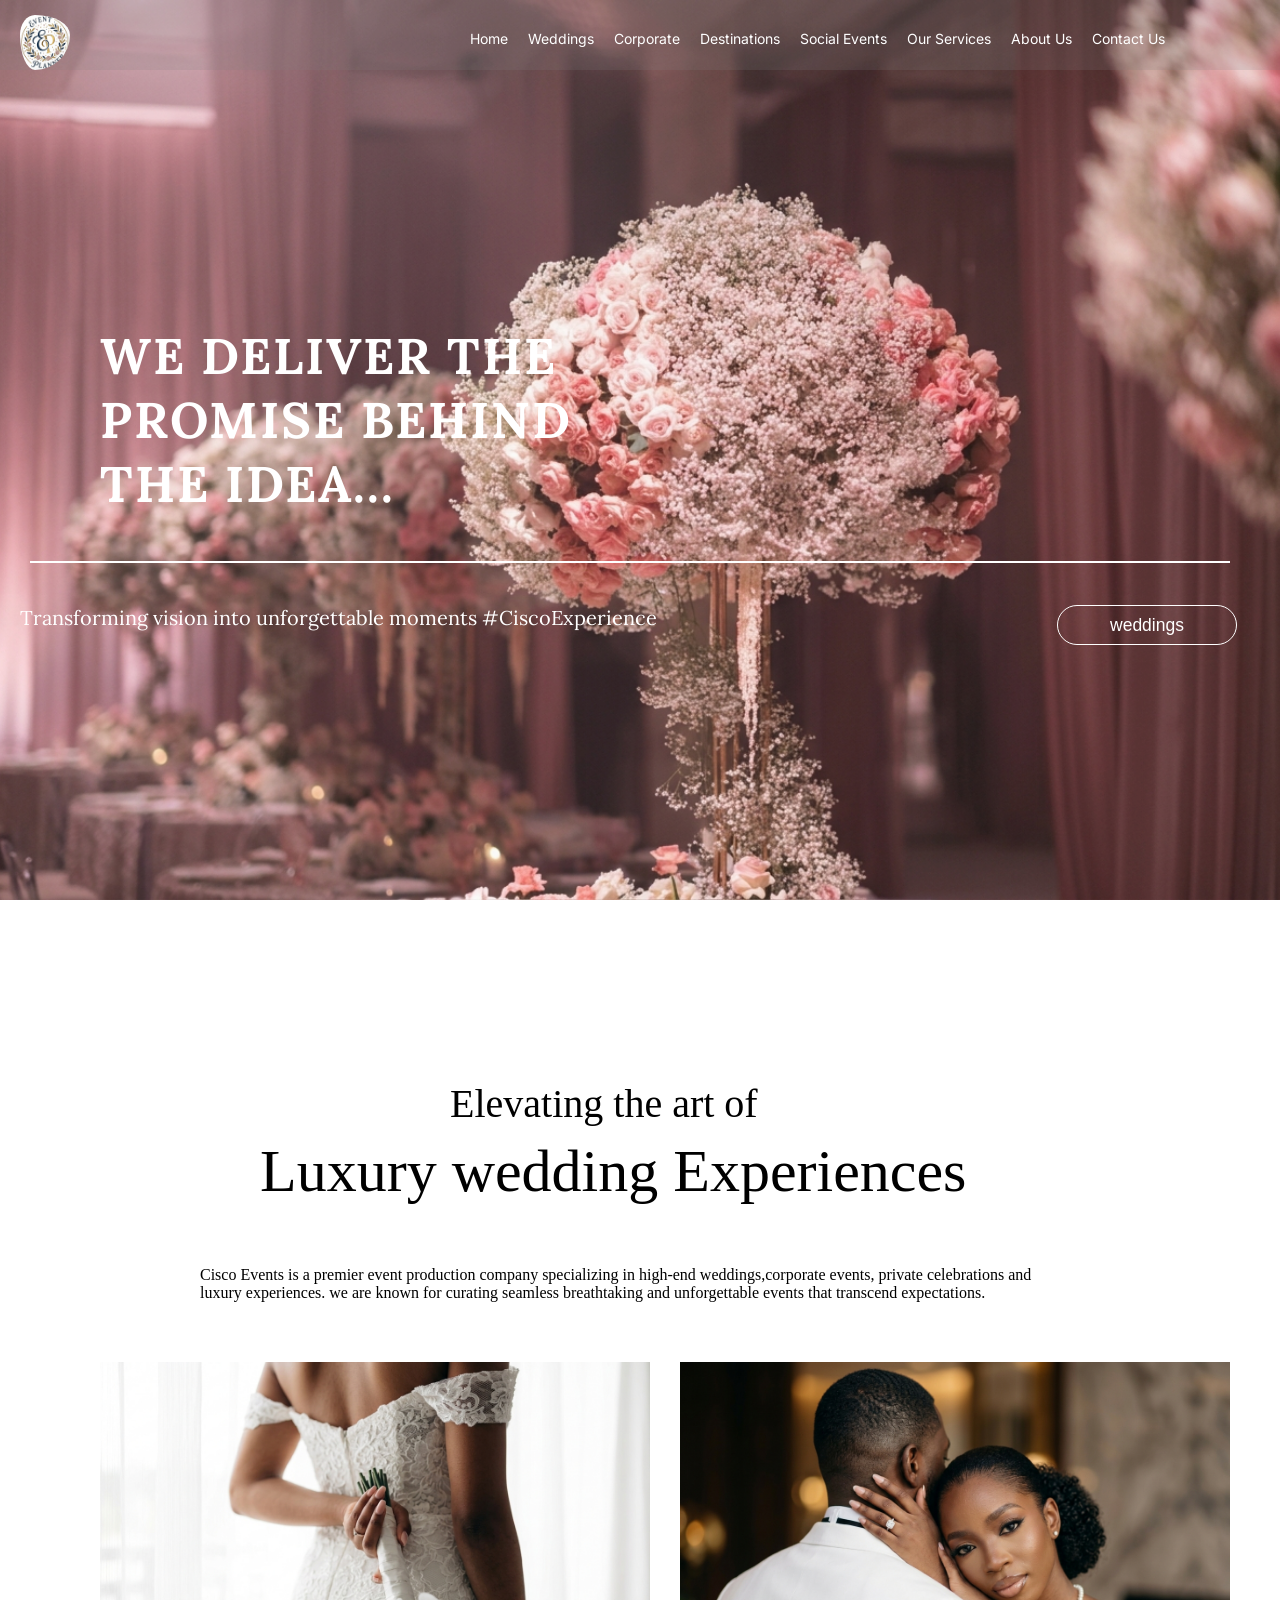
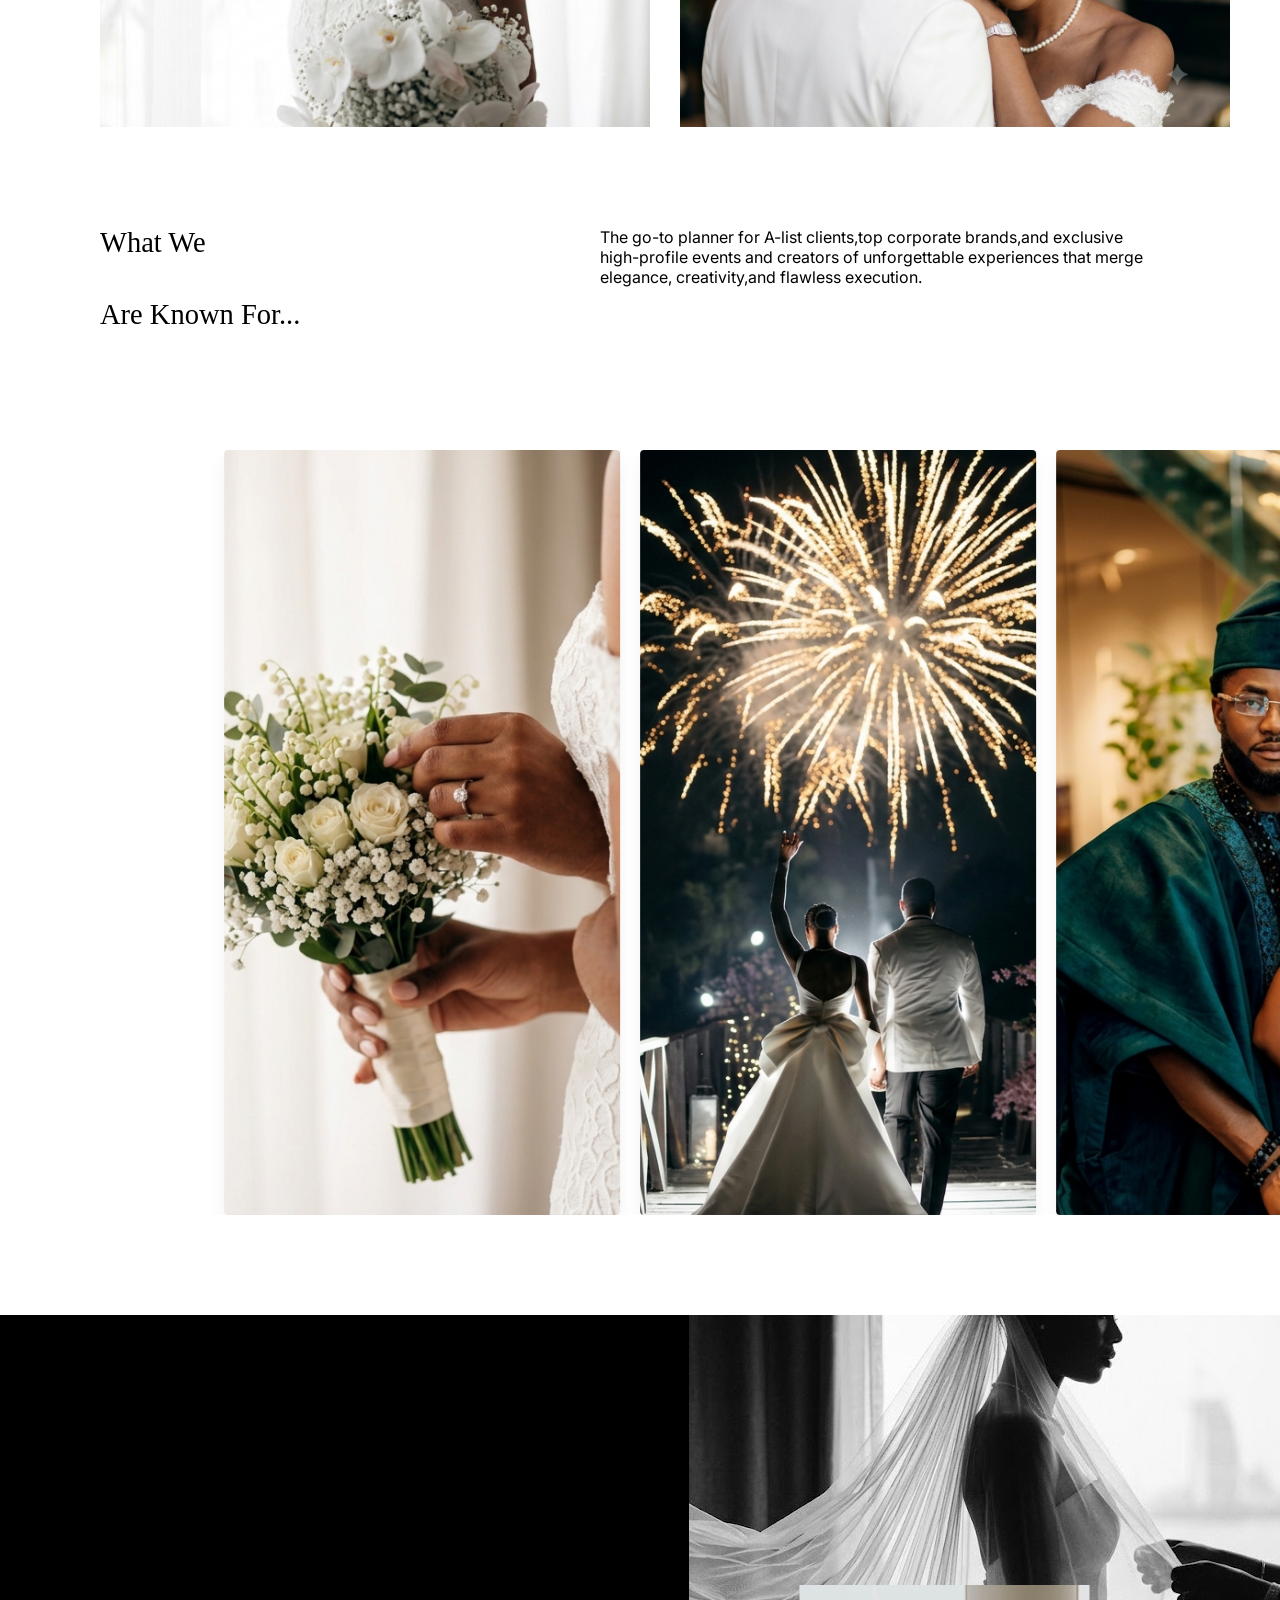
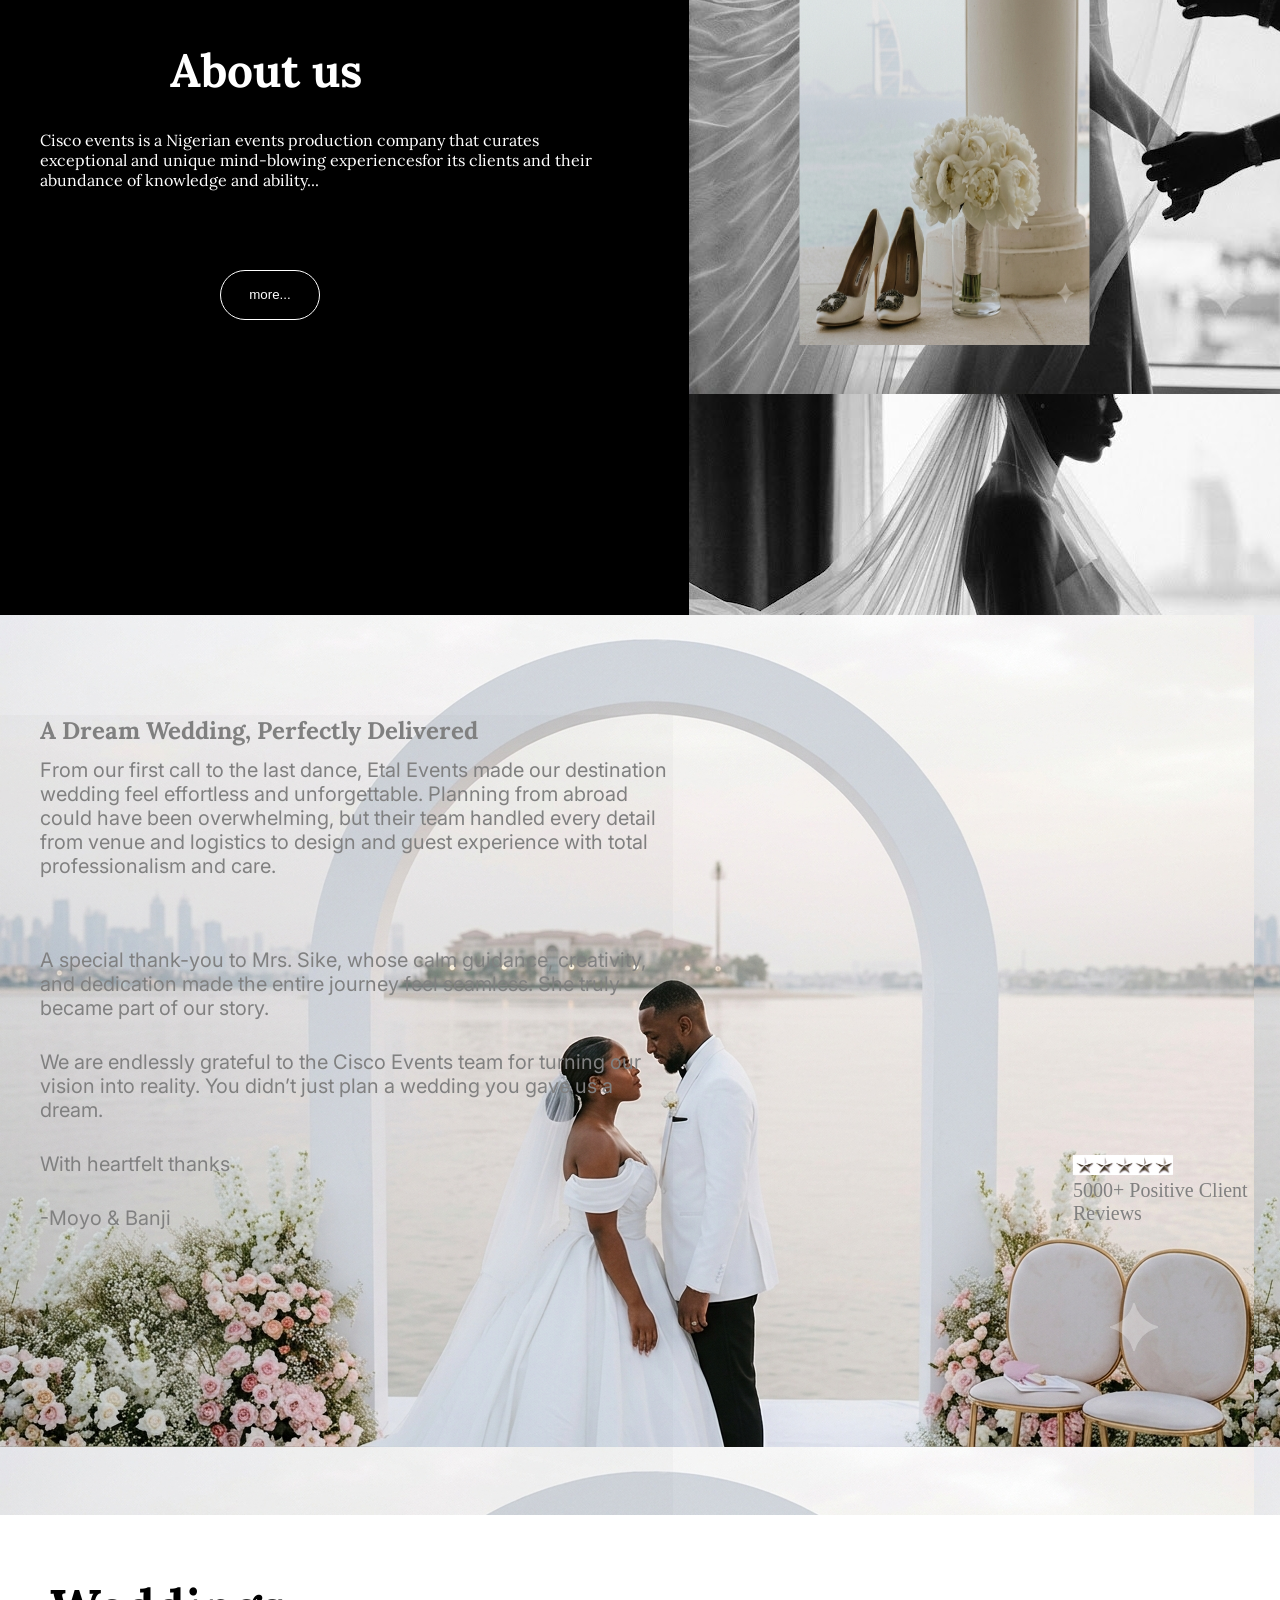
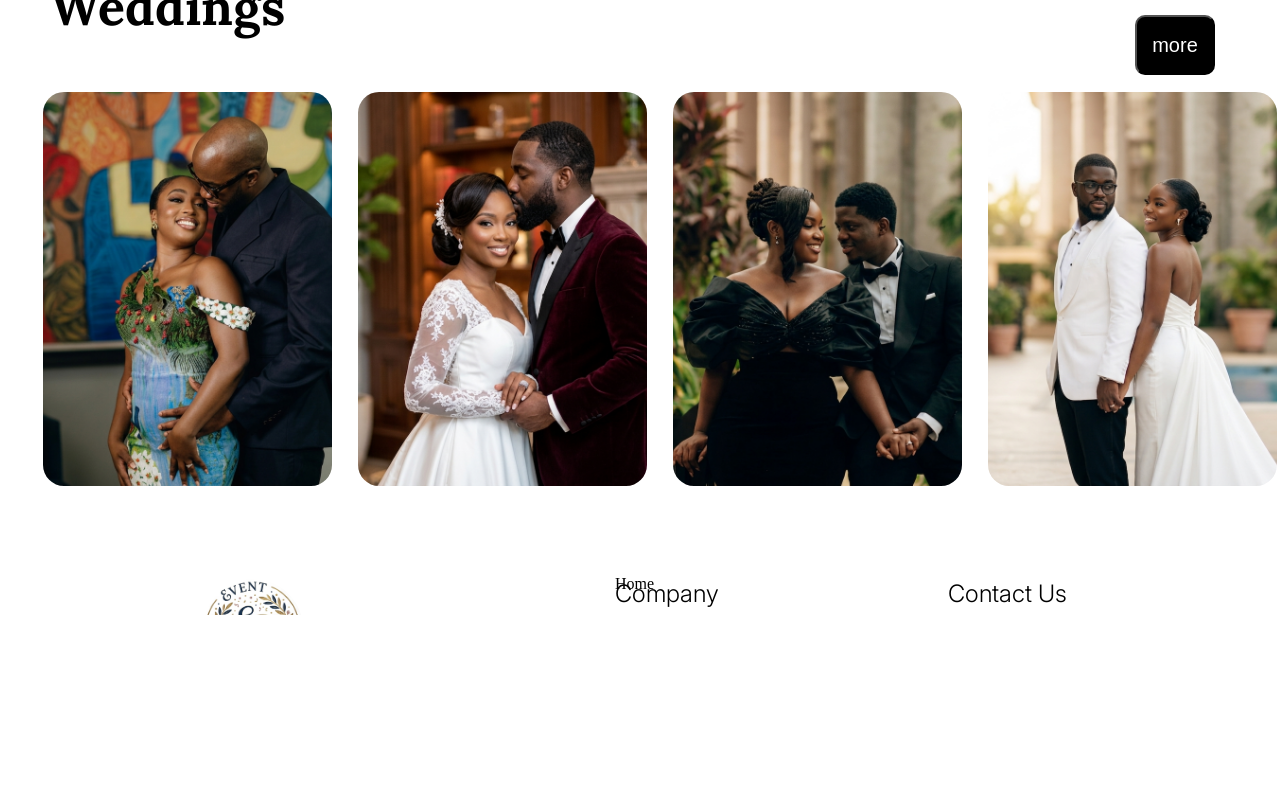
<file: index.html>
<!DOCTYPE html>
<html lang="en">
<head>
    <meta charset="UTF-8">
    <meta name="viewport" content="width=device-width, initial-scale=1.0">
    <title>event-plannerweb</title>
    <link rel="stylesheet" href="style.css">
    <script defer src="index.js"></script>
</head>
<body>
    <div class="desktop">
        <header>
            <nav>
                <img class="logo" src="event-logo.png" alt="">
                <div class="nav-bar">
                    <a href="index.html">Home</a>
                    <a href="weddings.html">Weddings</a>
                    <a href="corporate.html">Corporate</a>
                    <a href="destinations.html">Destinations</a>
                    <a href="social-event.html">Social Events</a>
                    <a href="our-services.html">Our Services</a>
                    <a href="about-us.html">About Us</a>
                    <a href="https://wa.me/2347062812735" target="_blank">Contact Us</a>
                </div>
            </nav>
            <div class="slider-container">
                <div class="slider-content">
                    <h1>WE DELIVER THE PROMISE BEHIND THE IDEA...</h1>
                    <div class="liner">
                        <div class="line"></div>
                    </div>
                    <div class="underline">
                        <p>Transforming vision into unforgettable moments #CiscoExperience</p>
                        <a href="weddings.html">
                            <button>weddings</button>
                        </a>
                    </div>
                </div>
            </div>
        </header>
        <section class="desktop-section">
            <div class="top-sec">
                <h2>Elevating the art of </h2>
                <h1>Luxury wedding Experiences</h1>
                <p>Cisco Events is a premier event production
                   company specializing in high-end weddings,corporate events,
                   private celebrations and luxury experiences. we are known for curating seamless breathtaking and unforgettable events
                   that transcend expectations.
                </p>
            </div>
            <div class="images">
               <img class="flower" src="flower.png" alt="">
               <img class="hug" src="hug.png" alt="">
            </div>
            <div class="mid-sec">
               <div class="known">
                   <h1>What We</h1>
                   <h1>Are Known For...</h1>
                </div>
                <p>The go-to planner for A-list clients,top corporate brands,and exclusive high-profile events 
                and creators of unforgettable experiences that merge elegance, creativity,and flawless execution.
                </p>
            </div>
        </section>
        <main class="desktop-main">
            <div class="slider-container2">
               <div class="slider-track">
                    <div class="slide-group">
                        <div class="image-card" style="background-image: url(background2.jpg);"></div>
                        <div class="image-card" style="background-image: url(background3.jpg);"></div>
                        <div class="image-card" style="background-image: url(background4.jpg);"></div>
                    </div>
                </div>
            </div>      
        </main>
        <div class="about-sec">
            <div class="black">
                <div class="about-text">
                    <h1>About us</h1>
                    <p>Cisco events is a Nigerian events production company
                    that curates exceptional and unique mind-blowing experiencesfor its clients
                    and their abundance of knowledge and ability...
                    </p>
                    <div class="butt">
                       <a href="about-us.html">
                        <button class="mor">more...</button>
                       </a>
                    </div>
                </div>
                <img class="shoe" src="shoe.png" alt="">
            </div>
            <div class="image-back">
            </div>
        </div>
        <div class="new-sec">
            <div class="first-sec">
                <h2>A Dream Wedding, Perfectly Delivered</h2>
                <p>From our first call to the last dance, Etal Events made our destination wedding feel effortless and unforgettable. Planning from abroad could have been overwhelming, but their team handled every detail  from venue and logistics to design and guest experience with total professionalism and care.
                </p>
                <br>
                <p>A special thank-you to Mrs. Sike, whose calm guidance, creativity, and dedication made the entire journey feel seamless. She truly became part of our story.</p>
                <br>
                <p>We are endlessly grateful to the Cisco Events team for turning our vision into reality. You didn’t just plan a wedding you gave us a dream.</p>
                <br>
                <p>With heartfelt thanks</p>
                <br>
                <p>-Moyo & Banji</p>
            </div>
            <div class="star">
                <img src="star.jpg" alt="">
                <p>5000+ Positive Client Reviews</p>
            </div>
        </div>
        <div class="weddings">
            <div class="wed">
                <h1>Weddings</h1>
                <a href="weddings.html">
                    <button class="black-butt">more</button>
                </a>
            </div>
        <div class="imaging">
            <div class="wedding-card">
                <img class="wed-im" src="wedding1.jpg" alt="">
                <div class="text-overlay">
                   <h3 class="tt">Eniola & Tomiwa</h3>
                </div>
            </div>
            <div class="wedding-card">
                <img class="wed-im" src="wedding2.jpg" alt="">
                <div class="text-overlay">
                   <h3 class="tt">Omotayo & Tobi</h3>
                </div>
            </div>
            <div class="wedding-card">
                <img class="wed-im" src="wedding3.jpg" alt="">
                <div class="text-overlay">
                    <h3 class="tt">Wendy & Mavin</h3>
                </div>
            </div>
            <div class="wedding-card">
                <img class="wed-im" src="wedding4.jpg" alt="">
                <div class="text-overlay">
                    <h3 class="tt">Chioma & Olarewaju</h3>
                </div>
            </div>
        </div>
    
        <footer>
            <div class="first-foot">
                <img src="event-logo.png" alt="">
                <p>Whether you're dreaming of an intimate celebration or a grand affair, we handle every detail with creativity, care, and elegance.</p>
            </div>
            <div class="second-foot">
                <h2>Company</h2>
                <a href="index.html">Home</a>
                <a href="about-us.html">About Us</a>
                <a href="our-services.html">Our Services</a>
                <a href="weddings.html">Weddings</a>
                <a href="destinations.html">Destinations</a>
                <a href="">Decorations</a>
            </div>
            <div class="third-foot">
                <h2>Contact Us</h2>
                <p>plot 18,Block 113,hospital junction
                    yenagoa
                </p>
                <p>+234 803 710 1985</p>
            </div>
        </footer>
    </div>
    </div>



<!-- MOBILE STARTS -->





    <div class="mobile">
        <div id="mobile-head" class="mobile-header">
            <div class="mobile-nav">
                <img src="event-logo.png" alt="">
                <button class="menu-toggle" id="menuToggle" aria-label="Toggle navigation">
                   <span class="ham-line ham-line-1"></span>
                   <span class="ham-line ham-line-2"></span>
                </button>
                <nav class="nav-menu" id="navMenu"> <!-- Make sure there is NO 'active' class here -->
                    <a href="index.html">Home</a>
                    <a href="weddings.html">Weddings</a>
                    <a href="corporate.html">Corporate</a>
                    <a href="destinations.html">Destinations</a>
                    <a href="social-event.html">Social event</a>
                    <a href="our-services.html">Our Services</a>
                    <a href="about-us.html">About Us</a>
                    <a href="https://wa.me/2347062812735" target="_blank">Contact Us</a>
                </nav>
            </div>
            <h1>WE DELIVER THE PROMISE BEHIND THE IDEA...</h1>
            <div class="blank"></div>
            <p>Transforming vision into unforgettable moments #CiscoExperience</p>
        </div>
        <main class="mobile-main">
            <h2>Elevating the art of</h2>
            <h1>Luxury Wedding Experiences</h1>
            <p>Transforming vision into unforgettable moments #CiscoExperience</p>
            <br>
            <br>
            <div class="mob-flow">
                <img class="mobile-flower" src="flower.png" alt="">
                <br>
                <br>
                <img class="mobile-hug" src="hug.png" alt="">
            </div>
        </main>
        <section class="mobile-section">
            <div class="mobile-known">
                <h1>What We</h1>
                <h1>Are Known For...</h1>
            </div>
            <p>The go-to planner for A-list clients,top corporate brands,and exclusive high-profile events 
                and creators of unforgettable experiences that merge elegance, creativity,and flawless execution.</p>
        </section>
        <div class="marquee-container">
           <div class="marquee-content">
                <!-- Original Set of Images -->
               <img src="background1.jpg" alt="Luxury Decor">
               <img src="background2.jpg" alt="Wedding Setup">
               <img src="background3.jpg" alt="Reception Detail">
               <img src="background4.jpg" alt="Corporate Event">
    
               <!-- Exact Duplicate Set (for seamless looping) -->
               <img src="background5.jpg" alt="Luxury Decor" >
               <img src="background1.jpg" alt="Wedding Setup" >
               <img src="background3.jpg" alt="Reception Detail" >
               <img src="background5.jpg" alt="Corporate Event" >
            </div>
        </div>
        <div class="mobile-about">
            <div class="mobile-stack">
                <img class="mobile-black" src="black.jpg" alt="">
                <img class="mobile-shoe" src="shoe.png" alt="">
            </div>
            <h1>About us</h1>
            <p>Cisco events is a Nigerian events production company that curates exceptional and unique mind-blowing experiences for its clients and their abundance of knowledge and ability…</p>
            <button class="mobile-butt">more</button>
        </div>
        <div class="mobile-nest">
            <div class="mobile-dream">
                <p> overwhelming, but their team handled every detail  from venue and logistics to design and guest experience with total professionalism and care.
                </p>
                <br>
                <p>A special thank-you to Mrs. Sike, whose calm guidance, creativity, and dedication made the entire journey feel seamless. She truly became part of our story.</p>
                <br>
                <p>We are endlessly grateful to the Cisco Events team for turning our vision into reality. You didn’t just plan a wedding you gave us a dream.</p>
                <br>
                <p>With heartfelt thanks</p>
                <br>
                <p>-Moyo & Banji</p>
            </div>
            <div class="mobile-star">
                <img src="mobile-star.png" alt="">
                <p>5000+ Positive Client Reviews</p>
            </div>
        </div>
        <div class="mobile-weddings">
            <h1>Weddings</h1>
            <a href="weddings.html">
                <button class="wed-butt">more</button>
            </a>
        </div>
        <div class="mobile-parent">
            <div class="mobile-first">
                <img src="wedding1.jpg" alt="">
                <img src="wedding2.jpg" alt="">
            </div>
            <div class="mobile-second">
                <img src="wedding3.jpg" alt="">
                <img src="wedding4.jpg" alt="">
            </div>
        </div>
        <h2 class="trust">Trusted by industry leaders</h2>
        <div class="logo-show">
            <div class="logos">
                <img src="shell-logo.png" alt="">
                <img src="marvel-logo.png" alt="">
                <img src="lekoil-logo.png" alt="">
                <img src="shell-logo.png" alt="">
                <img src="marvel-logo.png" alt="">
                <img src="lekoil-logo.png" alt="">


                <img src="shell-logo.png" alt="" aria-hidden="true">
                <img src="marvel-logo.png" alt="" aria-hidden="true">
                <img src="lekoil-logo.png" alt="" aria-hidden="true">
                <img src="shell-logo.png" alt="" aria-hidden="true">
                <img src="marvel-logo.png" alt="" aria-hidden="true">
                <img src="lekoil-logo.png" alt="" aria-hidden="true">

            </div>
        </div>
        <div class="mobile-footer">
            <div class="mob-con">
                <img src="event-logo.png" alt="">
            </div>
            <p>Whether you're dreaming of an intimate </p>
            <p>celebration or a grand affair,we handle</p>
            <p>every detail with creativity, care, and</p>
            <p>elegance.</p>

            <h3 class="company">company</h3>
            <div class="mobile-ref">
                <a href="index.html">Home</a>
                <a href="about-us.html">About Us</a>
                <a href="our-services.html">Our Services</a>
                <a href="weddings.html">Weddings</a>
                <a href="destinations.html">Destinations</a>
                <a href="destinations.html">Decorations</a>
            </div>
        </div>
    </div>
</body>
</html>
</file>
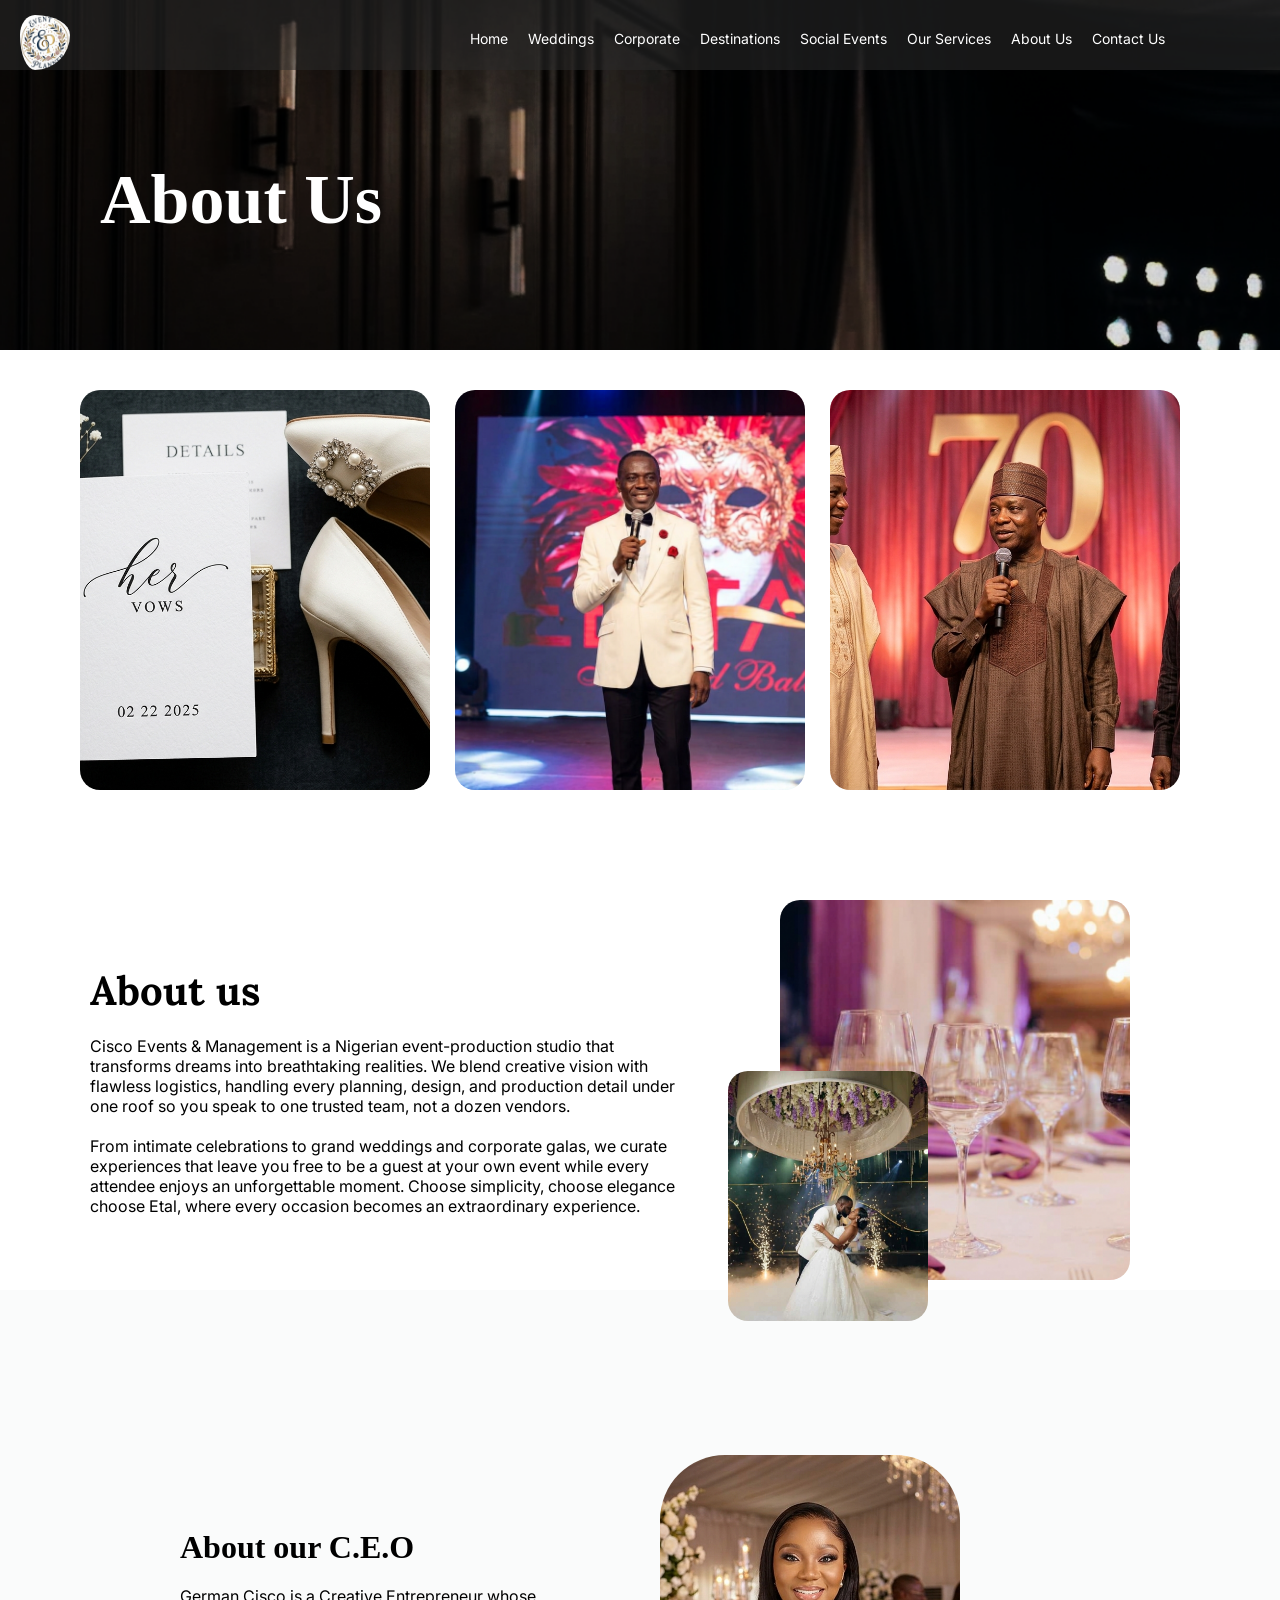
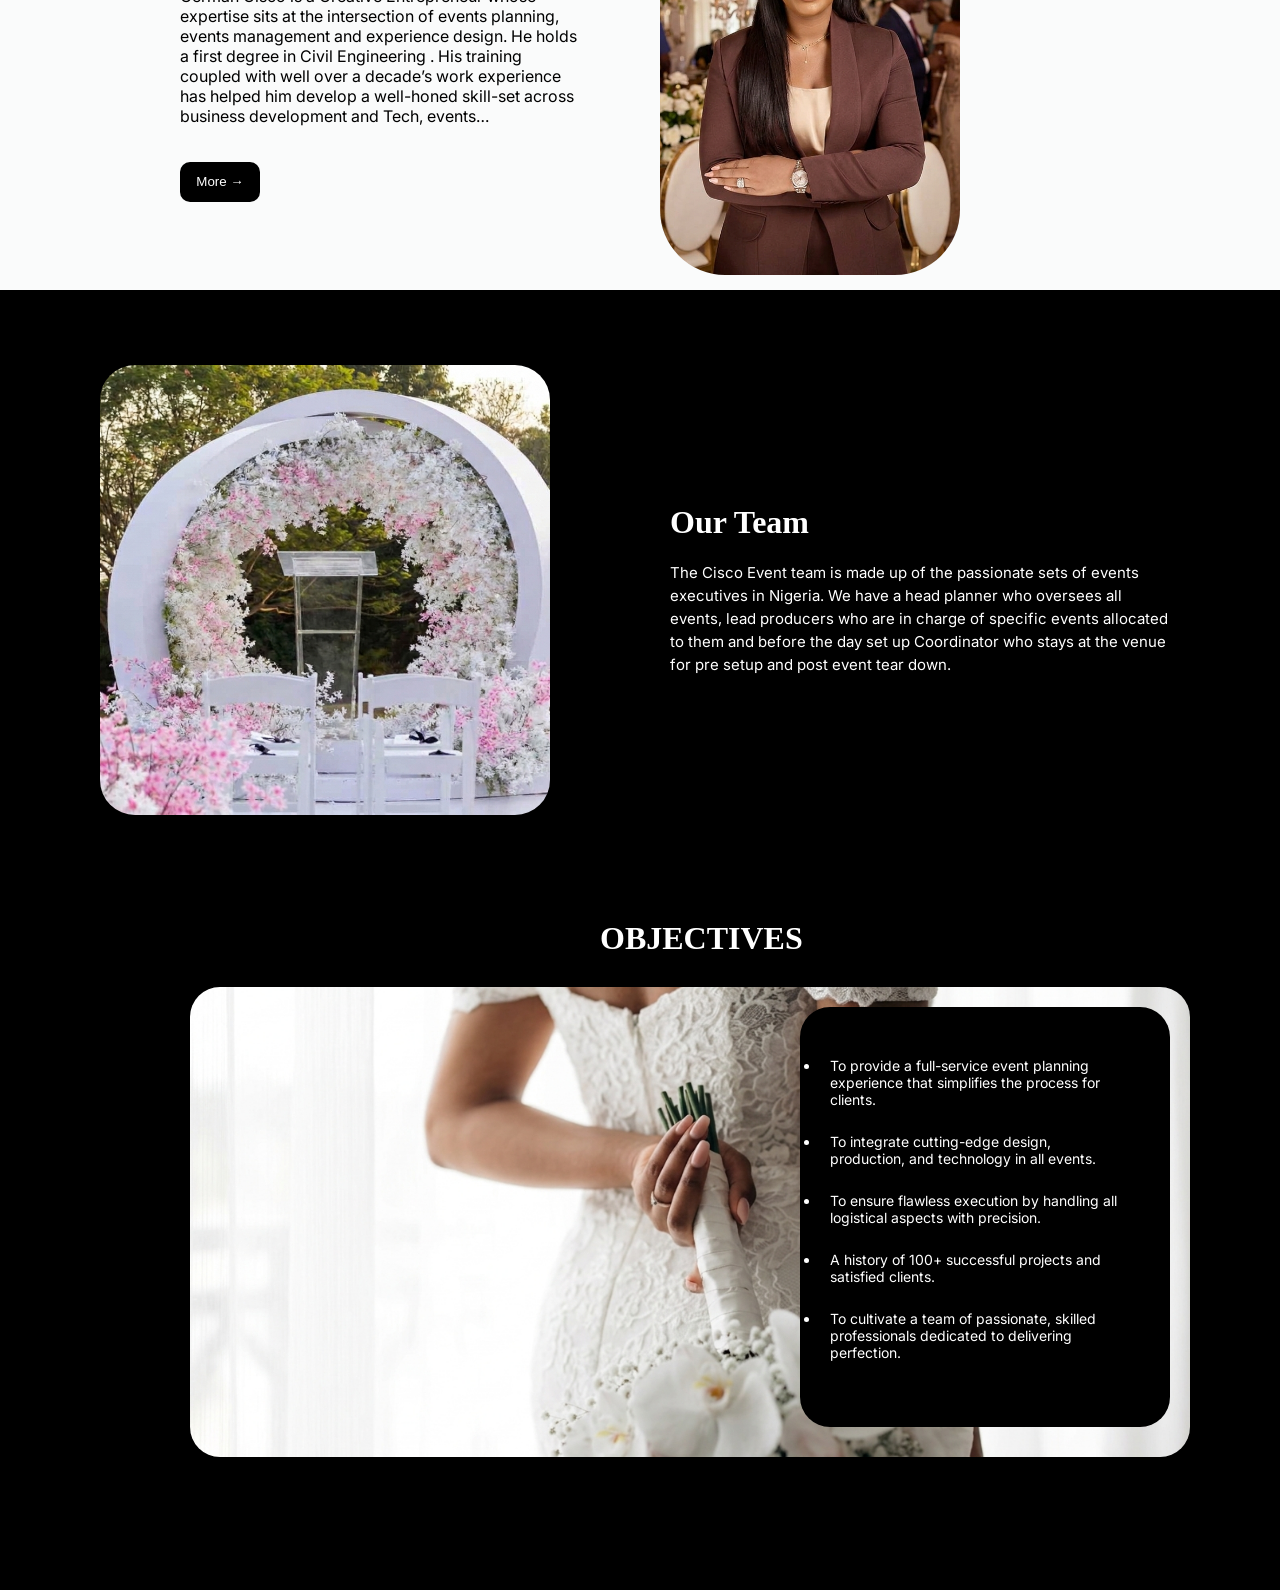
<file: about-us.html>
<!DOCTYPE html>
<html lang="en">
<head>
    <meta charset="UTF-8">
    <meta name="viewport" content="width=device-width, initial-scale=1.0">
    <title>about-us</title>
    <link rel="stylesheet" href="about-us.css">
    <script defer src="about-us.js"></script>
</head>
<body>
   <div class="desktop">
     <header>
        <nav>
            <img class="logo" src="/event-logo.png" alt="">
            <div class="nav-bar">
                <a href="index.html">Home</a>
                <a href="weddings.html">Weddings</a>
                <a href="corporate.html">Corporate</a>
                <a href="destinations.html">Destinations</a>
                <a href="social-event.html">Social Events</a>
                <a href="our-services.html">Our Services</a>
                <a href="about-us.html">About Us</a>
                <a href="https://wa.me/2347062812735" target="_blank">Contact Us</a>
            </div>
        </nav>
        <h1 class="h-wed">About Us</h1>
    </header>   
    <main>
        <img src="/about1.png" alt="">
        <img src="/about2.png" alt="">
        <img src="/about3.png" alt="">
    </main> 
    <section>
        <div class="left-side">
            <h1>About us </h1>
            <p>Cisco Events & Management is a Nigerian event-production studio that transforms dreams into breathtaking realities. We blend creative vision with flawless logistics, handling every planning, design, and production detail under one roof so you speak to one trusted team, not a dozen vendors. </p>
            <p>From intimate celebrations to grand weddings and corporate galas, we curate experiences that leave you free to be a guest at your own event while every attendee enjoys an unforgettable moment. Choose simplicity, choose elegance choose Etal, where every occasion becomes an extraordinary experience.</p>
        </div>
        <div class="right-side">
            <img class="top" src="/about-top-img.png" alt="">
            <img class="bottom" src="/about-bottom-img.png" alt="">
        </div>
    </section>
    <div class="me">
        <div class="about-text">
            <h1>About our C.E.O </h1>
            <p>German Cisco is a Creative Entrepreneur whose expertise sits at the intersection of events planning, events management and experience design. He holds a first degree in Civil Engineering . His training coupled with well over a decade’s work experience has helped him develop a well-honed skill-set across business development and Tech, events…</p>
            <br>
            <br>
            <button>More &rarr;</button>
        </div>
        <img src="/C.E.O.W.png" alt="">
    </div>
    <div class="emma">
        <img src="/emma.png" alt="">
        <div class="sub-emma">
            <h1>Our Team</h1>
            <p>The Cisco Event team is made up of the passionate sets of events executives in Nigeria. We have a head planner who oversees all events, lead producers who are in charge of specific events allocated to them and before the day set up Coordinator who stays at the venue for pre setup and post event tear down.</p>
        </div>
    </div>
    <div class="objective">
        <h1>OBJECTIVES</h1>
        <div class="obj">
          <img src="/flower.png" alt="">
          <div class="nest">
            <div class="list">
            <ul>
                <li>To provide a full-service event planning experience that simplifies the process for clients.</li>
                <li>To integrate cutting-edge design, production, and technology in all events.</li>
                <li>To ensure flawless execution by handling all logistical aspects with precision.</li>
                <li>A history of 100+ successful projects and satisfied clients.</li>
                <li>To cultivate a team of passionate, skilled professionals dedicated to delivering perfection.</li>
            </ul>
          </div>  
          </div>
        </div>
    </div>
   </div>
</body>
</html>
</file>
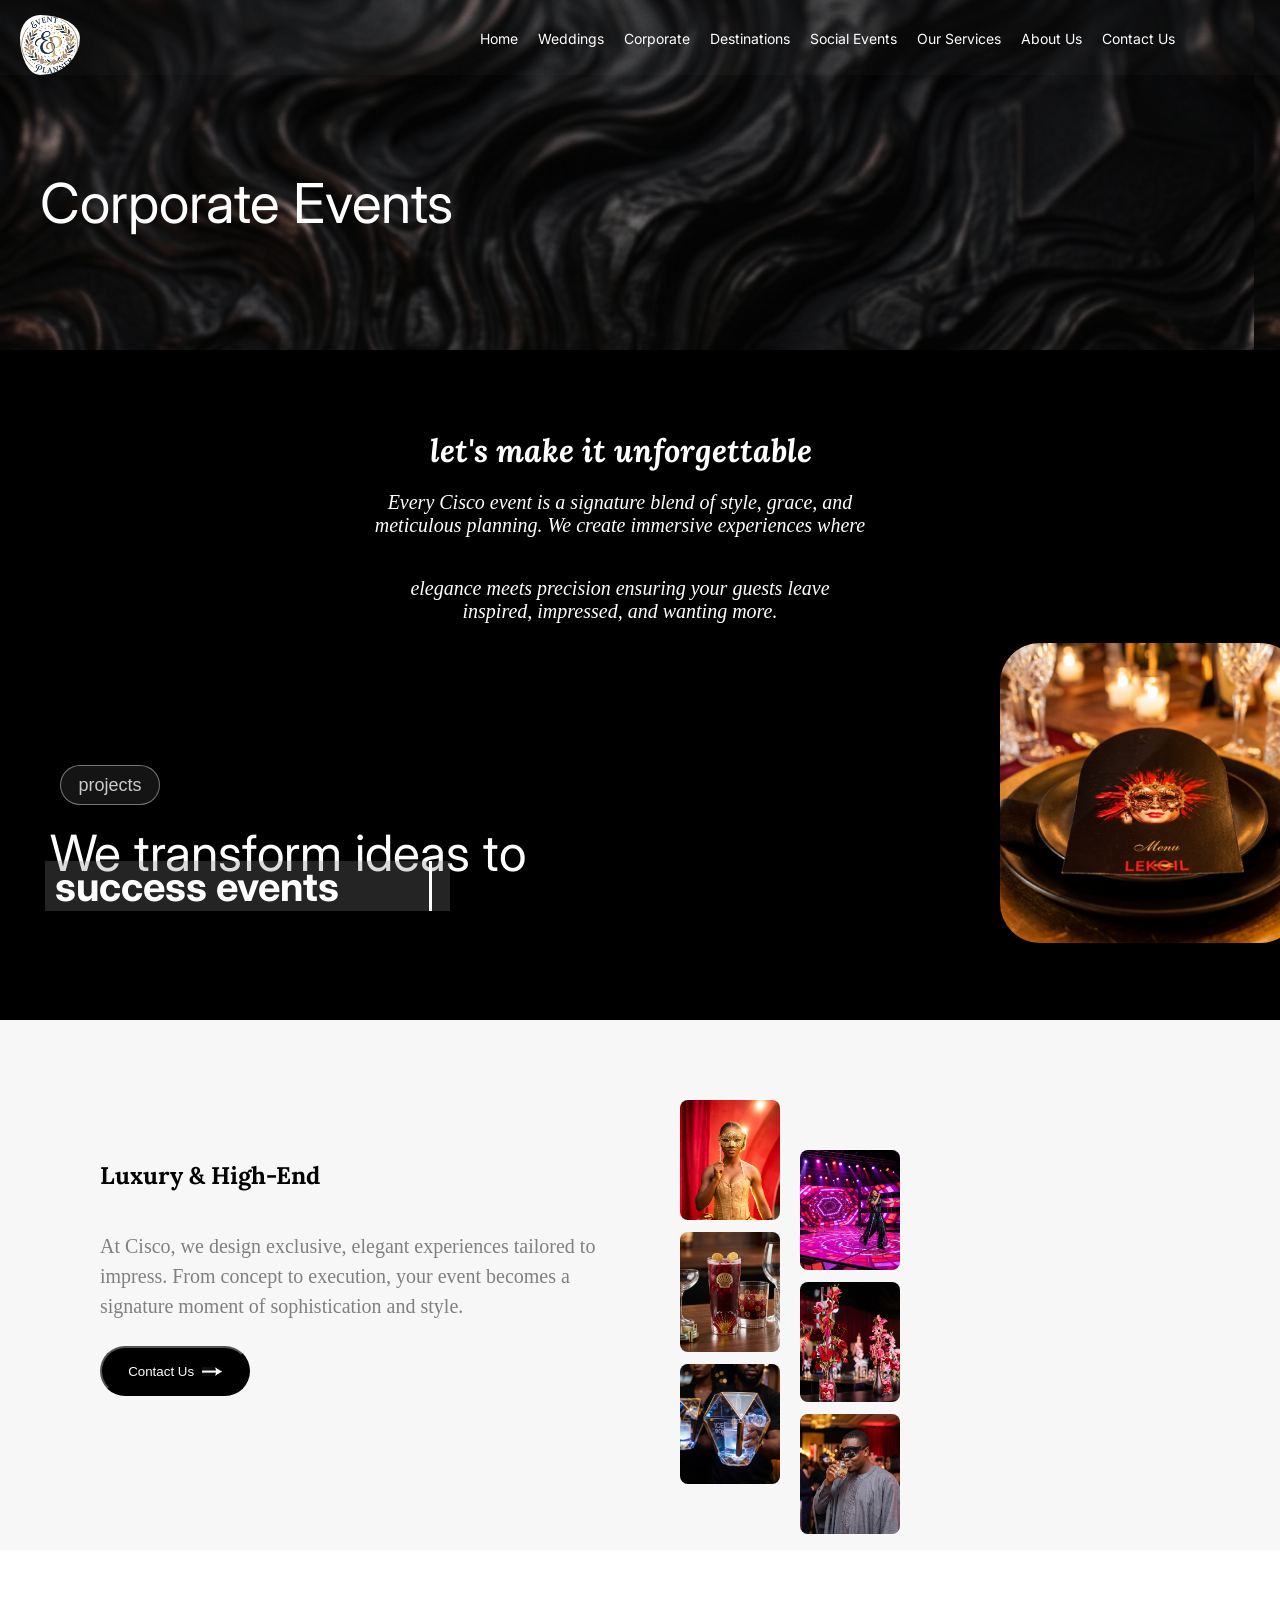
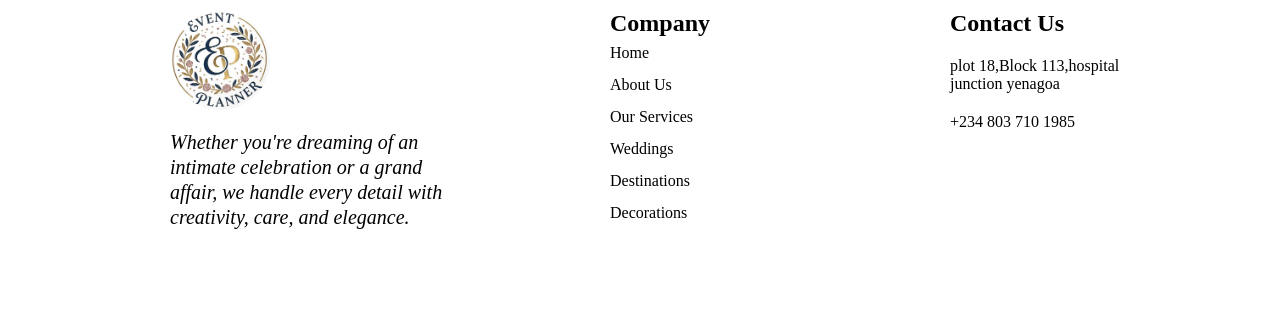
<file: corporate.html>
<!DOCTYPE html>
<html lang="en">
<head>
    <meta charset="UTF-8">
    <meta name="viewport" content="width=device-width, initial-scale=1.0">
    <title>corporate</title>
    <link rel="stylesheet" href="corporate.css">
    <script defer src="corporate.js"></script>
</head>
<body>
    <div class="desktop">
        <header>
            <nav>
                <img class="logo" src="/event-logo.png" alt="">
                <div class="nav-bar">
                    <a href="index.html">Home</a>
                    <a href="weddings.html"> Weddings</a>
                    <a href="corporate.html">Corporate</a>
                    <a href="destinations.html">Destinations</a>
                    <a href="social-event.html">Social Events</a>
                    <a href="our-services.html">Our Services</a>
                    <a href="about-us.html">About Us</a>
                    <a href="https://wa.me/2347062812735" target="_blank">Contact Us</a>
                </div>
            </nav>
            <h1 class="h-wed">Corporate Events</h1>
        </header>
        <main>
            <div class="mid-sec">
                <h1 class="unforget">let's make it unforgettable</h1>
                <div class="ppp">
                    <p class="p-cor">Every Cisco event is a signature blend of style, grace, and </p>
                    <p class="p-cor">meticulous planning. We create immersive experiences where</p>
                    <p class="p-cor">elegance meets precision ensuring your guests leave </p>
                    <p class="p-cor">inspired, impressed, and wanting more.</p>
                </div>
            </div>
            <div class="project">
                <div class="cover">
                    <div class="nest">
                        <button>projects</button>
                    </div>
                    <br>
                    <h1 class="trans">We transform ideas to</h1>
                    <br>
                    <div class="empty-nest">
                        <div class="empty">
                            <h1>success events</h1>
                            <div class="e"></div>
                        </div>
                    </div>
                </div>
                <div class="event-card">
                    <img class="card-image" src="/lekoil.png" alt="">
                    <div class="text-overlay">
                        <h4>LEKOIL</h4>
                    </div>
                </div>
            </div> 
        </main>
        <section>
            <div class="sec1">
                <div class="in-sec">
                    <h1>Luxury & High-End</h1>
                    <p>At Cisco, we design exclusive, elegant experiences tailored to impress. From concept to execution, your event becomes a signature moment of sophistication and style.</p>
                    <div class="butt">
                        <a href="https://wa.me/2347062812735" target="_blank"><button>Contact Us <img src="/arrow.png" alt=""></button></a>
                    </div>
                </div>
                <div class="image-grid">
                    <div class="grid1">
                        <img src="/mask-girl.png" alt="">
                        <img src="/glass.png" alt="">
                        <img src="/ice.png" alt="">
                    </div>
                    <div class="grid2">
                        <img src="/stage.png" alt="">
                        <img src="/grid-flower.png" alt="">
                        <img src="/drinking.png" alt="">
                    </div>
                </div>
            </div>
        </section>
        <footer>
            <div class="first-foot">
                <img src="/event-logo.png" alt="">
                <p>Whether you're dreaming of an intimate celebration or a grand affair, we handle every detail with creativity, care, and elegance.</p>
            </div>
            <div class="second-foot">
                <h2>Company</h2>
                <a href="index.html">Home</a>
                <a href="about-us.html">About Us</a>
                <a href="our-services.html">Our Services</a>
                <a href="weddings.html">Weddings</a>
                <a href="destinations.html">Destinations</a>
                <a href="">Decorations</a>
            </div>
            <div class="third-foot">
                <h2>Contact Us</h2>
                <p>plot 18,Block 113,hospital junction
                   yenagoa
                </p>
                <p>+234 803 710 1985</p>
            </div>
        </footer>
    </div>
    <div class="mobile">
        <div class="mobile-header">
            <div class="mobile-nav">
                <img class="mob-logo" src="/event-logo.png" alt="">
                <img class="mob-ham" id="open" src="/icon-hamburger.svg" alt="">
            </div>
            <div class="show" id="show">
                <div class="top">
                    <img class="mobile-log" src="/event-logo.png" alt="">
                    <img class="close" id="close" src="/icon-close.svg" alt="">
                </div>
                <div class="ham">
                    <a href="index.html">Home</a>
                    <a href="weddings.html">Weddings</a>
                    <a href="corporate.html">Corporate</a>
                    <a href="destinations.html">Destinations</a>
                    <a href="social-event.html">social events</a>
                    <a href="our-services.html">Our Services</a>
                    <a href="about-us.html">About us</a>
                    <a href="https://wa.me/2347035772173" target="_blank">Contact us</a>
                </div>
            </div>
            <h1>Corporate Events</h1>
        </div>
        <div class="mobile-section">
            <div class="sec-text">
                <h1>Sun, Sand & Surprises:A Dream</h1>
                <h1>Birthday in Punta Cana</h1>
                <p>Every Cisco event is a signature blend of style, grace, and</p>
                <p>meticulous planning. We create immersive experiences where </p>
                <p>elegance meets precision ensuring your guests leave </p>
                <p>inspired, impressed, and wanting more.</p>
            </div>
            <div class="mob-mid-sec">
                <button>projects</button>
                <div class="pro">
                    <h5>We transform ideas to</h5>
                    <div class="succ">
                        <h5>success events</h5>
                        <div class="mob-empty"></div>
                    </div>
                </div>
                <h5>We take your ideas and turn them into</h5>
                <h5>events worth remembering.</h5>
            </div>
            <br>
            <br>
            <div class="mob-card">
                <img class="lekoil" src="/lekoil.png" alt="">
                <div class="mobile-overlay">
                    <h4>LEKOIL</h4>
                </div>
            </div>
            <br>
            <div class="mob-card">
                <img class="lekoil" src="/shell.png" alt="">
                <div class="mobile-overlay">
                    <h4>SHELL</h4>
                </div>
            </div>
            <br>
        </div>
        <div class="mobile-main">
            <div class="top-house">
                <h1>Luxury & High-End</h1>
                <div class="mob-t">
                    <p>At Cisco,we desing exclusive,elegant</p>
                    <p>experiences tailored to impress. From concept</p>
                    <p>to execution,your event becomes a signature</p>
                    <p>moment of sophistication and style.</p>
                </div>
                <a href="https://wa.me/2347062812735" target="_blank">
                    <button class="green">contact us <img class="mob-arrow" src="/arrow.png" alt=""></button>
                </a>
            </div>
            <div class="mobile-grid">
                <div class="mob-grid1">
                    <img src="/mask-girl.png" alt="">
                    <img src="/ice.png" alt="">
                </div>
                <div class="mob-grid2">
                    <img src="/grid-flower.png" alt="">
                    <img src="/drinking.png" alt="">
                </div>
            </div>
        </div>
        <h2 class="trust">Trusted by industry leaders</h2>
        <div class="logo-show">
            <div class="logos">
                <img src="/shell-logo.png" alt="">
                <img src="/marvel-logo.png" alt="">
                <img src="/lekoil-logo.png" alt="">
                <img src="/shell-logo.png" alt="">
                <img src="/marvel-logo.png" alt="">
                <img src="/lekoil-logo.png" alt="">


                <img src="/shell-logo.png" alt="" aria-hidden="true">
                <img src="/marvel-logo.png" alt="" aria-hidden="true">
                <img src="/lekoil-logo.png" alt="" aria-hidden="true">
                <img src="/shell-logo.png" alt="" aria-hidden="true">
                <img src="/marvel-logo.png" alt="" aria-hidden="true">
                <img src="/lekoil-logo.png" alt="" aria-hidden="true">

            </div>
        </div>
        <div class="mobile-footer">
            <div class="mob-con">
                <img src="/event-logo.png" alt="">
            </div>
            <p>Whether you're dreaming of an intimate </p>
            <p>celebration or a grand affair,we handle</p>
            <p>every detail with creativity, care, and</p>
            <p>elegance.</p>

            <h3 class="company">company</h3>
            <div class="mobile-ref">
                <a href="index.html">Home</a>
                <a href="about-us.html">About Us</a>
                <a href="our-services.html">Our Services</a>
                <a href="weddings.html">Weddings</a>
                <a href="destinations.html">Destinations</a>
                <a href="destinations.html">Decorations</a>
            </div>
        </div>  
    </div>
</body>
</html>
</file>
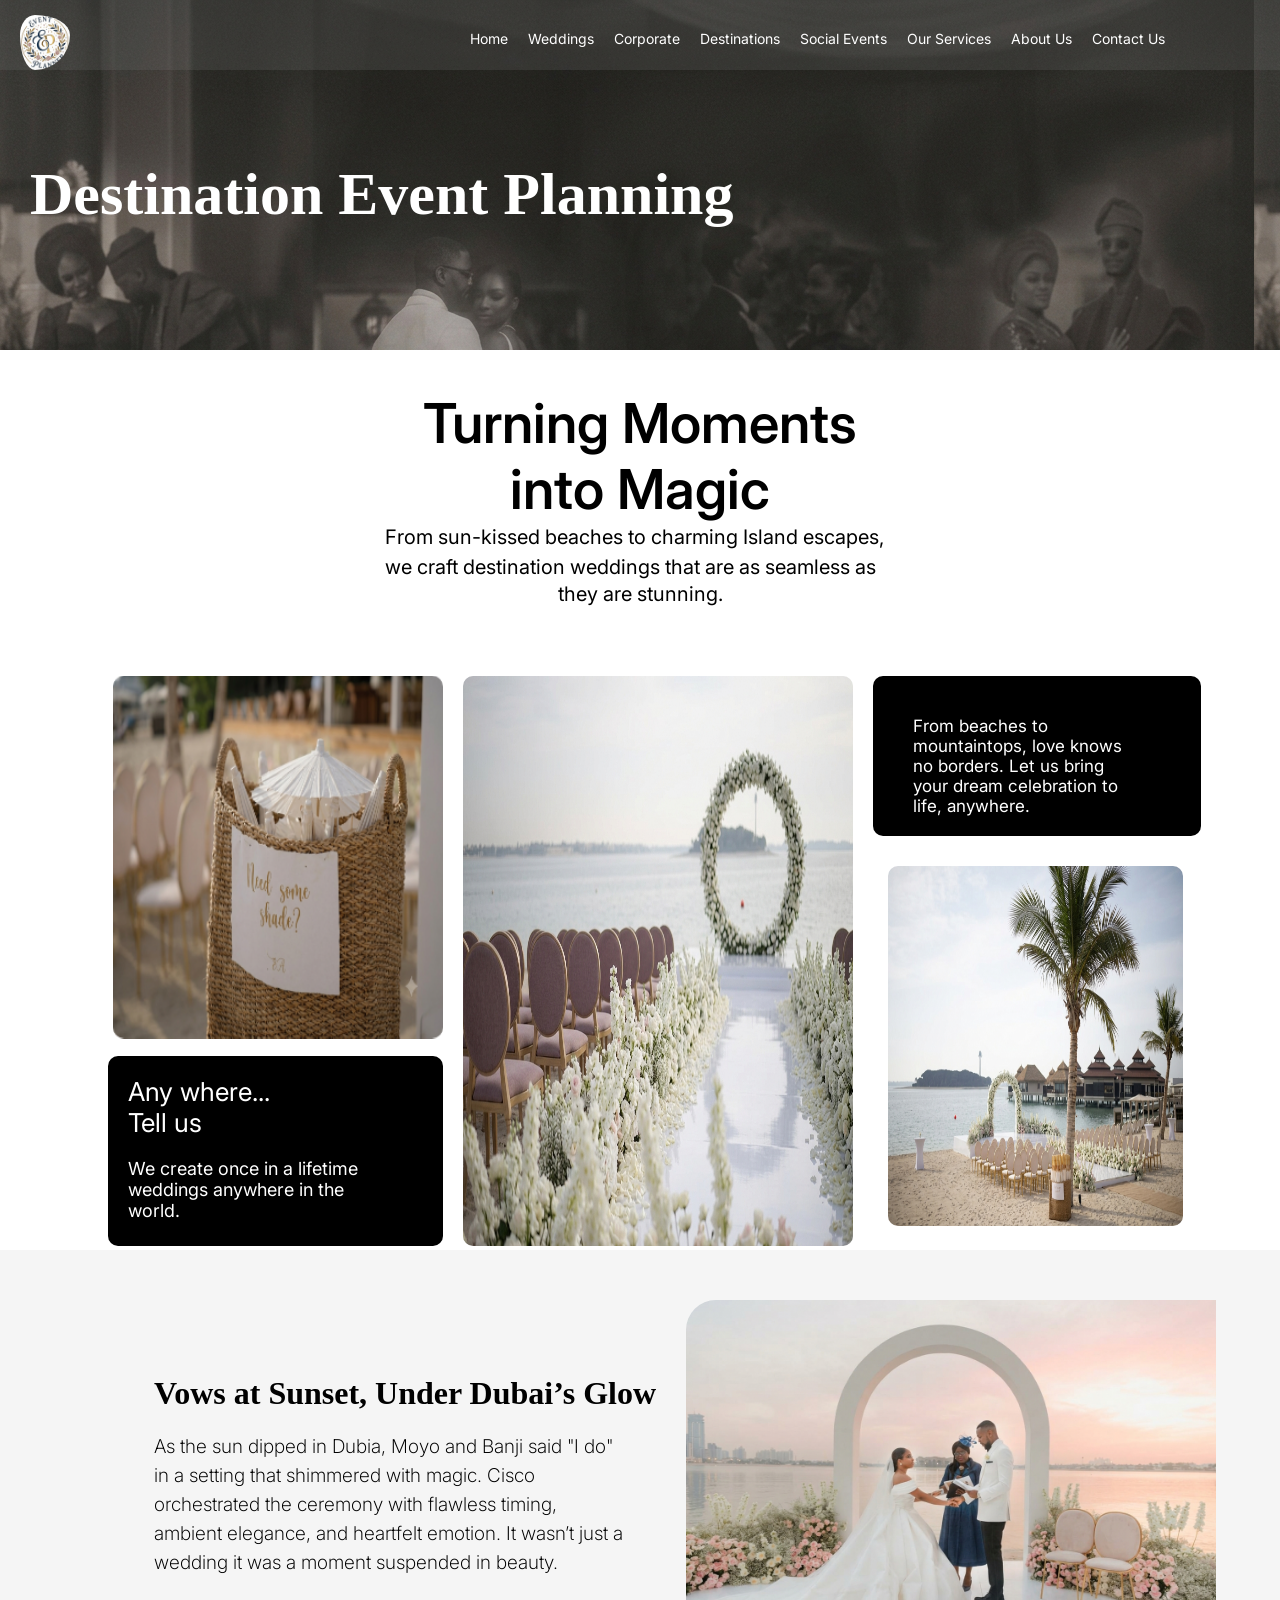
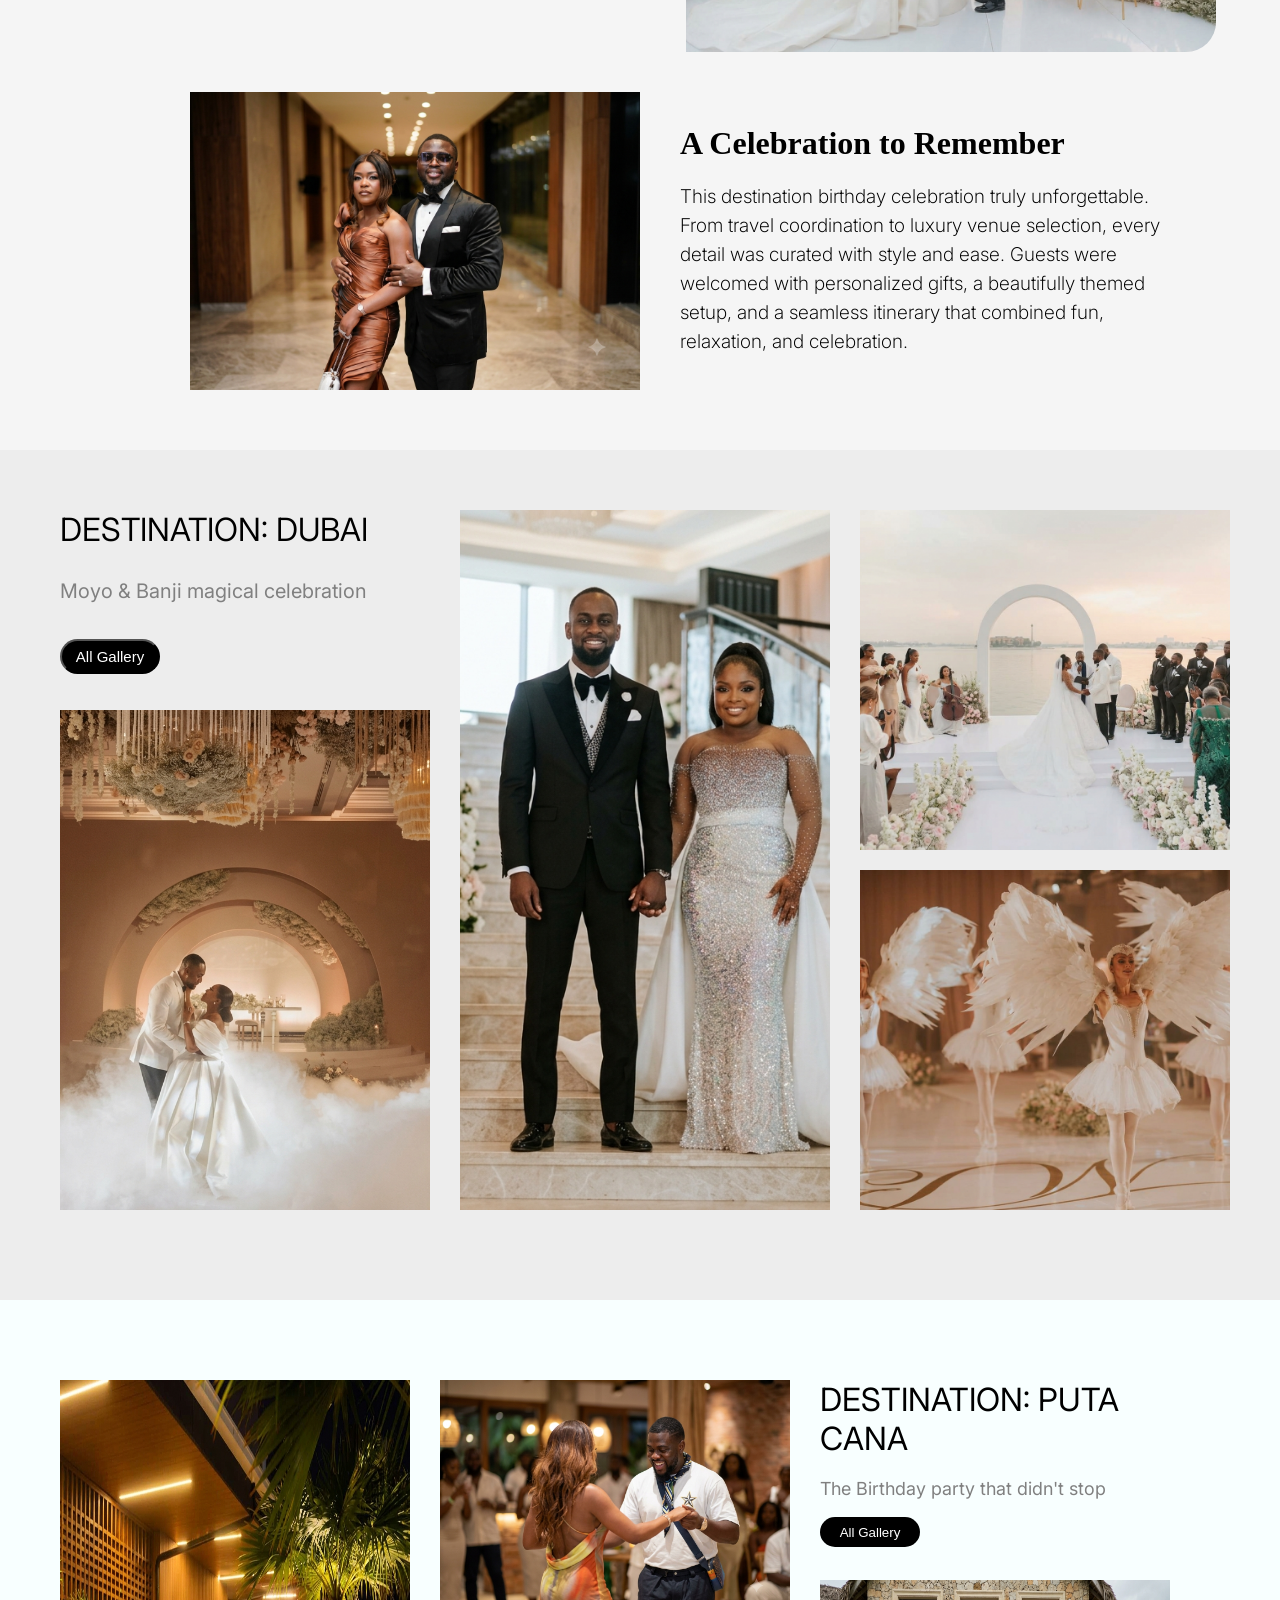
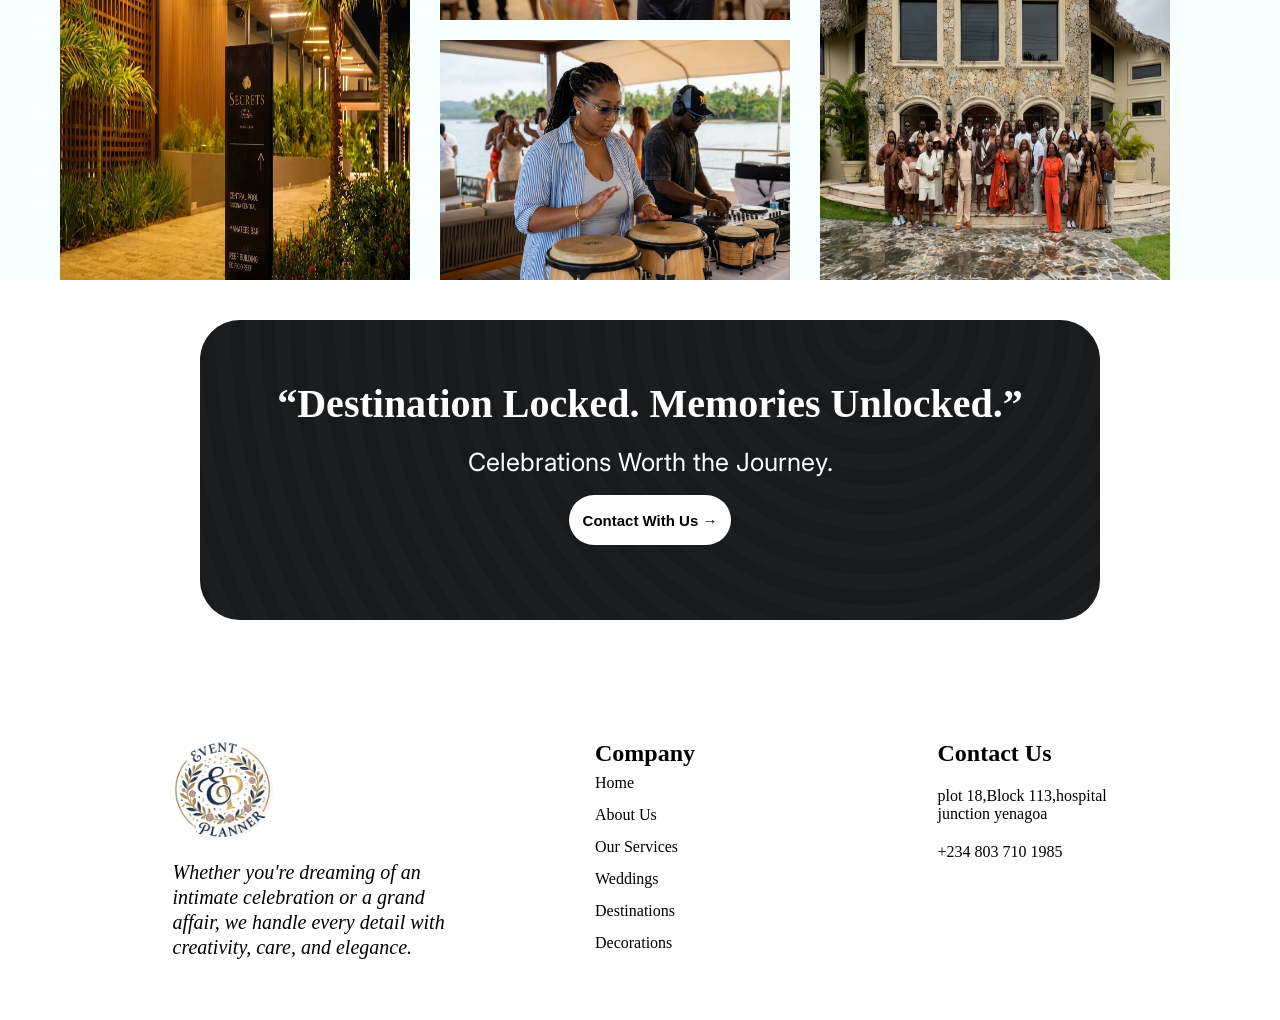
<file: destinations.html>
<!DOCTYPE html>
<html lang="en">
<head>
    <meta charset="UTF-8">
    <meta name="viewport" content="width=device-width, initial-scale=1.0">
    <title>Destiations</title>
    <link rel="stylesheet" href="/destination.css">
    <script defer src="/destinations.js "></script>
</head>
<body>
   <div class="desktop">
        <header>
            <nav>
                <img class="logo" src="/event-logo.png" alt="">
                <div class="nav-bar">
                    <a href="index.html">Home</a>
                    <a href="weddings.html"> Weddings</a>
                    <a href="corporate.html">Corporate</a>
                    <a href="destinations.html">Destinations</a>
                    <a href="social-event.html">Social Events</a>
                    <a href="our-services.html">Our Services</a>
                    <a href="about-us.html">About Us</a>
                    <a href="https://wa.me/2347062812735" target="_blank">Contact Us</a>
                </div>
            </nav>
            <h1 class="h-wed">Destination Event Planning</h1>
        </header>
        <section>
            <div class="top">
                <div class="text">
                    <h1 class="turn">Turning Moments </h1>
                    <h1 class="magic">into Magic</h1>
                    <h4 class="sun">From sun-kissed beaches to charming Island escapes, we craft destination weddings that are as seamless as</h4>
                    <h4 class="text4">they are stunning.</h4>
                </div>
            </div>
            <div class="grid">
                <div class="grid1">
                    <div class="op">
                        <img src="/destination-grid1.png" alt="">
                    </div>
                    <div class="sub1">
                        <h2>Any where...</h2>
                        <h2>Tell us</h2>
                        <p>We create once in a lifetime weddings anywhere in the world.</p>
                    </div>
                </div>
                <div class="grid2">
                    <img src="/beach_view.jpg" alt="">
                </div>
                <div class="grid3">
                    <div class="coc">
                        <p>From beaches to mountaintops, love knows no borders. Let us bring your dream celebration to life, anywhere.</p>
                    </div>
                    <div class="oc">
                        <img src="/coco_nut.jpg" alt="">
                    </div>
                </div>
            </div>    
        </section>
        <main class="vow-container">
            <div class="m1">
                <div class="vow">
                    <h1>Vows at Sunset, Under Dubai’s Glow</h1>
                    <p>As the sun dipped in Dubia, Moyo and Banji said "I do" in a setting that shimmered with magic. Cisco orchestrated the ceremony with flawless timing, ambient elegance, and heartfelt emotion. It wasn’t just a wedding it was a moment suspended in beauty.</p>
                </div>
                <img class="dubai" src="/vow.png" alt="">
            </div>
            <div class="m2">
                <img src="/vow2.png" alt="">
                <div class="vow2">
                    <h1>A Celebration to Remember</h1>
                    <p>This destination birthday celebration truly unforgettable. From travel coordination to luxury venue selection, every detail was curated with style and ease. Guests were welcomed with personalized gifts, a beautifully themed setup, and a seamless itinerary that combined fun, relaxation, and celebration.</p>
                </div>
            </div>
        </main>
        <main class="destination-dubai">
            <div class="first-grid">
                <div class="top-grid">
                    <h1>DESTINATION: DUBAI</h1>
                    <p>Moyo & Banji magical celebration</p>
                    <br>
                    <br>
                    <button>All Gallery</button>
                </div>
                <img src="/vow3.jpg" alt="">
            </div>
            <div class="second-grid">
                <img src="/vow4.png" alt="">
            </div>
            <div class="third-grid">
                <img class="des-im1" src="/vow5.png" alt="">
                <img class="des-im2" src="/vow6.png" alt="">
            </div>
        </main>
        <main class="destination-puta">
            <div class="cana">
                <img src="/cana.jpg" alt="">
            </div>
            <div class="mid-cana">
                <img src="/cana2.png" alt="">
                <img src="/cana3.png" alt="">
            </div>
            <div class="last-cana">
                <div class="cana-text">
                    <h1>DESTINATION: PUTA </h1>
                    <h1>CANA</h1>
                    <p>The Birthday party that didn't stop</p>
                    <br>
                    <button>All Gallery</button>
                </div>
                <img src="/cana4.png" alt="">
            </div>
        </main>
        <section class="contain">
            <div class="container">
                <h1>“Destination Locked. Memories Unlocked.”</h1>
                <p>Celebrations Worth the Journey.</p>
                <br>
                <a href="https://wa.me/2347062812735" target="_blank">
                    <button class="cta-btn">Contact With Us &rarr;</button>
                </a>
            </div>
        </section> 
        <footer>
            <div class="first-foot">
                <img src="/event-logo.png" alt="">
                <p>Whether you're dreaming of an intimate celebration or a grand affair, we handle every detail with creativity, care, and elegance.</p>
            </div>
            <div class="second-foot">
                <h2>Company</h2>
                <a href="index.html">Home</a>
                <a href="about-us.html">About Us</a>
                <a href="our-services.html">Our Services</a>
                <a href="weddings.html">Weddings</a>
                <a href="destinations.html">Destinations</a>
                <a href="">Decorations</a>
            </div>
            <div class="third-foot">
                <h2>Contact Us</h2>
                <p>plot 18,Block 113,hospital junction
                   yenagoa
                </p>
                <p>+234 803 710 1985</p>
            </div>
        </footer> 
    </div>
    


<!-- MOBILE STARTS HERE -->



<div class="mobile">
    <div class="mobile-header">
        <div class="mobile-nav">
            <img class="m-logo" src="/event-logo.png" alt="">
            <img id="open" class="m-ham" src="/icon-hamburger.svg" alt="">
        </div>
        <div class="show" id="show">
            <div class="top">
                <img class="mobile-log" src="/event-logo.png" alt="">
                <img class="close" id="close" src="/icon-close.svg" alt="">
            </div>
            <div class="ham">
                <a href="index.html">Home</a>
                <a href="weddings.html">Weddings</a>
                <a href="corporate.html">Corporate</a>
                <a href="destinations.html">Destinations</a>
                <a href="social-event.html">social events</a>
                <a href="our-services.html">Our Services</a>
                <a href="about-us.html">About us</a>
                <a href="https://wa.me/2347035772173" target="_blank">Contact us</a>
            </div>
        </div>
        <h1>Destination Event Planning</h1>
    </div>
    <h1 class="moment">Turning Moments into Magic</h1>
    <br>
    <p class="sun">From sun-kissed beaches to charming Island escapes, we craft destination weddings that are as seamless as they are stunning. </p>
    <br>
    <div class="pad">
        <img class="des" src="/destination-grid1.png" alt="">
    </div>
    <div class="mob-nest">
        <div class="any">
            <h2>Any where...</h2>
            <h2>Tell us</h2>
            <p>We create once in a lifetime weddings anywhere in the world.</p>
        </div>
    </div>
    <div class="pad1">
        <img class="beach1" src="/beach_view.jpg" alt="">
    </div>
    <div class="from-nest">
        <div class="from">
            <p>From beaches to mountaintops, love knows no borders. Let us bring your dream celebration to life, anywhere.</p>
        </div>
    </div>
   <div class="pad1">
        <img class="beach1" src="/coco_nut.jpg" alt="">
   </div>
    <div class="mobile-main">
        <h2>Vows at Sunset, Under Dubai’s Glow</h2>
        <p>As the sun dipped in Dubia, Moyo and Banji said "I do" in a setting that shimmered with magic. Cisco orchestrated the ceremony with flawless timing, ambient elegance, and heartfelt emotion. It wasn’t just a wedding it was a moment suspended in beauty.</p>
        <br>
        <div class="pad1">
            <img class="m-vow" src="/vow.png" alt="">
        </div>
        <div class="next">
            <h2>A Celebration to Remember</h2>
            <p>This destination birthday celebration truly unforgettable. From travel coordination to luxury venue selection, every detail was curated with style and ease. Guests were welcomed with personalized gifts, a beautifully themed setup, and a seamless itinerary that combined fun, relaxation, and celebration.</p>
            <img src="/vow2.png" alt="">
        </div>
    </div>
    <div class="mobile-section">
        <div class="house1">
            <h1>DESTINATION: DUBAI</h1>
            <H5>Moyo & Banji magical celebration</H5>
            <button class="m-butt">All Gallery</button>
        </div>
        <div class="nest-mid">
            <img class="mid-vow" src="/vow3.jpg" alt="">
        </div>
        <div class="house2">
            <img class="l-vow1" src="/vow4.png" alt="">
            <div class="house3">
                <img class="l-vow2" src="/vow5.png" alt="">
                <img class="l-vow2" src="/vow6.png" alt="">
            </div>
        </div>
    </div>
    <div class="mob-section2">
        <div class="house1">
            <h1>DESTINATION: PUTA CANA</h1>
            <H5>The Birthday party that didn't stop</H5>
            <button class="m-butt">All Gallery</button>
        </div>
        <div class="nest-mid">
            <img class="mid-vow" src="/cana4.png" alt="">
        </div>
        <div class="house2">
            <img class="l-vow1" src="/cana.jpg" alt="">
            <div class="house3">
                <img class="l-vow2" src="/cana2.png" alt="">
                <img class="l-vow2" src="/cana3.png" alt="">
            </div>
        </div>
    </div>
    <br>
    <br>
    
    <section class="mob-contain">
        <div class="mob-container">
            <h1>“Destination Locked. Memories Unlocked.”</h1>
            <p>Celebrations Worth the Journey.</p>
            <br>
            <a href="https://wa.me/2347062812735" target="_blank">
                <button class="cta-btn">Contact With Us &rarr;</button>
            </a>
        </div>
    </section>
    <div class="mobile-footer">
        <div class="mob-con">
            <img src="/event-logo.png" alt="">
        </div>
        <p>Whether you're dreaming of an intimate </p>
        <p>celebration or a grand affair,we handle</p>
        <p>every detail with creativity, care, and</p>
        <p>elegance.</p>

        <h3 class="company">company</h3>
        <div class="mobile-ref">
            <a href="index.html">Home</a>
            <a href="about-us.html">About Us</a>
            <a href="our-services.html">Our Services</a>
            <a href="weddings.html">Weddings</a>
            <a href="destinations.html">Destinations</a>
            <a href="destinations.html">Decorations</a>
        </div>
    </div>   
</div>
</body>
</html>
</file>
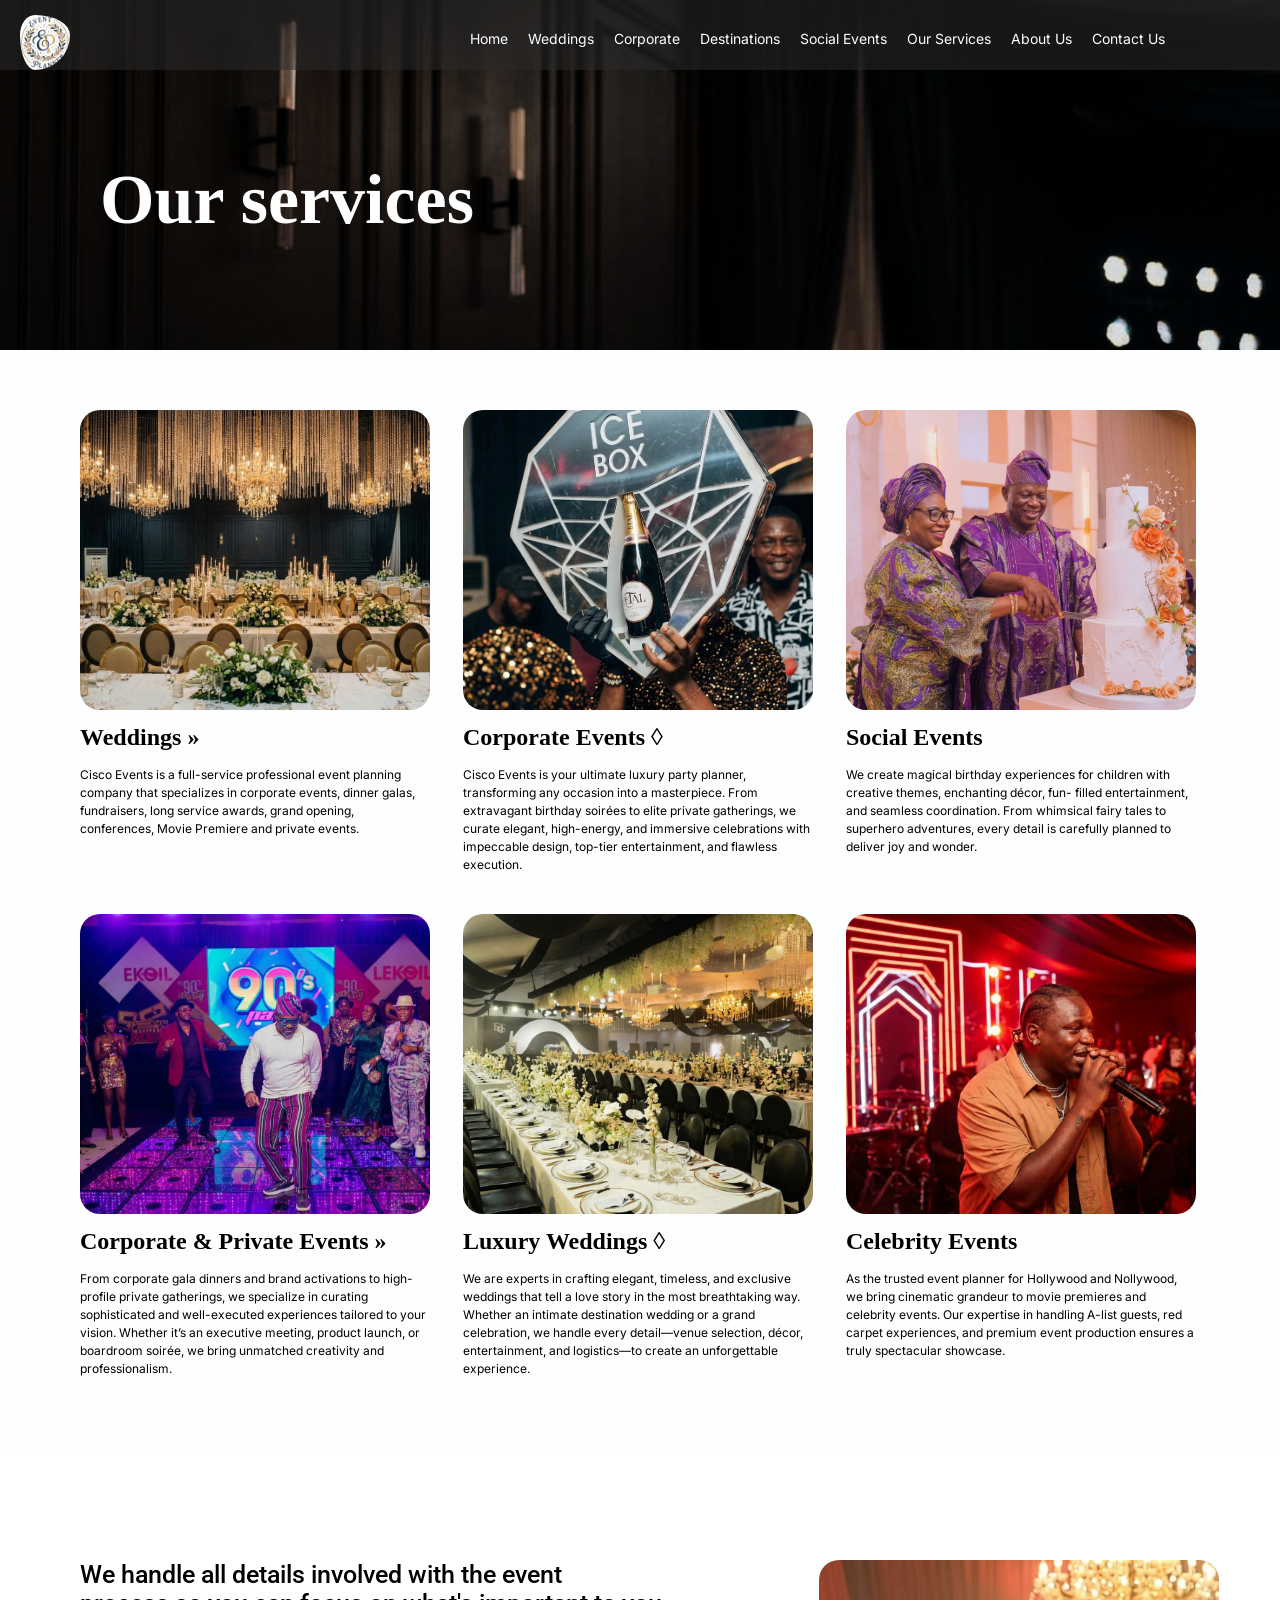
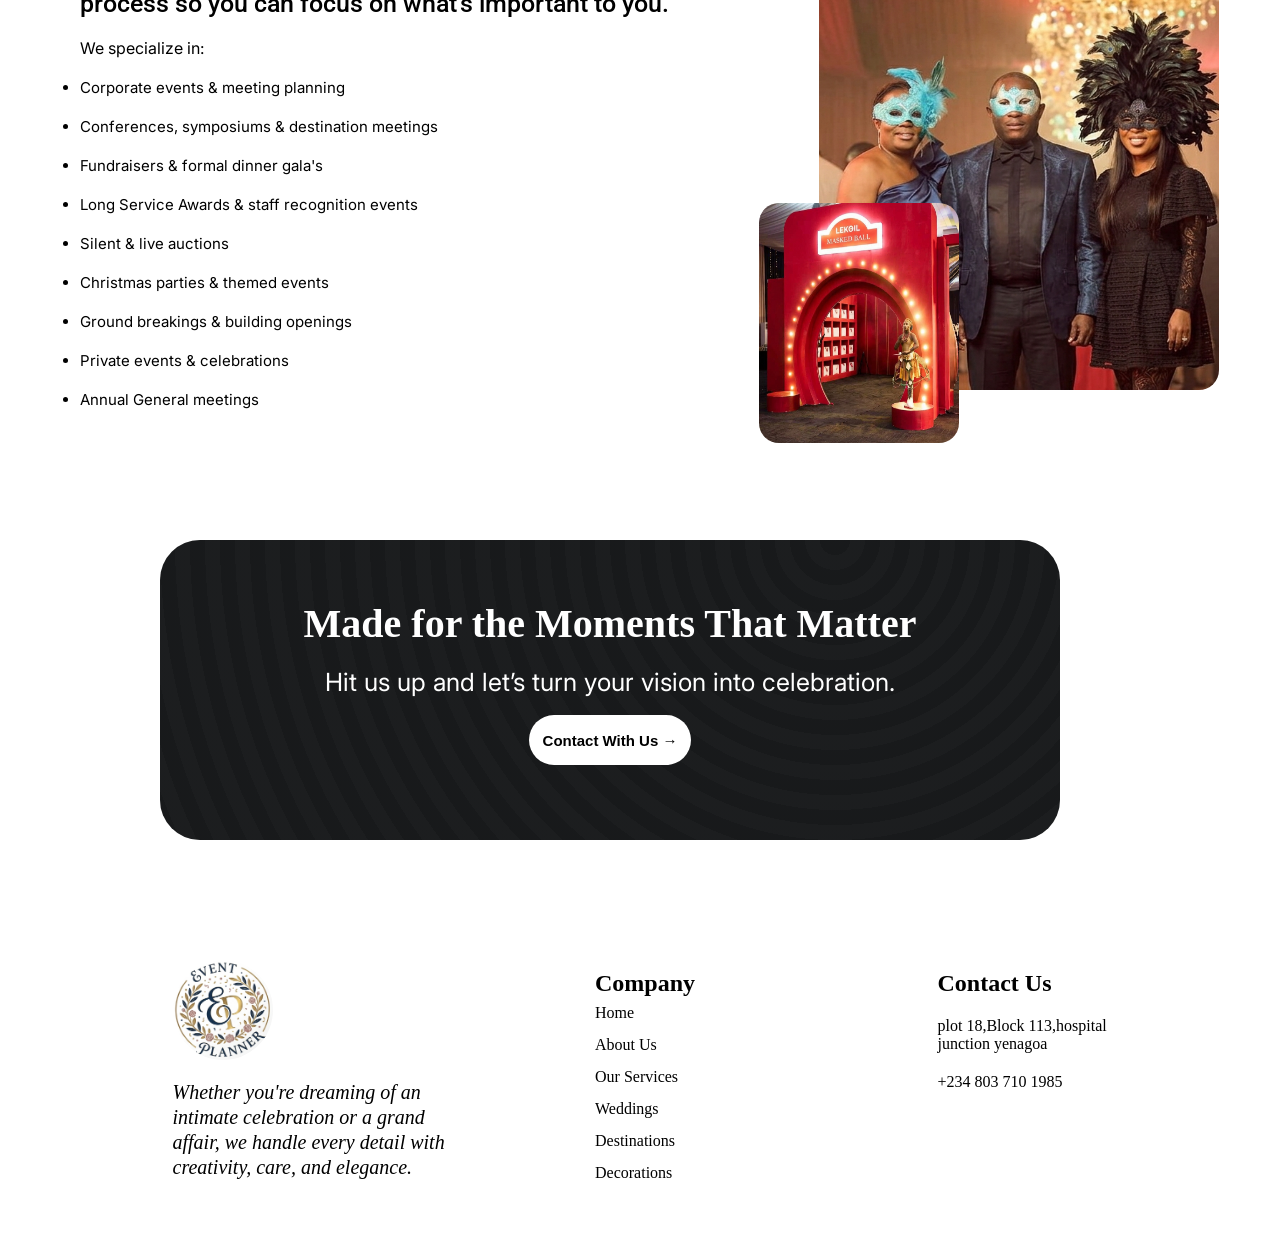
<file: our-services.html>
<!DOCTYPE html>
<html lang="en">
<head>
    <meta charset="UTF-8">
    <meta name="viewport" content="width=device-width, initial-scale=1.0">
    <title>our-services</title>
    <link rel="stylesheet" href="our-services.css">
    <script defer src="our-services.js"></script>
</head>
<body>
   <div class="desktop">
     <header>
        <nav>
            <img class="logo" src="/event-logo.png" alt="">
            <div class="nav-bar">
                <a href="index.html">Home</a>
                <a href="weddings.html">Weddings</a>
                <a href="corporate.html">Corporate</a>
                <a href="destinations.html">Destinations</a>
                <a href="social-event.html">Social Events</a>
                <a href="our-services.html">Our Services</a>
                <a href="about-us.html">About Us</a>
                <a href="https://wa.me/2347062812735" target="_blank">Contact Us</a>
            </div>
        </nav>
        <h1 class="h-wed">Our services</h1>
    </header>
    <main class="box">
        <div class="nest-box">
            <div class="container1">
                <div class="top1">
                   <img src="/stack8.png" alt="">
                </div>
                <h2>Weddings &raquo;</h2>
                <p>
                  Cisco Events is a full-service professional event planning company that specializes in corporate events, dinner galas, fundraisers, long service awards, grand opening, conferences, Movie Premiere and private events.
                </p>
            </div>
            <div class="container2">
                <div class="top2">
                   <img src="/event-grid8.png" alt="">
                </div>
                <h2>Corporate Events &#9674;</h2>
                <p>Cisco Events is your ultimate luxury party planner, transforming any occasion into a masterpiece. From extravagant birthday soirées to elite private gatherings, we curate elegant, high-energy, and immersive celebrations with impeccable design, top-tier entertainment, and flawless execution.</p>      
            </div>
            <div class="container3">
                <div class="top3">
                   <img src="/event-grid1.png" alt="">
                </div>
                <h2>Social Events</h2>
                <p>We create magical birthday experiences for children with creative themes, enchanting décor, fun- filled entertainment, and seamless coordination. From whimsical fairy tales to superhero adventures, every detail is carefully planned to deliver joy and wonder.</p>
            </div>
        </div>
        <div class="nest-box2">
            <div class="container1">
                <div class="top1">
                   <img src="/serve.png" alt="">
                </div>
                <h2>Corporate & Private Events &raquo;</h2>
                <p>
                  From corporate gala dinners and brand activations to high-profile private gatherings, we specialize in curating sophisticated and well-executed experiences tailored to your vision. Whether it’s an executive meeting, product launch, or boardroom soirée, we bring unmatched creativity and professionalism.
                </p>
            </div>
            <div class="container2">
                <div class="top2">
                   <img src="/serve2.png" alt="">
                </div>
                <h2>Luxury Weddings &#9674;</h2>
                <p>We are experts in crafting elegant, timeless, and exclusive weddings that tell a love story in the most breathtaking way. Whether an intimate destination wedding or a grand celebration, we handle every detail—venue selection, décor, entertainment, and logistics—to create an unforgettable experience.</p>      
            </div>
            <div class="container3">
                <div class="top3">
                   <img src="/serve3.png" alt="">
                </div>
                <h2>Celebrity Events</h2>
                <p>As the trusted event planner for Hollywood and Nollywood, we bring cinematic grandeur to movie premieres and celebrity events. Our expertise in handling A-list guests, red carpet experiences, and premium event production ensures a truly spectacular showcase.</p>
            </div>
        </div>
    </main>
    <section class="listing">
        <div class="list">
            <h1>We handle all details involved with the event</h1>
            <h1>process so you can focus on what's important to you.</h1>
            <p>We specialize in:</p>
            <ul>
                <li> Corporate events & meeting planning</li>
                <li>Conferences, symposiums & destination meetings</li>
                <li> Fundraisers & formal dinner gala's</li>
                <li> Long Service Awards & staff recognition events</li>
                <li>Silent & live auctions</li>
                <li>Christmas parties & themed events</li>
                <li> Ground breakings & building openings</li>
                <li>Private events & celebrations</li>
                <li>Annual General meetings</li>
            </ul>
        </div>
        <div class="image">
            <img class="under" src="/services-under.png" alt="">
            <img class="top" src="/services-under2.png" alt="">
        </div>
    </section>
    <section class="contain">
        <div class="container">
            <h1>Made for the Moments That Matter</h1>
            <p>Hit us up and let’s turn your vision into celebration.</p>
            <br>
            <a href="https://wa.me/2347062812735" target="_blank">
                <button class="cta-btn">Contact With Us &rarr;</button>
            </a>
        </div>
    </section>
    <footer>
        <div class="first-foot">
            <img src="/event-logo.png" alt="">
            <p>Whether you're dreaming of an intimate celebration or a grand affair, we handle every detail with creativity, care, and elegance.</p>
        </div>
        <div class="second-foot">
            <h2>Company</h2>
            <a href="index.html">Home</a>
            <a href="about-us.html">About Us</a>
            <a href="our-services.html">Our Services</a>
            <a href="weddings.html">Weddings</a>
            <a href="destinations.html">Destinations</a>
            <a href="">Decorations</a>
        </div>
        <div class="third-foot">
            <h2>Contact Us</h2>
            <p>plot 18,Block 113,hospital junction
                yenagoa
            </p>
            <p>+234 803 710 1985</p>
        </div>
    </footer>      
   </div>
   </div>




   <div class="mobile">
       
   </div>
</body>
</html>
</file>
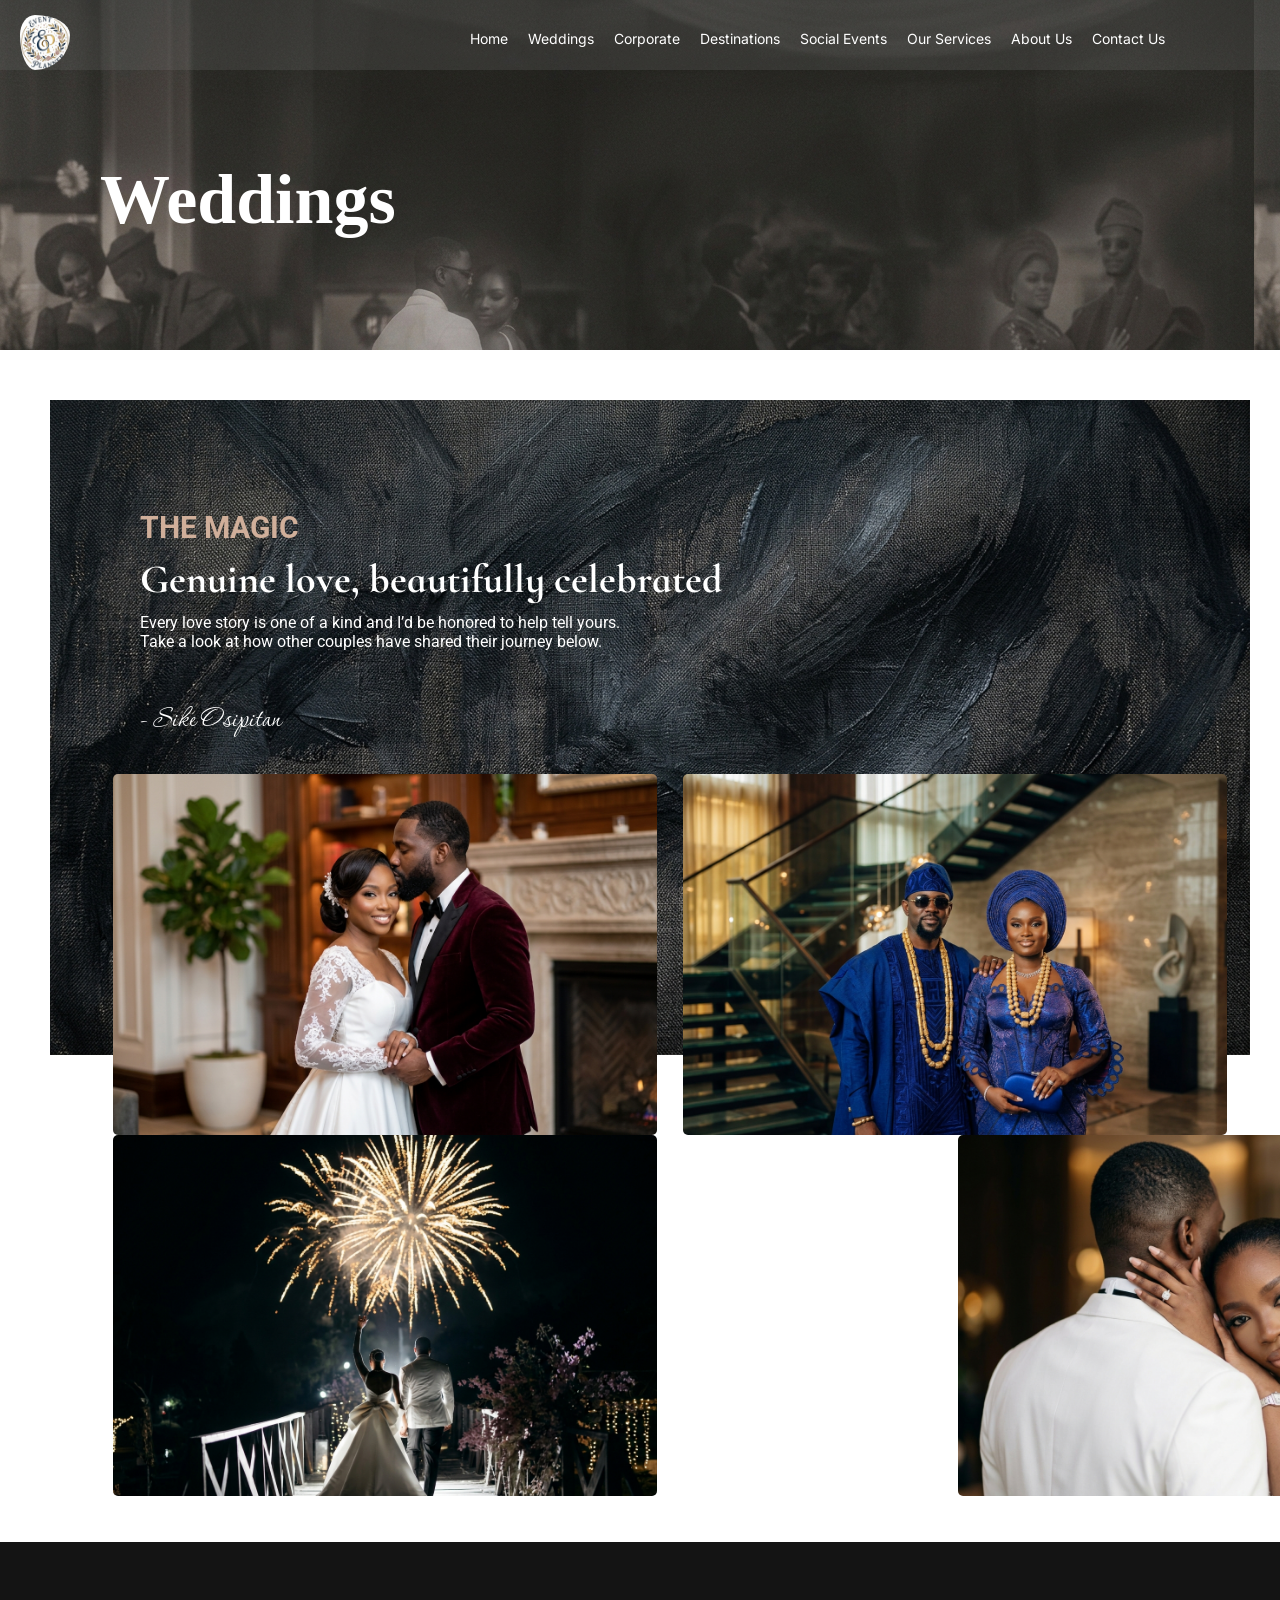
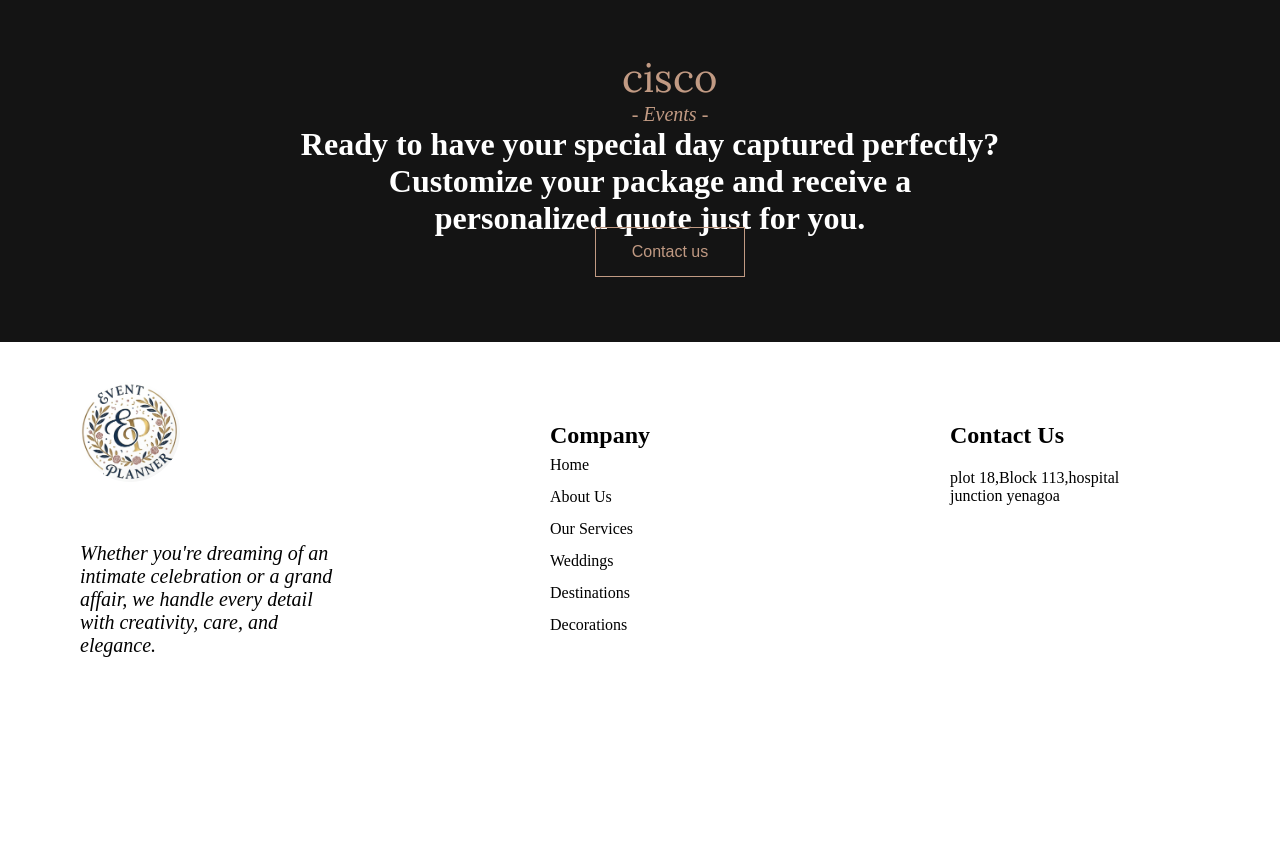
<file: weddings.html>
<!DOCTYPE html>
<html lang="en">
<head>
    <meta charset="UTF-8">
    <meta name="viewport" content="width=device-width, initial-scale=1.0">
    <title>weddings</title>
    <link rel="stylesheet" href="weddings.css">
    <script defer src="/weddings.js"></script>
</head>
<body>
   <div class="desktop">
     <header>
        <nav>
            <img class="logo" src="/event-logo.png" alt="">
            <div class="nav-bar">
                <a href="index.html">Home</a>
                <a href="weddings.html">Weddings</a>
                <a href="corporate.html">Corporate</a>
                <a href="destinations.html">Destinations</a>
                <a href="social-event.html">Social Events</a>
                <a href="our-services.html">Our Services</a>
                <a href="about-us.html">About Us</a>
                <a href="https://wa.me/2347062812735" target="_blank">Contact Us</a>
            </div>
        </nav>
        <h1 class="h-wed">Weddings</h1>
    </header>
    <section class="magic">
        <div class="meg">
            <h1 class="art">THE MAGIC</h1>
        <h1 class="artist">Genuine love, beautifully celebrated</h1>
        <div class="lol">
            <p class="love">Every love story is one of a kind  and I’d be honored to help tell yours. Take a look at how other couples have shared their journey below.</p>
            <p class="tan">- Sike Osipitan</p>
        </div>
        </div>
        <div class="art1">
            <div class="art-image">
               <img src="/wedding2.jpg" alt="">
            </div>
            <div class="art-image">
               <img src="/background5.jpg" alt="">
            </div>
        </div>
        <div class="art2">
            <div class="art-image2">
              <img src="/background3.jpg" alt="">
            </div>
            <div class="art-image2">
               <img src="/hug.png" alt="">
            </div>
        </div>

    </section>
    <br>
    <br>
    <br>
    <br>
    <main class="last-sec">
        <div class="cisco">
           <div class="con">
             <h1 class="german">cisco</h1>
            <p class="p-event">- Events -</p>
           </div>
            <div class="con-ger">
                <h1 class="ger">Ready to have your special day captured perfectly? Customize your package and receive a personalized quote just for you.</h1>
            </div>
            <div class="con-butt">
                <a href="https://wa.me/2347062812735" target="_blank">
                   <button class="contact">Contact us</button>
                </a>
            </div>
        </div>
    </main>
    <footer>
        <div class="first-foot">
            <img src="/event-logo.png" alt="">
            <p>Whether you're dreaming of an intimate celebration or a grand affair, we handle every detail with creativity, care, and elegance.</p>
        </div>
        <div class="second-foot">
            <h2>Company</h2>
            <a href="index.html">Home</a>
            <a href="about-us.html">About Us</a>
            <a href="our-services.html">Our Services</a>
            <a href="weddings.html">Weddings</a>
            <a href="destinations.html">Destinations</a>
            <a href="">Decorations</a>
        </div>
        <div class="third-foot">
            <h2>Contact Us</h2>
            <p>plot 18,Block 113,hospital junction
                yenagoa
            </p>
        </div>
    </footer>
   </div>


     <!-- MOBILE STARTS -->



   <div class="mobile">
    <div class="mobile-header">
        <div class="mobile-nav">
            <img class="mobile-logo" src="event-logo.png" alt="">
            <img class="icon" id="open" src="/icon-hamburger.svg" alt="">
            <!-- <img class="icon" src="/icon-close.svg" alt=""> -->
        </div>
        <div class="show" id="show">
            <div class="top">
                <img class="mobile-logo" src="/event-logo.png" alt="">
                <img class="close" id="close" src="/icon-close.svg" alt="">
            </div>
            <div class="ham">
                <a href="index.html">Home</a>
               <a href="weddings.html">Weddings</a>
               <a href="corporate.html">Corporate</a>
              <a href="destinations.html">Destinations</a>
              <a href="social-event.html">social events</a>
               <a href="our-services.html">Our Services</a>
               <a href="about-us.html">About us</a>
               <a href="https://wa.me/2347035772173" target="_blank">Contact us</a>
            </div>
        </div>
        <h1>Weddings</h1>
    </div>
    <div class="mobile-main">
        <h2>THE MAGIC</h2>
        <h1>Genuine love, beautifully celebrated</h1>
        <p class="every">Every love story is one of a kind and i'd be honored to help tell yours. Take a look at how other couples have shared their journey below.</p>
        <p class="cis" >- German Cisco -</p>
        <div class="pic">
            <div class="mob-img">
                <img class="pic1" src="/wedding2.jpg" alt="">
                <div class="text-overlay">
                    <h3 class="tt">Omotayo & Tobi</h3>
                </div>
            </div>
            <br>
            <div class="mob-img">
                <img class="pic2" src="/wedding1.jpg" alt="">
                <div class="text-overlay">
                    <h3 class="tt">Wendy & Mavin</h3>
                </div>
            </div>
            <br>
            <div class="mob-img">
                <img class="pic2" src="/wedding3.jpg" alt="">
                <div class="text-overlay">
                    <h3 class="tt">Omotayo & Olaitan</h3>
                </div>
            </div>
            <br>
            <div class="mob-img">
                <img class="pic2" src="/wedding4.jpg" alt="gem">
                <div class="text-overlay">
                    <h3 class="tt">Abas & Lasisi</h3>
                </div>
            </div>
            <br>
            <div class="mob-img">
                <img class="pic2" src="/couples-night-life.png" alt="">
                <div class="text-overlay">
                    <h3 class="tt">Kumi & Boma</h3>
                </div>
            </div>
            <br>
            <div class="mob-img">
                <img class="pic2" src="/vow4.png" alt="">
                <div class="text-overlay">
                    <h3 class="tt">Dele & Achalugo</h3>
                </div>
            </div>
        </div>
    </div>
    <div class="etal">
        <h1>Cisco</h1>
        <h5>- Events -</h5>
        <p>Ready to have your special day captured perfectly? Customize your package and receive a personalized quote just for you.</p>
        <a href="https://wa.me/2347062812735" target="_blank">
            <button>contact us</button>
        </a>
    </div>
     <div class="mobile-footer">
            <div class="mob-con">
                <img src="/event-logo.png" alt="">
            </div>
            <p>Whether you're dreaming of an intimate </p>
            <p>celebration or a grand affair,we handle</p>
            <p>every detail with creativity, care, and</p>
            <p>elegance.</p>

            <h3 class="company">company</h3>
            <div class="mobile-ref">
                <a href="index.html">Home</a>
                <a href="about-us.html">About Us</a>
                <a href="our-services.html">Our Services</a>
                <a href="weddings.html">Weddings</a>
                <a href="destinations.html">Destinations</a>
                <a href="destinations.html">Decorations</a>
            </div>
        </div>
   </div>
</body>
</html>
</file>
<file: style.css>
@import url('https://fonts.googleapis.com/css2?family=Corinthia:wght@400;700&family=DM+Sans:ital,opsz,wght@0,9..40,100..1000;1,9..40,100..1000&family=Inter:ital,opsz,wght@0,14..32,100..900;1,14..32,100..900&family=Lora:ital,wght@0,400..700;1,400..700&family=Roboto:ital,wght@0,100..900;1,100..900&display=swap');
@import url('https://fonts.googleapis.com/css2?family=DM+Sans:ital,opsz,wght@0,9..40,100..1000;1,9..40,100..1000&family=Inter:ital,opsz,wght@0,14..32,100..900;1,14..32,100..900&family=Lora:ital,wght@0,400..700;1,400..700&display=swap');
@import url('https://fonts.googleapis.com/css2?family=DM+Sans:ital,opsz,wght@0,9..40,100..1000;1,9..40,100..1000&family=Inter:ital,opsz,wght@0,14..32,100..900;1,14..32,100..900&family=Lora:ital,wght@0,400..700;1,400..700&family=Roboto:ital,wght@0,100..900;1,100..900&display=swap');
@view-transition {
  navigation: auto;
}

*{
    margin: 0;
    padding: 0;
    box-sizing: border-box;
}

html {
  scroll-behavior: smooth;
  overflow-x: hidden;
  width: 100%;
}

body {
    overflow-x: hidden;
    view-transition-name: main-card;
    scroll-behavior: smooth;
    width: 100%;
    min-height: 100vh;
}

::view-transition-old(main-card) {
    animation: 0.4s ease both slide-out;
} 

::view-transition-new(main-card) {
    animation: 0.4s ease both slide-out;
}

@keyframes slide-out {
    from {opacity: 1; transform: translateX(0);}
    to {opacity: 0; transform: translateX(-20px);}
}

@keyframes slide-in {
    from {opacity: 0; transform: translateY(-20px);}
    to {opacity: 1; transform: translateX(0);}
}

header {
    display: flex;
    background-attachment: fixed;
    background-repeat: no-repeat;
    background-position: center;
    background-size: cover;
}

.slider-container {
    /* position: relative; */
    width: 100%;
    height: 100vh;
    overflow: hidden;
    background: rgba(128, 128, 128, 0.03);
}



.slide {
    width: 100%;
    height: 100%;
    background-size: cover;
    background-position: center;
    background-repeat: no-repeat;
}



.slider-content {
    position: absolute;
    color: white;
    top: 36%;
} 

.slider-content h1 {
    opacity: 0;
    transform: translateX(100%);
    transition: opacity 0.8s ease-out, transform 0.8s cubic-bezier(0.25, 1, 0.5, 1);
    font-size: 50px;
    width: 650px;
    padding-left: 100px;
    letter-spacing: 2px;
    padding-bottom: 45px;
    font-family: "Lora", serif;
}

.slider-content h1.active {
  opacity: 1;
  transform: translateY(0);
}

nav {
    display: flex;
    position: absolute;
    gap: 400px;
    position: fixed;
    width: 1400px;
    background-color: rgba(128, 128, 128, 0.194);
    z-index: 1;
    transform: translateY(-50%);
    transition: opacity 1.0s ease-out, transform 0.8s cubic-bezier(0.25, 1, 0.5, 1);
}

nav.active {
  opacity: 1;
  transform: translateY(0);
}

.logo {
    width: 70px;
    height: 70px;
    border-radius: 50%;
    padding-top: 15px;
    padding-left: 20px;
}


.nav-bar {
    display: flex;
    width: 800px;
    gap: 20px;
    padding-top: 30px;
}

.nav-bar a {
    color: white;
    text-decoration: none;
    font-size:  14px;
    height: 20px;
    font-family: "inter", sans-serif;
}

.nav-bar a:hover {
    color: gray;
    transform: translateY(-5px) scale(1.09);
}


.liner {
    width: 1500px;
    height: 4px;
    padding-left: 30px;

}

.line {
    width: 1200px;
    height: 1.5px;
    background-color: white;
    opacity: 0;
    transform: translateX(50%);
    transition: opacity 0.8s ease-out, transform 0.8s cubic-bezier(0.25, 1, 0.5, 1);
}

.line.active {
  opacity: 1;
  transform: translateY(0);
}

.underline {
    display: flex;
    padding-top: 40px;
    padding-left: 20px;
    gap: 400px;
    
}

.underline p {
    color: white;
    font-size: 20px;
    font-family: "Lora", serif;
    opacity: 0;
    transform: translateY(40px);
    transition: opacity 0.8s ease-out, transform 0.8s cubic-bezier(0.25, 1, 0.5, 1);
}

.underline p.active {
  opacity: 1;
  transform: translateY(0);
}

.underline button {
    width: 180px;
    height:     40px;
    color: white;
    border: 1px solid white;
    background-color: transparent;
    border-radius: 30px;
    cursor: pointer;
    font-size: 17.5px;
    font-weight: 100;
    opacity: 0;
    transform: translateY(40px);
    transition: opacity 0.8s ease-out, transform 0.8s cubic-bezier(0.25, 1, 0.5, 1);
}

.underline button.active {
  opacity: 1;
  transform: translateY(0);
}

.underline button:hover {
    transform: translateX(-7px) scale(1.20);
}

.desktop-section {
    display: flex;
    flex-direction: column;
    padding-top: 180px;
    padding-left: 100px;
    height: 600px;
}

.top-sec {
    display: flex;
    flex-direction: column;
    width: 600px;
    padding-left: 100px;
}

.top-sec h2 {
    padding-left: 250px;
    font-size: 40px;
    font-weight: 300;
    width: 600px;
    transform: translateX(100%);
    transition: opacity 0.8s ease-out, transform 0.8s cubic-bezier(0.25, 1, 0.5, 1);
}

.top-sec h2.active {
  opacity: 1;
  transform: translateY(0);
}

.top-sec h1 {
    padding-left: 60px;
    padding-top: 10px;
    font-size: 60px;
    width: 1200px;
    font-weight: 300;
    transform: translateX(50%);
    transition: opacity 0.8s ease-out, transform 0.8s cubic-bezier(0.25, 1, 0.5, 1);
}

 
.top-sec h1.active {
  opacity: 1;
  transform: translateY(0);
}


.top-sec p {
    width: 850px;
    padding-top: 20px;
    transform: translateY(40px);
    transition: opacity 0.8s ease-out, transform 0.8s cubic-bezier(0.25, 1, 0.5, 1);
}

.top-sec p.active {
  opacity: 1;
  transform: translateY(0);
}

.images {
    display: flex;
    gap: 30px;
}

.images img {
    width: 550px;
    padding-top: 60px;
    transform: translateY(40px);
    transition: opacity 0.8s ease-out, transform 0.8s cubic-bezier(0.25, 1, 0.5, 1);
}

.images img.active {
  opacity: 1;
  transform: translateY(0);
}

.mid-sec {
    display: flex;
    gap: 300px;
    padding-top: 140px;
}


.mid-sec p {
    width: 550px;
    font-family: "inter", sans-serif;
    transform: translateY(40px);
    transition: opacity 0.8s ease-out, transform 0.8s cubic-bezier(0.25, 1, 0.5, 1);
}

.mid-sec p.active {
  opacity: 1;
  transform: translateY(0);
}

.known {
    font-size: 19px;
}

.known h1 {
    font-weight: 100;
    transform: translateY(40px);
    transition: opacity 0.8s ease-out, transform 0.8s cubic-bezier(0.25, 1, 0.5, 1);
}

.known h1.active {
  opacity: 1;
  transform: translateY(0);
}

.desktop-main {
    padding-top: 550px;
}


.slider-container2 {
    position: relative;
    width: 100vw;
    height: 85vh;
    overflow-x: hidden;
}

.slider-track {
    display: flex;
    width: 200vw;
    height: 100%;
}

.slide-group {
    display: flex;
    width: 100vw;
    height: 100%;
    justify-content: space-around;
    padding: 0 2vw;
    gap: 20px;
}

.image-card {
    flex: 1;
    height: 100%;
    background-size: cover;
    background-position: center;
    border-radius: 4px;
    box-shadow: 0 10px 20px rgba(0,0,0,0.05);
    transform: translateX(50%);
    transition: opacity 0.8s ease-out, transform 0.8s cubic-bezier(0.25, 1, 0.5, 1);
}

.image-card.active {
  opacity: 1;
  transform: translateY(0);
}


.about-sec {
    display: flex;
    padding-top: 100px;
}

.black {
    display: flex;
    align-items: center;
    background-color: black;
    color: white;
    width: 700px;
    height: 100vh;
}

.shoe {
    position: absolute;
    width: 290px;
    height: 360px;
    left: 50%; 
    transform: translateX(55%);
    transition: opacity 0.8s ease-out, transform 0.8s cubic-bezier(0.25, 1, 0.5, 1);
}

.shoe.active {
  opacity: 1;
  transform: translateY(0);
}



.about-text {
    display: flex;
    flex-direction: column;
    padding-left: 20px;
}

.about-text h1 {
    padding-left: 150px;
    font-size: 46px;
    font-family: "lora", sans-serif;
    transform: translateY(40px);
    transition: opacity 0.8s ease-out, transform 0.8s cubic-bezier(0.25, 1, 0.5, 1);
}

.about-text h1.active {
  opacity: 1;
  transform: translateY(0);
}

.about-text p {
    width: 600px;
    padding-left: 20px;
    padding-top: 30px;
    font-family: "Lora", serif;
    transform: translateY(40px);
    transition: opacity 0.8s ease-out, transform 0.8s cubic-bezier(0.25, 1, 0.5, 1);
}

.about-text p.active {
  opacity: 1;
  transform: translateY(0);
}

.butt {
    width: 600px;
    height: 100px;
    padding-left: 200px;
    padding-top: 40px;
}

.mor {
    width: 100px;
    height: 50px;
    border-radius: 30px;
    background-color: transparent;
    color: white;
    cursor: pointer;
    border: 1px solid white;
    transform: translateY(40px);
    transition: opacity 0.8s ease-out, transform 0.8s cubic-bezier(0.25, 1, 0.5, 1);
}

.mor.active {
  opacity: 1;
  transform: translateY(0);
}

.mor:hover {
    color: #000000;
    background-color: white;
    transform: scale(1.1);
}

.image-back {
    background-image: url(black.jpg);
    background-color: rgba(18, 11, 11, 0.103);
    width: 600px;
}

.new-sec {
    display: flex;
    gap: 400px;
    padding-top: 100px;
    height: 100vh;
    background-image: url(love.png);
    
}

.first-sec {
    width: 800px;
    padding-left: 40px;
    background: rgba(18, 11, 11, 0.02);

   
}
.first-sec h2 {
    color: gray;
    font-family: "lora", sans-serif;
    transform: translateY(40px);
    transition: opacity 0.8s ease-out, transform 0.8s cubic-bezier(0.25, 1, 0.5, 1);
}

.first-sec h2.active {
  opacity: 1;
  transform: translateY(0);
}

.first-sec p {
    padding-top: 12px;
    color: gray;
    font-size: 20px;
    font-family: "inter", sans-serif;
    transform: translateY(40px);
    transition: opacity 0.8s ease-out, transform 0.8s cubic-bezier(0.25, 1, 0.5, 1);
}

.first-sec p.active {
  opacity: 1;
  transform: translateY(0);
}

.star {
    padding-top: 400px;
}

.star p {
    color: gray;
    font-size: 20px;
    transform: translateY(40px);
    transition: opacity 0.8s ease-out, transform 0.8s cubic-bezier(0.25, 1, 0.5, 1);
}

.star p.active {
  opacity: 1;
  transform: translateY(0);
}

.star img {
    width: 100px;
    transform: translateY(40px);
    transition: opacity 0.8s ease-out, transform 0.8s cubic-bezier(0.25, 1, 0.5, 1);
}

.star img.active {
  opacity: 1;
  transform: translateY(0);
}

.weddings {
    display: flex;  
    flex-direction: column;
    height: 700px;
    gap: 10px;
}

.wed {
    display: flex;
    height: 200px;
    gap: 850px;
    padding-top: 60px;
    padding-left: 50px;
}

.wed h1 {
    font-size: 50px; 
    font-family: "lora", sans-serif;
    transform: translateY(40px);
    transition: opacity 0.8s ease-out, transform 0.8s cubic-bezier(0.25, 1, 0.5, 1);
}

.wed h1.active {
  opacity: 1;
  transform: translateY(0);
}

.black-butt {
    width: 80px;
    height: 60px;
    border-radius: 10px;
    color: white;
    background-color: black;
    font-size: 20px;
    cursor: pointer;
    transform: translateY(40px);
    transition: opacity 0.8s ease-out, transform 0.8s cubic-bezier(0.25, 1, 0.5, 1);
}

.black-butt.active {
  opacity: 1;
  transform: translateY(0);
}

.black-butt:hover {
    background-color: rgba(128, 128, 128, 0.228);
    color: #000000;
    border: none;
}

.imaging {
    display: flex;
    padding-left: 40px;
    gap: 20px;

}


    
.wedding-card {
    width: 300px;
    height: 400px;
    position: relative;
    border-radius: 24px;      
    overflow: hidden;     
    cursor: pointer;
    border: 3px solid transparent;
    transform: translateY(40px);
    transition: opacity 0.8s ease-out, transform 0.8s cubic-bezier(0.25, 1, 0.5, 1); 
}

.wedding-card.active {
  opacity: 1;
  transform: translateY(0);
}

     
.wed-im {
    width: 100%;
    height: 100%;
    object-fit: cover;
    /* transition: transform 0.5 ease;  */
} 

.text-overlay {
    position: absolute;
    bottom: 0;
    left: 0;
    width: 100%;
    height: 50%;
    background: linear-gradient(to top, rgba(0, 0, 0, 0.8) 0%, rgba(0, 0, 0, 0) 100%);
    display: flex;
    align-items: flex-end;
    justify-content: center;
    padding-bottom: 30px;
    opacity: 0;
    transition: opacity 0.4s ease;
}

.tt {
    color: white;
    font-size: 33px;
    font-family: "Corinthia", cursive;
    margin: 0;
    transform: translateY(20px);
    transition: transform 0.4s ease;
}

.wedding-card:hover .text-overlay {
    opacity: 1;
}

.wedding-card:hover .tt {
    transform: translateY(0);
}

.wedding-card:hover .wed-im {
    transform: scale(1.07);
}

.new-main {
    height: 200px;
    padding-bottom: 1200px;
}

footer {
    display: flex;
    /* gap: 200px; */
    justify-content: space-evenly;
    height: 300px;
    width: 100%;
    padding-top: 40px;
    padding-left: 50px;
}

.first-foot {
    display: flex;
    flex-direction: column;
    gap: 20px;
    padding-left: 20px;
    width: 300px;
    transform: translateY(40px);
    transition: opacity 0.8s ease-out, transform 0.8s cubic-bezier(0.25, 1, 0.5, 1);
}

.first-foot.active {
  opacity: 1;
  transform: translateY(0);
}



.first-foot p {
    line-height: 25px;
    font-style: italic;
    font-size: 20px;
    transform: translateY(40px);
    transition: opacity 0.8s ease-out, transform 0.8s cubic-bezier(0.25, 1, 0.5, 1);
}

.first-foot p.active {
  opacity: 1;
  transform: translateY(0);
}

.first-foot img {
    width: 100px;
    height: 100px;
    border-radius: 50%;
    transform: translateY(40px);
    transition: opacity 0.8s ease-out, transform 0.8s cubic-bezier(0.25, 1, 0.5, 1);
}

.first-foot img.active {
  opacity: 1;
  transform: translateY(0);
}

.second-foot {
    display: flex;
    flex-direction: column;
    width: 200px;
    transform: translateY(40px);
    transition: opacity 0.8s ease-out, transform 0.8s cubic-bezier(0.25, 1, 0.5, 1);
}

.second-foot.active {
  opacity: 1;
  transform: translateY(0);
}

.second-foot h2 {
    font-family: "inter", sans-serif;
    font-weight: 300;
    transform: translateY(40px);
    transition: opacity 0.8s ease-out, transform 0.8s cubic-bezier(0.25, 1, 0.5, 1);
}

.second-foot h2.active {
  opacity: 1;
  transform: translateY(0);
}

.second-foot a {
    text-decoration: none;
    color: #000000;
    line-height: 32px;
    transform: translateY(40px);
    transition: opacity 0.8s ease-out, transform 0.8s cubic-bezier(0.25, 1, 0.5, 1);
}

.second-foot a.active {
  opacity: 1;
  transform: translateY(0);
}

.second-foot a:hover {
    font-size: 20px;
}

.third-foot {
    display: flex;
    flex-direction: column;
    transform: translateY(40px);
    transition: opacity 0.8s ease-out, transform 0.8s cubic-bezier(0.25, 1, 0.5, 1);
}

.third-foot.active {
  opacity: 1;
  transform: translateY(0);
}

.third-foot p {
    width: 200px;
    padding-top: 20px;
    font-family: "inter", sans-serif;
    font-size: 15px;
    transform: translateY(40px);
    transition: opacity 0.8s ease-out, transform 0.8s cubic-bezier(0.25, 1, 0.5, 1);
}

.third-foot p.active {
  opacity: 1;
  transform: translateY(0);
}
  
.third-foot h2 {
    font-family: "inter", sans-serif;
    font-family: 20px;
    font-weight: 300;
    transform: translateY(40px);
    transition: opacity 0.8s ease-out, transform 0.8s cubic-bezier(0.25, 1, 0.5, 1);
}

.third-foot h2.active {
  opacity: 1;
  transform: translateY(0);
}

.mobile {
    display: none;
}




@media screen and (max-width: 768px) {
    body{
        display: flex;
        align-items: center;
        justify-content: flex-start;
        flex-direction: column;
    }
    
    .desktop {
        display: none;
    }

    .mobile {
        display: flex;
        align-items: center;
        justify-content: center;
        flex-direction: column;
        width: 100%;
        height: fit-content;
    }

    .mobile-header {
        display: flex;
        align-items: center;
        justify-content: center;
        flex-direction: column;
        background-attachment: scroll;
        background-repeat: no-repeat;
        background-position: center;
        background-size: cover;
        height: 800px;
        width: 100%;
        gap: 20px;
    }
    
   /* ==========================================================================
   1. NAVIGATION CONTAINER & LOGO
   ========================================================================== */
.mobile-nav {
    display: flex;
    justify-content: space-between;
    align-items: center;
    position: fixed;
    top: 0;
    left: 0;
    padding-left: 15px;
    padding-right: 15px;
    width: 100%;
    height: 60px;
    background-color: #11111145; /* Dark theme match */
    color: #fff;
    z-index: 100;
    box-sizing: border-box;
}

.mobile-nav:has(.nav-menu.active) {
    background-color: #000; /* Solid black while the menu is open, matching the dropdown */
}

/* ==========================================================================
   2. HAMBURGER BUTTON (Outer Wrapper)
   ========================================================================== */
.menu-toggle {
    background: none;
    border: none;
    cursor: pointer;
    display: flex;
    flex-direction: column;
    justify-content: space-between;
    width: 30px;
    height: 16px; /* Height determines the spacing between the 2 lines */
    padding: 0;
    position: relative;
    z-index: 101;
}

/* ==========================================================================
   3. HAMBURGER LINES (Default Closed State - Parallel Lines)
   ========================================================================== */
.ham-line {
    display: block;
    width: 100%;
    height: 2px;
    background-color: #fff;
    opacity: 1;
    transition: transform 0.3s ease, opacity 0.3s ease;
    transform-origin: center; /* Crucial for rotating cleanly from the middle */
}

/* Ensure lines start perfectly flat on page load */
.ham-line-1 {
    transform: translateY(0) rotate(0deg);
}

.ham-line-2 {
    transform: translateY(0) rotate(0deg);
}

/* ==========================================================================
   4. ACTIVE STATE (When clicked, form a clean "X")
   ========================================================================== */
/* Move line 1 down to the middle and spin it 45 degrees */
.menu-toggle.active .ham-line-1 {
    transform: translateY(7px) rotate(45deg); 
} 

/* Move line 2 up to the middle and spin it -45 degrees */
.menu-toggle.active .ham-line-2 {
    transform: translateY(-7px) rotate(-45deg);
}

/* ==========================================================================
   5. DROPDOWN MENU (Default Closed State - Completely Hidden)
   ========================================================================== */
.nav-menu {
    position: absolute;
    top: 100%;
    left: 0;
    width: 100%;
    height: 100vh;
    background-color: black;
    display: flex; /* Keep flex layout but hide it visually */
    flex-direction: column;
    justify-content: space-evenly;
    align-items: center;
    gap: 20px;
    padding: 20px 0px;
    
    /* --- KEY FIXES FOR HIDING --- */
    opacity: 0;
    visibility: hidden; /* This completely hides the menu on page load */
    transform: scaleY(0);
    transform-origin: top; /* Grows downward from the nav bar, like a curtain unrolling */
    transition: opacity 0.3s ease, transform 0.3s ease, visibility 0.3s ease;
}


/* ==========================================================================
   6. DROPDOWN MENU ACTIVE STATE (Unrolls top-to-bottom & fades in when clicked)
   ========================================================================== */
.nav-menu.active {
    opacity: 1;
    visibility: visible; /* Makes it interactive and visible */
    transform: scaleY(1); /* Unrolls down to full height */
}

.nav-menu a:hover {
    color: #c5a880; /* Gold/champagne hover */
    transform: scale(1.4);
}


    .nav-menu a {
        color: #fff;
        text-decoration: none;
        font-size: 1.4rem;
        letter-spacing: 1px;
        transition: color 0.2s;
    }

    .nav-menu a:hover {
        color: #c5a880; /* Subtle gold/champagne hover color */
    }

    .nav-menu.active {
        opacity: 1;
        visibility: visible;
        transform: scaleY(1);
    }


    .mobile-nav img {
        width: 50px;
        height: 50px;
        border-radius: 50%;
    }

    .mobile-header h1 {
        width: 100%;          /* was: 600px */
        max-width: 600px;
        text-align: center;
        color: white;
        padding-top: 75px;
        font-size: 46px;
    }

    .blank {
        width: 100%;          /* was: 500px */
        max-width: 500px;
        height: 1px;
        border: 1px solid white;
    }

    .mobile-header p {
        color: white;
        font-size: 20px;
    }

    .mobile-main {
        display: flex;
        flex-direction: column;
        text-align: center;
        padding-top: 30px;
        height: 650px;
    }

    .mobile-flower {
        width: calc(90% - 5px);
        max-width: 768px;
        height: 300px;
        object-fit: cover;
    }

    .mob-flow {
        width: 100%;
    }

    .mobile-hug {
        width: calc(90% - 5px);
        max-width: 768px;
        height: 300px;
        object-fit: cover;
    }

    .mobile-section {
        display: flex;
        flex-direction: column;
        padding-top: 150px;
        padding-left: 30px;
        width: 100%;
    }

    .mobile-known {
        display: flex;
        flex-direction: column;
    }

    .mobile-known h1 {
        font-weight: 300;
    }

    .mobile-section p {
        width: 100%;
        max-width: 500px;
        padding-top: 15px;
        font-family: "inter", sans-serif;
        font-size: 14px;
    }

    /* 1. Hide the horizontal scrollbar */
.marquee-container {
  overflow: hidden;
  width: 100%;
  white-space: nowrap;
  display: flex;
  background-color: #ffffff; /* Clean luxury background */
  padding: 20px 0;
}

/* 2. Track holding the images */
.marquee-content {
  display: flex;
  gap: 20px; /* Space between images */
  /* Adjust '30s' to make the scroll faster or slower */
  animation: scrollContinuous 30s linear infinite; 
}

/* 3. Style individual images */
.marquee-content img {
  width: 350px; /* Match the size of the luxury portrait images */
  height: 450px;
  object-fit: cover;
  border-radius: 4px; /* Subtle soft edges */
  flex-shrink: 0; /* Stop images from compressing */
}

/* 4. Optional: Pause the scroll when the user hovers over it */
/* .marquee-container:hover .marquee-content {
  animation-play-state: paused;
} */

/* 5. The Infinite Loop Animation */
@keyframes scrollContinuous {
  0% {
    transform: translateX(0);
  }
  100% {
    /* Moves the track left by half its total width (one full set of images) */
    transform: translateX(-50%);
  }
}

.mobile-about {
    display: flex;
    flex-direction: column; 
    background-color: black;
    width: 100%;
    height: 550px;
    padding-left: 20px;
    padding-top: 15px;
}

.mobile-stack {
    display: flex;
    flex-direction: column;
    position: relative;
}

.mobile-black {
    width: 100%;
    max-width: 670px;
    height: 300px;
    flex-shrink: 0;
}

.mobile-shoe {
    width: 200px;
    top: 20%;
    left: 5%;
    position: absolute;
}

.mobile-about h1 {
    color: white;
    padding-top: 20px;
}

.mobile-about p {
    color: white;
    padding-top: 20px;
    padding-bottom: 20px;
}

.mobile-butt {
    width: 100px;
    height: 35px;
    color: white;
    background-color: black;
    border: 1px solid white;
    border-radius: 30px;
    
}


.mobile-butt:hover {
    transform: scale(1.1);
    background-color: #0000000e;
    color: #c5a880;
    border: 1px solid goldenrod;
}

.mobile-nest {
    background-image: url(love.png);
    width: 100%;
    background-position: center;
    background-size: cover;
}

.mobile-dream {
    display: flex;
    width: 100%;
    height: 400px;
    flex-direction: column;
}

.mobile-dream p {
    width: 100%;
    max-width: 620px;
    padding-top: 7px;
    padding-left: 9px;
    color: gray;    
}

.mobile-star {
    display: flex;
    width: 100%;
    flex-direction: column;
    align-items: flex-end;
    padding-right: 20px;
    padding-bottom: 30px;
}

.mobile-star img {
    width: 100px;
}

.mobile-weddings {
    display: flex;
    width: 100%;
    height: 150px;
    justify-content: space-between;
    align-items: center;
    padding-left: 30px;
    padding-right: 30px;
    padding-top: 30px;
    box-sizing: border-box;
}

.wed-butt {
    width: 50px;
    height: 40px;
    border-radius: 10px;
    background-color: #000000;
    color: white;
    border: none;
}

.wed-butt:hover {
    transform: scale(1.1);
    background-color: white;
    color: #000;
}

.mobile-parent {
    display: flex;
    flex-direction: column;
    gap: 15px;
    padding-right: 25px;
    padding-left: 10px;
}

.mobile-first {
    display: flex;
    gap: 15px;
}

.mobile-first img {
    width: calc(50% - 10px);   /* was: 280px */
    height: 300px;
    border-radius: 24px;
    object-fit: cover;
}

.mobile-second {
    display: flex;
    gap: 20px;
}

.mobile-second img {
     width: calc(50% - 10px);   /* was: 280px */
    height: 300px;
    border-radius: 24px;
    object-fit: cover;  
}

.trust {
    padding-top: 30px;
    font-family: "inter", sans-serif;
    font-size: 16px;
}

.logo-show {
    overflow-x: hidden;
  width: 100%;
  white-space: nowrap;
  display: flex;
  background-color: #ffffff; /* Clean luxury background */
  padding: 20px;
  padding-top: 30px;
}

.logos {
     display: flex;
     align-items: center;
  gap: 10px; /* Space between images */
  /* Adjust '30s' to make the scroll faster or slower */
  animation: scrollContinuous 30s linear infinite; 
}



.logos img {
    width: 150px;
    height: 50px;
    object-fit: contain;
}

.mobile-footer {
    display: flex;
    flex-direction: column;
    padding-top: 60px;
    text-align: center;
}

.mobile-footer p {
    font-family: "inter", sans-serif;
    font-size: 13px;
    padding-top: 5px;
}

.mob-con {
    width: 100%;
    padding-left: 10px;
}

.mobile-footer img {
    width: 80px;
    height: 80px;
    border-radius: 50%;
}

.company {
    padding-top: 10px;
}

.mobile-ref {
    display: flex;
    flex-direction: column;
}

.mobile-ref a {
    text-decoration: none;
    color: #000000;
    font-family: "inter", sans-serif;
    font-size: 13px;
    padding-top: 10px;

}


}


@media screen and (max-width: 450px) {

     .mobile-header {
        display: flex;
        align-items: center;
        justify-content: center;
        flex-direction: column;
        background-attachment: scroll;
        background-repeat: no-repeat;
        background-position: center;
        background-size: cover;
        height: 800px;
        width: 100%;
        gap: 20px;
    }

    .mobile-header h1 {
        width: 100%; 
        max-width: 400px;
        font-size: 30px;
    }

    .blank {
        width: 100%; 
        max-width: 400px;
    }

    .mobile-header p {
        font-size: 13px;
        font-family: "inter", sans-serif;
        text-align: center;
        padding-left: 10px;
    }

    .mobile-main h1 {
        font-size: 30px;
    }

    .mobile-main p {
        font-size: 13px;
    }

    .marquee-content img {
        width: 200px;
        height: 380px;
    }

    .mobile-flower {
        width: calc(90% - 5px); 
        max-width: 400px;
        height: 300px;
        object-fit: cover;
    }

    .mob-flow {
        width: 100%;
        padding-left: 10px;
    }

    .mobile-hug {
        width: calc(90% - 5px); 
        max-width: 400px;
    }

    .mobile-section{
        width: 100%;
    }

    .mobile-section p {
      width: 100%;
      max-width: 350px;
    }

    .mobile-black {
        width: 100%; 
        max-width: 400px;
    }

    .mobile-shoe {
        width: 150px;
        left: 2%;
    }

    .mobile-dream p {
        width: 100%; 
        max-width: 360px;
    }

    .mobile-star {
        padding-left: 60px;
    }

    .mobile-weddings {
        padding-top: 55px;
    }

    .mobile-parent {
        width: 100%;
        padding-left: 8px;
        box-sizing: border-box;
    }

    .mobile-first {
        width: 100%;
        padding-left: 20px;
        box-sizing: border-box;
    }

    .mobile-first img {
        width: calc(50% - 7.5px);   /* was: 280px */
        height: 300px;
        border-radius: 24px;
        object-fit: cover;
    }

    .mobile-second {
        padding-left: 20px;
    }

    .mobile-second img {
        width: 180px;
        width: calc(50% - 7.5px);   /* was: 280px */
        height: 300px;
        border-radius: 24px;
        object-fit: cover;
    }


}


@media screen and (max-width: 320px) {


    .mobile {
        overflow-x: hidden;
    }


    .mobile-header {
        display: flex;
        align-items: center;
        justify-content: center;
        flex-direction: column;
        background-attachment: scroll;
        background-repeat: no-repeat;
        background-position: center;
        background-size: cover;
        height: 800px;
        width: 100%;
        gap: 20px;
        padding-bottom: 30px;
        
    }

    .blank {
        width: 290px;
    }

    .mobile-header p {
        font-size: 12px;
        padding-bottom: 10px;
        padding-left: 10px;
    }

    .mobile-nav img {
        width: 50px;
        height: 50px;
    }

    .mobile-header h1 {
        width: 100%;
    }

    .marquee-container {
        padding-bottom: 390px;
        width: 100%;
        height: 420px;
    }

    .mobile-about {
        padding-top: 30px;
        padding-bottom: 20px;
    }

    .mob-flow {
        width: 100%;
        padding-left: 0px;
    }

    .mobile-flower {
        width: calc(90% - 5px);
    }

    .mobile-hug {
        width: calc(90% - 5px);
    }

    .mobile-known {
        padding-top: 20px;
    }

    .mobile-known h1 {
        font-size: 20px;
    }

    .mobile-section p {
        width: 90%;
        font-size: 14px;
    }

    .mobile-black {
        width: 100%;
    }

    .mobile-dream p {
        width: 100%;
    }

    .mobile-weddings {
        padding-bottom: 20px;
    }

    .mobile-parent {
        width: 100%;
        gap: 15px;
    }

    .mobile-first {
        width: 100%;
        gap: 10px;
    }

    .mobile-second {
        gap: 10px;
    }

    .logo-show {
        width: 100%;
        overflow: visible;
    }


    .mobile-first img {
        width: calc(50% -5px);   /* was: 280px */
        height: 300px;
        border-radius: 24px;
        object-fit: cover;
    }

    .mobile-second img {
        width: calc(50% -5px);   /* was: 280px */
        height: 300px;
        border-radius: 24px;
        object-fit: cover;
    }

}
</file>
<file: about-us.css>
@import url('https://fonts.googleapis.com/css2?family=Corinthia:wght@400;700&family=Cormorant+Infant:ital,wght@0,300..700;1,300..700&family=DM+Sans:ital,opsz,wght@0,9..40,100..1000;1,9..40,100..1000&family=Inter:ital,opsz,wght@0,14..32,100..900;1,14..32,100..900&family=Lora:ital,wght@0,400..700;1,400..700&family=Playfair:ital,opsz,wght@0,5..1200,300..900;1,5..1200,300..900&family=Roboto:ital,wght@0,100..900;1,100..900&display=swap');
@import url('https://fonts.googleapis.com/css2?family=Corinthia:wght@400;700&family=DM+Sans:ital,opsz,wght@0,9..40,100..1000;1,9..40,100..1000&family=Inter:ital,opsz,wght@0,14..32,100..900;1,14..32,100..900&family=Lora:ital,wght@0,400..700;1,400..700&family=Roboto:ital,wght@0,100..900;1,100..900&display=swap');
@import url('https://fonts.googleapis.com/css2?family=DM+Sans:ital,opsz,wght@0,9..40,100..1000;1,9..40,100..1000&family=Inter:ital,opsz,wght@0,14..32,100..900;1,14..32,100..900&family=Lora:ital,wght@0,400..700;1,400..700&display=swap');
@view-transition {
  navigation: auto;
}
@import url('https://fonts.googleapis.com/css2?family=DM+Sans:ital,opsz,wght@0,9..40,100..1000;1,9..40,100..1000&family=Inter:ital,opsz,wght@0,14..32,100..900;1,14..32,100..900&family=Lora:ital,wght@0,400..700;1,400..700&family=Roboto:ital,wght@0,100..900;1,100..900&display=swap');
*{
    margin: 0;
    padding: 0;
    box-sizing: border-box;
}

html {
  scroll-behavior: smooth;
}

body {
    overflow-x: hidden;
    view-transition-name: main-card;
    scroll-behavior: smooth;
}

::view-transition-old(main-card) {
    animation: 0.4s ease both slide-out;
} 

::view-transition-new(main-card) {
    animation: 0.4s ease both slide-out;
}

@keyframes slide-out {
    from {opacity: 1; transform: translateX(0);}
    to {opacity: 0; transform: translateX(-20px);}
}

@keyframes slide-in {
    from {opacity: 0; transform: translateY(-20px);}
    to {opacity: 1; transform: translateX(0);}
}

nav {
    display: flex;
    position: absolute;
    gap: 400px;
    width: 1300px;
    position: fixed;
    background-color: rgba(45, 45, 45, 0.527);
    z-index: 20;
    transform: translateY(-50%);
    transition: opacity 1.0s ease-out, transform 0.8s cubic-bezier(0.25, 1, 0.5, 1);
}

nav.active {
  opacity: 1;
  transform: translateY(0);
}

.logo {
    width: 70px;
    height: 70px;
    border-radius: 50%;
    padding-top: 15px;
    padding-left: 20px;
}


.nav-bar {
    display: flex;
    padding-top: 30px;
    gap: 20px;
}

.nav-bar a {
    color: white;
    cursor: pointer;
    text-decoration: none;
    font-size:  14px;
    height: 20px;
    font-family: "inter", sans-serif;
}

.nav-bar a:hover {
    color: black;
    transform: translateY(-5px) scale(1.09);
}

header {
    background-image: url(/our-services-background.png);
    background-repeat: no-repeat;
    background-size: cover;
    background-position: center;
    background-attachment: fixed;
    height: 350px;
    overflow: hidden;
}

.h-wed {
    padding-top: 160px;
    padding-left: 100px;
    font-size: 70px;
    color: white;
    transform: translateX(50%);
    transition: opacity 0.8s ease-out, transform 0.8s cubic-bezier(0.25, 1, 0.5, 1);
}

.h-wed.active {
  opacity: 1;
  transform: translateY(0);
}

main {
    display: flex;
    gap: 25px;
    padding-left: 80px;
    padding-top: 40px;
    z-index: 1;
}

main img {
    width: 350px;
    height: 400px;
    z-index: 1;
    border-radius: 20px;
    object-fit: cover;
}

section {
    display: flex;
    z-index: 1;
    height: 500px;
    padding-top: 100px;
    padding-left: 90px;
    gap: 90px;
    align-items: center; 
}

.left-side {
    display: flex;
    flex-direction: column;
    width: 600px;
    z-index: 1;
    gap: 20px;
}

.left-side h1 {
    font-family: "lora", serif;
    font-size: 40px;
}

.left-side p {
    font-family: "inter", sans-serif;
}

.right-side {
    display: flex;
    z-index: 1;
    position: relative;
}

.top {
    width: 350px;
    height: 380px;
    display: block;
    object-fit: cover;
    border-radius: 20px;
    z-index: 1;
}

.bottom {
    width: 200px;
    height: 250px;
    object-fit: cover;
    border-radius: 20px;
    position: absolute;
    top: 45%;
    left: -15%;
    z-index: 1;
}

.me {
    display: flex;
    height: 600px;
    z-index: 1;
    padding-top: 150px;
    padding-left: 180px;
    gap: 80px;
    align-items: center;
    background-color: rgba(177, 192, 192, 0.064);
}

.about-text {
    width: 400px;
    z-index: 1;
}

.about-text p {
    padding-top: 20px;
    font-family: "inter", sans-serif;
}

.about-text button {
    height: 40px;
    background-color: black;
    color: white;
    border-radius: 10px;
    cursor: pointer;
    width: 80px;
    border: none;
}

.about-text button:hover {
    background-color: rgba(31, 31, 31, 0.783);
}

.me img {
    width: 300px;
    height: 420px;
    border-radius: 65px;
    object-fit: cover;
}

.emma {
    display: flex;
    z-index: 2;
    align-items: center;
    gap: 120px;
    padding-left: 100px;
    background-color: black;
    height: 600px;
}



.emma img {
    z-index: 2;
    width: 450px;
    height: 450px;
    object-fit: cover;
    border-radius: 35px;
}

.sub-emma {
    display: flex;
    z-index: 2;
    flex-direction: column;
    width: 500px;
}

.sub-emma h1 {
    color: white;
}

.sub-emma p {
    color: white;
    width: 500px;
    padding-top: 20px;
    line-height: 23px;
    font-family: "inter", sans-serif;
    font-size: 15px;
}

.objective {
    display: flex;
    flex-direction: column;
    padding-top: 30px;
    padding-left: 100px;
    height: 700px;
    background-color: black;
}

.objective h1 {
    padding-left: 500px;
    color: white;
}

.obj {
    display: flex;
    flex-direction: column;
    padding-top: 30px;
    align-items: center;

}

.obj img {
    width: 1000px;
    height: 470px;
    object-fit: cover;
    border-radius: 30px;
}

.nest {
    width: 100%;
    position: absolute;
    padding-left: 750px;
    padding-top: 20px;
}

.list {
    display: flex;
    position: absolute;
    padding-top: 25px;
    width: 370px;
    height: 420px;
    border-radius: 30px;
    background-color: black;
    padding-left: 20px;
}

li {
    padding-top: 25px;
    padding-left: 10px;
    width: 300px;
    color: white;
    font-family: "inter", sans-serif;
    font-size: 14px;
}

@media screen and (max-width: 320px) {

 .desktop {
    display: none;
 }   
    
}
</file>
<file: corporate.css>
@import url('https://fonts.googleapis.com/css2?family=DM+Sans:ital,opsz,wght@0,9..40,100..1000;1,9..40,100..1000&family=Inter:ital,opsz,wght@0,14..32,100..900;1,14..32,100..900&family=Lora:ital,wght@0,400..700;1,400..700&display=swap');
@import url('https://fonts.googleapis.com/css2?family=DM+Sans:ital,opsz,wght@0,9..40,100..1000;1,9..40,100..1000&family=Inter:ital,opsz,wght@0,14..32,100..900;1,14..32,100..900&family=Lora:ital,wght@0,400..700;1,400..700&family=Roboto:ital,wght@0,100..900;1,100..900&display=swap');

@view-transition {
    navigation: auto
}

*{
    margin: 0;
    padding: 0;
}

html {
  scroll-behavior: smooth;
  height: fit-content;
}

body {
    overflow-x: hidden;
    view-transition-name: main-card;
    scroll-behavior: smooth;
}

::view-transition-old(main-card) {
    animation: 0.6s ease both slide-out;
} 

::view-transition-new(main-card) {
    animation: 0.6s ease both slide-out;
}

@keyframes slide-out {
    from {opacity: 0.5; transform: translateX(0);}
    to {opacity: 0; transform: translateX(-40px);}
}

@keyframes slide-in {
    from {opacity: 0; transform: translateY(-40px);}
    to {opacity: 1; transform: translateX(0);}
}


header {
    height: 350px;
    background-image: url(/corporate-background.png) ;
    background-attachment: fixed;
    overflow: hidden;
}

nav {
    display: flex;
    position: absolute;
    gap: 400px;
    position: fixed;
    width: 1400px;
    background-color: rgba(128, 128, 128, 0.048);
    z-index: 1;
    transform: translateY(-50%);
    transition: opacity 1.0s ease-out, transform 0.8s cubic-bezier(0.25, 1, 0.5, 1);
}

nav.active {
  opacity: 1;
  transform: translateY(0);
}

.logo {
    width: 60px;
    height: 60px;
    border-radius: 100%;
    padding-top: 15px;
    padding-left: 20px;
}


.nav-bar {
    display: flex;
    width: 800px;
    gap: 20px;
    padding-top: 30px;
}

.nav-bar a {
    color: white;
    text-decoration: none;
    font-size:  14px;
    height: 20px;
    font-family: "inter", sans-serif;
}

.nav-bar a:hover {
    color: gray;
    transform: translateY(-5px) scale(1.09);
}

.h-wed {
    padding-top: 170px;
    padding-left: 40px;
    font-size: 55px;
    font-weight: 400;
    color: white;
    font-family: "inter", sans-serif;
    transform: translateX(50%);
    transition: opacity 0.8s ease-out, transform 0.8s cubic-bezier(0.25, 1, 0.5, 1);
}

.h-wed.active {
  opacity: 1;
  transform: translateY(0);
}

main {
    background-color: black ;
    
    height: 670px;
    width: 100%;
    position: absolute;
    overflow: hidden;
}

.mid-sec {
    
    padding-left: 370px;
    padding-top: 80px;
    width: 100%;
    
}

.ppp {
    padding-top: 20px;
    width: 100%;
}

.unforget {
    color: white;
    padding-left: 60px;
    font-style: italic;
    font-family: "lora", serif;
    transform: translateY(40px);
    transition: opacity 0.8s ease-out, transform 0.8s cubic-bezier(0.25, 1, 0.5, 1);
}

.unforget.active {
  opacity: 1;
  transform: translateY(0);
}

.p-cor {
    color: white;
    font-size: 20px;
    width: 500px;
    text-align: center;
    padding-right: 600px;
    /* font-family: "inter", sans-serif; */
    font-style: italic;
    transform: translateY(40px);
    transition: opacity 0.8s ease-out, transform 0.8s cubic-bezier(0.25, 1, 0.5, 1);
}

.p-cor.active {
  opacity: 1;
  transform: translateY(0);
}


.project {
    display: flex;
    align-items: center;
    width: 100%;
    padding-right: 700px;
    padding-top: 60px;
    
}

.nest {
    width: 100%;
    padding-left: 60px;
}

.project button {
    width: 100px;
    height: 40px;
    font-size: 18px;
    border-radius: 30px;
    border: 0.5px solid rgba(255, 255, 255, 0.411);
    background-color: rgb(21, 20, 20);
    color: rgba(255, 255, 255, 0.776);
    transform: translateY(40px);
    transition: opacity 0.8s ease-out, transform 0.8s cubic-bezier(0.25, 1, 0.5, 1);
}

.project button.active {
  opacity: 1;
  transform: translateY(0);
}

.project button:hover {
    transform: translateX(5px) scale(1.2);
}

.cover {
    display: flex;
    flex-direction: column;
    padding-bottom: 30px;
    transform: translateY(40px);
    transition: opacity 0.8s ease-out, transform 0.8s cubic-bezier(0.25, 1, 0.5, 1);
}

.cover.active {
  opacity: 1;
  transform: translateY(0);
}

.trans {
    color: white;
    font-size: 50px;
    font-weight: 400;
    width: 800px;
    padding-left: 50px;
    font-family: "inter", sans-serif;
    transform: translateY(40px);
    transition: opacity 0.8s ease-out, transform 0.8s cubic-bezier(0.25, 1, 0.5, 1);
}

.trans.active {
  opacity: 1;
  transform: translateY(0);
}

.empty-nest {
    width: 100%;
    padding-left: 45px;
}

.empty {
    display: flex;
    align-items: center;
    background-color: rgba(128, 128, 128, 0.283);
    width: 395px;
    padding-left:  10px;
    height: 50px;
    gap: 90px;
    transform: translateY(40px);
    transition: opacity 0.8s ease-out, transform 0.8s cubic-bezier(0.25, 1, 0.5, 1);
}

.empty.active {
  opacity: 1;
  transform: translateY(0);
}

.e {
    width: 3px;
    height: 50px;
    background-color: white;
}

.empty h1 {
    color: white;
    font-size: 40px;
    font-family: "inter", sans-serif;
    /* transform: translateY(40px); */
    /* transition: opacity 0.8s ease-out, transform 0.8s cubic-bezier(0.25, 1, 0.5, 1); */
}



section {
    display: flex;
    background-color: rgba(77, 97, 77, 0.046);
    height: 500px;
    padding-top: 700px;
    padding-left: 100px;
    overflow: hidden;
}

.sec1 {
    display: flex;
    color:black;
    width: 100%;
    padding-top: 10px;
}

.event-card{
    position: relative;
    width: 300px;         
    height: 300px; 
    border-radius: 40px;  
    overflow: hidden;     
    cursor: pointer;
    transform: translateX(50%);
    transition: opacity 0.8s ease-out, transform 0.8s cubic-bezier(0.25, 1, 0.5, 1);
}

.event-card.active {
  opacity: 1;
  transform: translateY(0);
}

.card-image {
  width: 100%;
  height: 100%;
  object-fit: cover;
  transition: transform 0.6s ease, filter 0.6s ease;
  transform: translateX(50%);
  transition: opacity 0.8s ease-out, transform 0.8s cubic-bezier(0.25, 1, 0.5, 1);
}

.card-image {
    opacity: 1;
    transform: translateY(0);
}

.text-overlay {
  position: absolute;
  top: 0;
  left: 0;
  width: 100%;
  height: 100%;
  display: flex;
  align-items: center;
  justify-content: center;
  padding: 20px;
  box-sizing: border-box;
  background-color: rgba(0, 0, 0, 0.2);
  opacity: 0;
  transition: opacity 0.6s ease;
}

.text-overlay h4 {
  color: #ffffff;
  font-family: sans-serif;
  font-size: 44px;
  text-align: center;
  padding: 10px 15px;
  margin: 0;
}

.event-card:hover .card-image {
  transform: scale(1.10);
  filter: blur(8px); 
}

.event-card:hover .text-overlay {
  opacity: 1;
}

.in-sec {
    width: 580px;
    padding-top: 60px;
}

.in-sec h1 {
    font-family: "lora", serif;
    padding-bottom: 15px;
    transform: translateY(40px);
    transition: opacity 0.8s ease-out, transform 0.8s cubic-bezier(0.25, 1, 0.5, 1);
}

.in-sec h1.active {
  opacity: 1;
  transform: translateY(0);
}

.in-sec p {
    padding-top: 25px;
    font-size: 20px;
    width: 500px;
    line-height: 30px;
    color: gray;
    transform: translateY(40px);
    transition: opacity 0.8s ease-out, transform 0.8s cubic-bezier(0.25, 1, 0.5, 1);
}

.in-sec p.active {
  opacity: 1;
  transform: translateY(0);
}

.butt {
    padding-top: 25px;
    
}

.butt button {
    height: 50px;
    width: 150px;
    border-radius: 30px;
    background-color: black;
    color: white;
    cursor: pointer;
    transform: translateY(40px);
    transition: opacity 0.8s ease-out, transform 0.8s cubic-bezier(0.25, 1, 0.5, 1);
}

.butt button.active {
  opacity: 1;
  transform: translateY(0);
}

.butt button img {
    width: 20px;
    padding-left: 4px;
}

.butt button:hover {
    transform: translateX(5px) scaleY(1.0);
}

.image-grid {
    display: flex;
    gap: 20px;
}

.grid1 {
    display: flex;
    flex-direction: column;
    gap: 12px;
}

.grid1 img {
    width: 100px;
    height: 120px;
    border-radius: 8px;
    object-fit: cover;
    transform: translateY(40px);
    transition: opacity 0.8s ease-out, transform 0.8s cubic-bezier(0.25, 1, 0.5, 1);
}

.grid1 img.active {
  opacity: 1;
  transform: translateY(0);
}

.grid2 {
    display: flex;
    flex-direction: column;
    gap: 12px;
    padding-top: 50px;
}

.grid2 img {
    width: 100px;
    height: 120px;
    border-radius: 8px;
    object-fit: cover;
    transform: translateY(40px);
    transition: opacity 0.8s ease-out, transform 0.8s cubic-bezier(0.25, 1, 0.5, 1);
}

.grid2 img.active {
  opacity: 1;
  transform: translateY(0);
}

footer {
    display: flex;
    /* gap: 200px; */
    justify-content: space-evenly;
    height: 300px;
    width: 100%;
    padding-left: 10px;
    padding-top: 20px;
}

.first-foot {
    display: flex;
    flex-direction: column;
    gap: 20px;
    padding-left: 20px;
    width: 300px;
    transform: translateY(40px);
    transition: opacity 0.8s ease-out, transform 0.8s cubic-bezier(0.25, 1, 0.5, 1);
}

.first-foot.active {
  opacity: 1;
  transform: translateY(0);
}

.first-foot p {
    line-height: 25px;
    font-style: italic;
    font-size: 20px;
}

.first-foot img {
    width: 100px;
    height: 100px;
    border-radius: 50%;
}

.second-foot {
    display: flex;
    flex-direction: column;
    width: 200px;
    transform: translateY(40px);
    transition: opacity 0.8s ease-out, transform 0.8s cubic-bezier(0.25, 1, 0.5, 1);
}

.second-foot.active {
  opacity: 1;
  transform: translateY(0);
}

.second-foot a {
    text-decoration: none;
    color: #000000;
    line-height: 32px;
}

.second-foot a:hover {
    font-size: 20px;
}

.third-foot {
    display: flex;
    flex-direction: column;
    transform: translateY(40px);
    transition: opacity 0.8s ease-out, transform 0.8s cubic-bezier(0.25, 1, 0.5, 1);
}

.third-foot.active {
  opacity: 1;
  transform: translateY(0);
}

.third-foot p {
    width: 200px;
    padding-top: 20px;
}

.mobile {
    display: none;
}

@media screen and (max-width: 450px) {
    .desktop {
        display: none;
    }

    .mobile {
        display: block;
        overflow-x: hidden;
        width: 100%;
        max-width: 450px;
    }

    .mobile-nav {
        display: flex;
        align-items: center;
        justify-content: space-between;
        padding-left: 5px;
        padding-right: 30px;
        position: fixed;
        background-color: rgba(128, 128, 128, 0.409);
        width: 100%;
        height: 60px;
        z-index: 100;
    }

    .mob-logo {
        width: 50px;
        height: 50px;
        border-radius: 50%;
    }

    .mob-ham {
        width: 30px;
        height: 20px;
    }

    .mobile-header {
        background-image: url(/corporate-background.png);
        height: 250px;
    }

    .mobile-header h1 {
        padding-top: 120px;
        padding-left: 40px;
        font-size: 40px;
        font-weight: 400;
        color: white;
    }

    .show {
        display: flex;
        align-items: center;
        flex-direction: column;
        width: 100%;
        height: 100vh;
        background-color: black;
        position: fixed; 
        z-index: 101;
        
    }

    .ham {
        width: 100%;
        align-items: center;
        display: flex;
        justify-content: space-evenly;
        flex-direction: column;
    }

    .show {
        display: none;
    }

    .show a {
        text-decoration: none;
        color: white;
        padding-top: 35px;
        font-size: 26px;
        font-family: "inter", sans-serif;
    }

    .show a:hover {
        color: goldenrod;
        transform: scale(1.4);
    }

    .top {
        padding-top: 8px;
        padding-left: 10px;
        display: flex;
        padding-right: 20px;
        justify-content: space-between;
        align-items: center;
    }

    .close {
        height: 20px;
        width: 20px;
    }

    .mobile-log {
        width: 50px;
        height: 50px;
        border-radius: 50%;
    }

    .mobile-section {
        display: flex;
        flex-direction: column;
        align-items: center;
        background-color: #000000;
    }

    .sec-text {
        display: flex;
        flex-direction: column;
        text-align: center;
        padding-top: 30px;
        padding-bottom: 10px;
    }

    .sec-text h1 {
        font-size: 25px;
        padding-top: 10px;
        color: white;
    }

    .sec-text p {
        padding-top: 6px;
        color: white;
        font-family: "inter", sans-serif;
        font-size: 15px;
    }

    .mob-mid-sec {
        display: flex;
        flex-direction: column;
        width: 100%;
        padding-left: 98px;
        padding-top: 20px;
        gap: 10px;
    }

    .mob-mid-sec button {
        width: 100px;
        height: 30px;
        border-radius: 30px;
        border: 1px solid rgba(255, 255, 255, 0.473);
        background-color: transparent;
        color: white;
    }


    .mob-mid-sec button:hover {
        transform: scale(1.1);
        background-color: whitesmoke;
        color: #000000;
    }

    .mob-mid-sec h5 {
        color: white;
        font-family: "inter", sans-serif;
        font-size: 11px;
    }

    .pro {
        display: flex;
        gap: 8px;
    }

    .succ {
        display: flex;
        /* border: solid white; */
        width: 100px;
        gap: 10px;
        background-color: rgba(128, 128, 128, 0.53);
    }

    /* .succ h5 {
        width: 200px;
    } */

    .mob-empty {
        display: block;
        width: 1px;
        background-color: white;
        height: 14px;
    }



    .lekoil {
        width: 100%;
        height: 100%;
        object-fit: cover;
        transition: transform 0.6s ease, filter 0.6s ease;
        transform: translateX(50%);
        transition: opacity 0.8s ease-out, transform 0.8s cubic-bezier(0.25, 1, 0.5, 1);
    }

    .lekoil {
        opacity: 1;
        transform: translateY(0);
    }

    .mob-card{
       position: relative;
       width: 340px;         
       height: 340px;  
       overflow: hidden;     
       cursor: pointer;
       opacity: 0.95;    
       /* transform: translateX(50%); */
       transition: opacity 0.8s ease-out, transform 0.8s cubic-bezier(0.25, 1, 0.5, 1);
    }

   /* .mob-card.active {
       opacity: 1;
       transform: translateY(0);
    } */

    .mobile-overlay {
        position: absolute;
        top: 0;
        left: 0;
        width: 100%;
        height: 100%;
        display: flex;
        align-items: center;
        justify-content: center;
        padding: 20px;
        box-sizing: border-box;
        background-color: rgba(0, 0, 0, 0.2);
        opacity: 1;
        transition: opacity 0.6s ease;
    }

    .mobile-overlay h4 {
        color: #ffffff;
        font-family: sans-serif;
        font-size: 44px;
        text-align: center;
        padding: 10px 15px;
        margin: 0;
    }

    .mobile-main {
        display: flex;
        flex-direction: column;
        width: 100%;
        align-items: center;
    }

    .top-house {
        display: flex;
        flex-direction: column;
        padding-top: 10px;
        gap: 15px;
        width: 100%;
        align-items: center;
    }

    .mob-t {
        text-align: center;
        font-family: "inter", sans-serif;
    }

    .green {
        width: 100px;
        height: 35px;
        justify-content: center;
        border-radius: 30px;
        color: white;
        background-color: #000000;
        border: none;
    }

    .green:hover {
        transform: translateX(5px) scale(1.3);
        background-color: rgba(17, 145, 17, 0.872);
        color: black;
    }

    .mob-arrow {
        width: 15px;
        height: 5px;
    }

    .mobile-grid {
        display: flex;
        gap: 20px;
        padding-top: 30px;
    }

    .mob-grid1 {
        display: flex;
        flex-direction:  column;
        padding-top: 45px;
        gap: 20px;
    }

    .mob-grid1 img {
        width: 150px;
        height: 200px;
        border-radius: 30px;
        object-fit: cover;
    }

    .mob-grid2 {
        display: flex;
        flex-direction: column; 
        gap: 20px;
    }

    .mob-grid2 img {
        width: 150px;
        height: 200px;
        border-radius: 30px;
        object-fit: cover;
    }

    .trust {
    padding-top: 30px;
    padding-left: 120px;
    font-family: "inter", sans-serif;
    font-size: 16px;
}

.logo-show {
    overflow-x: hidden;
  width: 100%;
  white-space: nowrap;
  display: flex;
  background-color: #ffffff; /* Clean luxury background */
  padding: 20px;
  padding-top: 30px;
}

.logos {
     display: flex;
     align-items: center;
  gap: 20px; /* Space between images */
  /* Adjust '30s' to make the scroll faster or slower */
  animation: scrollContinuous 30s linear infinite; 
}

@keyframes scrollContinuous {
  0% {
    transform: translateX(0);
  }
  100% {
    transform: translateX(-50%);
  }
}

.logos img {
    width: 150px;
    height: 50px;
    object-fit: contain;
}

.mobile-footer {
    display: flex;
    flex-direction: column;
    padding-top: 60px;
    text-align: center;
}

.mobile-footer p {
    font-family: "inter", sans-serif;
    font-size: 13px;
    padding-top: 5px;
}

.mob-con {
    width: 100%;
    padding-left: 10px;
}

.mobile-footer img {
    width: 80px;
    height: 80px;
    border-radius: 50%;
}

.company {
    padding-top: 10px;
}

.mobile-ref {
    display: flex;
    flex-direction: column;
}

.mobile-ref a {
    text-decoration: none;
    color: #000000;
    font-family: "inter", sans-serif;
    font-size: 13px;
    padding-top: 10px;

}
    
}

@media screen and (max-width: 320px) {
    .mobile-header {
        max-width: 320px;
    }

    .mobile-nav {
        width: 100%;
        gap: 220px;
    }

    .show {
        width: 100%;
        position: fixed;

    }

    .top {
        gap: 220px;
    }

    .mobile-header h1 {
        font-size: 33px;
        padding-right: 50px;
        padding-left: 10px;
    }

    .sec-text h1 {
        font-size: 20px;
    }

    .sec-text p {
        font-size: 11px;
    }

    .mob-card {
        width: 280px;
        height: 280px;
    }

    .top-house h1 {
        font-size: 23px;
    }

    .mob-t p {
        font-size: 12px;
    }

    .mobile-grid {
        gap: 15px;
    }

    .mob-grid1 {
        gap: 15px;
    }

    .mob-grid2 {
        gap: 15px;
    }

    .mob-grid1 img {
        width: 120px;
        height: 170px;
    }

    .mob-grid2 img {
        width: 120px;
        height: 170px;
    }
    
    .trust {
        padding-left: 50px;
    }


}
</file>
<file: destination.css>
@import url('https://fonts.googleapis.com/css2?family=DM+Sans:ital,opsz,wght@0,9..40,100..1000;1,9..40,100..1000&family=Inter:ital,opsz,wght@0,14..32,100..900;1,14..32,100..900&family=Lora:ital,wght@0,400..700;1,400..700&display=swap');
@import url('https://fonts.googleapis.com/css2?family=DM+Sans:ital,opsz,wght@0,9..40,100..1000;1,9..40,100..1000&family=Inter:ital,opsz,wght@0,14..32,100..900;1,14..32,100..900&family=Lora:ital,wght@0,400..700;1,400..700&family=Roboto:ital,wght@0,100..900;1,100..900&display=swap');
@import url('https://fonts.googleapis.com/css2?family=Corinthia:wght@400;700&family=DM+Sans:ital,opsz,wght@0,9..40,100..1000;1,9..40,100..1000&family=Inter:ital,opsz,wght@0,14..32,100..900;1,14..32,100..900&family=Lora:ital,wght@0,400..700;1,400..700&family=Roboto:ital,wght@0,100..900;1,100..900&display=swap');
@import url('https://fonts.googleapis.com/css2?family=Corinthia:wght@400;700&family=Cormorant+Infant:ital,wght@0,300..700;1,300..700&family=DM+Sans:ital,opsz,wght@0,9..40,100..1000;1,9..40,100..1000&family=Inter:ital,opsz,wght@0,14..32,100..900;1,14..32,100..900&family=Lora:ital,wght@0,400..700;1,400..700&family=Roboto:ital,wght@0,100..900;1,100..900&display=swap');


*{
    margin: 0;
    padding: 0;
    box-sizing: border-box;
}

html {
  scroll-behavior: smooth;
}

@view-transition {
    navigation: auto
}


body {
    overflow-x: hidden;
    view-transition-name: main-card;
}

::view-transition-old(main-card) {
    animation: 0.6s ease both slide-out;
} 

::view-transition-new(main-card) {
    animation: 0.6s ease both slide-out;
}

@keyframes slide-out {
    from {opacity: 1; transform: translateX(0);}
    to {opacity: 0; transform: translateX(-20px);}
}

@keyframes slide-in {
    from {opacity: 0; transform: translateX(-20px);}
    to {opacity: 1; transform: translateX(0);}
}



header {
    background-image: url(/wedding-background.png);
    background-attachment: fixed;
    height: 350px;
    overflow: hidden;
}

 .h-wed {
    padding-top: 160px;
    padding-left: 30px;    
    font-size: 60px;
    width: 100%;
    color: white;
    transform: translateX(50%); 
    transition: opacity 0.8s ease-out, transform 0.8s cubic-bezier(0.25, 1, 0.5, 1);
}

.h-wed.active {
  opacity: 1;
  transform: translateY(0);
}

nav {
    display: flex;
    position: absolute;
    gap: 400px;
    position: fixed;
    width: 1400px;
    background-color: rgba(128, 128, 128, 0.194);
    z-index: 10;
    transform: translateY(-50%);
    transition: opacity 1.0s ease-out, transform 0.8s cubic-bezier(0.25, 1, 0.5, 1);
}

nav.active {
  opacity: 1;
  transform: translateY(0);
}

.logo {
    width: 70px;
    height: 70px;
    border-radius: 50%;
    padding-top: 15px;
    padding-left: 20px;
}


.nav-bar {
    display: flex;
    width: 800px;
    gap: 20px;
    padding-top: 30px;
}

.nav-bar a {
    color: white;
    text-decoration: none;
    font-size:  14px;
    height: 20px;
    font-family: "inter", sans-serif;
}

.nav-bar a:hover {
    color: gray;
    transform: translateY(-5px) scale(1.09);
}

section {
    display: flex;
    flex-direction: column;
    align-items: center;
    padding-top: 40px;
    height: 900px;
    gap: 70px;

}

.text {
    display: flex;
    flex-direction: column;
    align-items: center;
}

.turn {
    font-size: 55px;
    font-family: "inter", sans-serif;
    font-weight: 570;
}

.magic {
    font-size: 55px;
    font-family: "inter", sans-serif;
    font-weight: 570;
}

.sun {
    width: 510px;
    font-size: 20px;
    font-family: "inter", sans-serif;
    line-height: 30px;
    font-weight: 400;
}

.text4 {
    font-size: 20px;
    font-weight: 400;
    font-family: "inter", sans-serif;
}

.grid {
    display: flex;
    gap: 20px;
}

.grid1 {
    display: flex;
    flex-direction: column;
    gap: 30px;
    padding-top: 16px;
}

.op {
    width: 100%;
    padding-left: 20px;
}

.grid1 img {
    width: 300px;
    height: 330px;
    border-radius: 10px;
    transition: transform 0.6s ease-out; 
    will-change: transform; 
}

.grid1 img.zoom-in {
  transform: scale(1.1);
}

.sub1 {
    display: flex;
    flex-direction: column;
    border-radius: 10px;
    background-color: black;
    padding-top: 20px;
    width: 335px;
    height: 190px;
    padding-left: 20px;
}

.sub1 h2 {
    font-size: 26px;
    font-family: "inter", sans-serif;
    color: white;
    font-weight: 400;
}

.sub1 p {
    padding-top: 20px;
    width: 290px;
    padding-right: 20px;
    font-size: 18px;
    font-family: "inter", sans-serif;
    color: white;
}

.grid2 img {
    width: 390px;
    height: 570px;
    border-radius: 10px;
}

.grid3 {
    display: flex;
    flex-direction: column;
    height: 500px;
    width: 300px;
    gap: 30px;
}

.coc {
    border-radius: 10px;
    padding-left: 40px;
    padding-bottom: 20px;
    height: 280px;
    width: 328px;
    padding-top: 40px;
    background-color: black;
}

.coc p {
    width: 230px;
    color: white;
    font-family: "inter", sans-serif;
    font-size: 17px;
}

.oc {
    width: 100%;
    padding-left: 15px;

}

.grid3 img {
    width: 295px;
    height: 360px;
    border-radius: 10px;
    transition: transform 0.6s ease-out; 
    will-change: transform;
}

.grid3 img.zoom-in {
  transform: scale(1.1);
}

.vow-container {
    display: flex;
    flex-direction: column;
    padding-top: 50px;
    padding-left: 90px;
    gap: 40px;
    align-items: center;
    background-color: rgb(245, 245, 245);
    height: 800px;
}

.m1 {
    display: flex;
    align-items: center;
    gap: 30px;
}

.vow {
    display: flex;
    flex-direction: column;
}

.vow p {
    width: 470px;
    font-size: 19px;
    font-weight: 250;
    font-family: "inter", sans-serif;
    line-height: 29px;
    padding-top: 20px;
}

.dubai {
    width: 530px;
    border-radius: 30px 0 30px 0;

}

.m2 {
    display: flex;
    gap: 40px;
    align-items: center;
}

.m2 img {
    width: 450px;
}

.vow2 {
    display: flex;
    flex-direction: column;
}

.vow2 p {
    width: 500px;
    padding-top: 20px;
    line-height: 29px;
    font-family: "inter", sans-serif;
    font-weight: 250;
    font-size: 19px;   
}

.destination-dubai {
    display: flex;
    padding-top: 60px;
    padding-left: 60px;
    gap: 30px;
    background-color: rgb(237, 237, 237);
    height: 850px;
}

.first-grid {
    display: flex;
    flex-direction: column;
}

.top-grid {
    display: flex;
    flex-direction: column;
    height: 200px;
}

.top-grid h1 {
    font-family: "inter", sans-serif;
    font-weight: 380;
}

.top-grid p {
    padding-top: 30px;
    font-size: 20px;
    font-family: "inter", sans-serif;
    color: gray;
}

.top-grid button {
    width: 100px;
    height: 35px;
    color: white;
    background-color: black;
    font-size: 15px;
    border-radius: 30px;
}

.top-grid button:hover {
    transform: scale(1.1);
}

.first-grid img {
    width: 370px;
    height: 500px;
    object-fit: cover;
}

.second-grid {
    width: 370px;
    height: 700px;
}

.second-grid img {
    width: 370px;
    height: 700px;
    object-fit: cover;
}

.third-grid {
    display: flex;
    flex-direction: column;
    gap: 20px;
}

.des-im1 {
    width: 370px;
    height: 340px;
    object-fit: cover;
}

.des-im2 {
    width: 370px;
    height: 340px;
    object-fit: cover;
}

.destination-puta {
    display: flex;
    gap: 30px;
    padding-left: 60px;
    padding-top: 80px;
    background-color: rgba(240, 255, 255, 0.493);
}

.cana {
    width: 350px;
    height: 500px;
}

.cana img {
    width: 350px;
    height: 500px;
}

.mid-cana {
    display: flex;
    flex-direction: column;
    gap: 20px;
}

.mid-cana img {
    width: 350px;
    height: 240px;
}

.last-cana {
    display: flex;
    flex-direction: column;
}

.cana-text {
    width: 350px;
    height: 200px;
}

.cana-text h1 {
    font-family: "inter", sans-serif;
    font-weight: 400;
}

.cana-text p {
    padding-top: 20px;
    font-size: 18px;
    font-family: "inter", sans-serif;
    color: gray;
}

.cana-text button {
    width: 100px;
    height: 30px;
    border: none;
    border-radius: 30px;
    background-color: black;
    color: white;
}

.cana-text button:hover {
    transform: scale(1.1);
}

.last-cana img {
    width: 350px;
    height: 300px;
}

.contain {
    padding-left: 20px;
    height: 400px;
}

.container {
  position: relative;
  width: 900px;
  height: 300px;
  background-color: #1a1c1e;
  color: #ffffff;
  padding: 60px 40px;
  border-radius: 40px;
  text-align: center;
  overflow: hidden;
  z-index: 1;
}

.container h1 {
    font-size: 40px;
}

.container p {
    font-size: 25px;
    padding-top: 20px;
    font-family: "inter", sans-serif;
}

.cta-btn {
    background-color: white;
    border: none;
    height: 50px;
    font-weight: 700;
    width: 162px;
    border-radius: 30px;
    font-size: 15px;
}

.cta-btn:hover {
    transform: scale(1.1);
}

.container::before {
  content: '';
  position: absolute;
  top: 0;
  left: 0; 
  width: 150%;
  height: 150%;
  background: repeating-radial-gradient(
    circle at top center,
    #11111136,
    #1111113d 15px,
    #22222240 15px,
    #22222238 30px
  );
  background-size: 100% 100%;
  transition: background-size 0.4s ease-in-out;
  z-index: -1;
  pointer-events: none; 
}

.container:hover::before {
    background-size: 200% 200%;
}

footer {
    display: flex;
    /* gap: 200px; */
    justify-content: space-evenly;
    height: 300px;
    width: 100%;
    padding-left: 10px;
    padding-top: 20px;
}

.first-foot {
    display: flex;
    flex-direction: column;
    gap: 20px;
    padding-left: 20px;
    width: 300px;
    transform: translateY(40px);
    transition: opacity 0.8s ease-out, transform 0.8s cubic-bezier(0.25, 1, 0.5, 1);
}

.first-foot.active {
  opacity: 1;
  transform: translateY(0);
}

.first-foot p {
    line-height: 25px;
    font-style: italic;
    font-size: 20px;
}

.first-foot img {
    width: 100px;
    height: 100px;
    border-radius: 50%;
}

.second-foot {
    display: flex;
    flex-direction: column;
    width: 200px;
    transform: translateY(40px);
    transition: opacity 0.8s ease-out, transform 0.8s cubic-bezier(0.25, 1, 0.5, 1);
}

.second-foot.active {
  opacity: 1;
  transform: translateY(0);
}

.second-foot a {
    text-decoration: none;
    color: #000000;
    line-height: 32px;
}

.second-foot a:hover {
    font-size: 20px;
}

.third-foot {
    display: flex;
    flex-direction: column;
    transform: translateY(40px);
    transition: opacity 0.8s ease-out, transform 0.8s cubic-bezier(0.25, 1, 0.5, 1);
}

.third-foot.active {
  opacity: 1;
  transform: translateY(0);
}

.third-foot p {
    width: 200px;
    padding-top: 20px;
}

.mobile {
    display: none;
}

@media screen and (max-width: 450px) {

    .desktop {
        display: none;
    }

    .mobile {
        display: flex;
        flex-direction: column;
        width: 100%;
        max-width: 450px;
    }

    .mobile-header {
        display: flex;
        flex-direction: column;
        background-image: url(/wedding-background.png);
        height: 250px;
    }

    .mobile-header h1 {
        padding-top: 120px;
        padding-left: 25px;
        padding-right: 20px;
        
        text-align: center;
        color: white;
    }

    .mobile-nav {
        display: flex;
        position: fixed;
        background-color: gray;
        align-items: center;
        justify-content: space-between;
        padding-right: 15px;
        height: 60px;
        width: 100%;
        padding-left: 10px;
        z-index: 101;
    }

    .show {
        display: flex;
        align-items: center;
        flex-direction: column;
        padding-top: 70px;
        width: 100%;
        height: 100vh;
        background-color: black;
        position: fixed; 
        z-index: 101;
        margin-top: -67px;
    }

    .ham {
        width: 100%;
        height: 500px;
        align-items: center;
        justify-content: space-evenly;
        display: flex;
        flex-direction: column;
    }

    .show {
        display: none;
    }

    .show a {
        text-decoration: none;
        color: white;
        padding-top: 35px;
        font-size: 26px;
        justify-content: space-evenly;
        font-family: "inter", sans-serif;
    }

    .show a:hover {
        color: goldenrod;
        transform: scale(1.4);
    }

    .top {
        padding-left: 10px;
        padding-right: 15px;
        width: 100%; 
        justify-content: space-between;
        display: flex;
        align-items: center;
    }

    .mobile-log {
        width: 50px;
        height: 50px;
        border-radius: 50%;
    }

    .close {
        height: 20px;
        width: 20px;
    }

    .m-logo {
        width: 50px;
        height: 50px;
        border-radius: 50%;
    }

    .m-ham {
        height: 20px;
        width: 30px;
    }

    .moment {
        width: 100%;
        padding-top: 10px;
        padding-left: 20px;
        padding-right: 10px;
        font-family: "inter", sans-serif;
        text-align: center;
        font-size:  39px;
    }

    .sun {
        width: 100%;
        text-align: center;
        padding-left: 7px;
        padding-right: 7px;
    }

    .pad {
        width: 100%;
        max-height: 450px;
        padding-left: 10px;
    }

    .des {
        width: calc(97% - 3px);
        border-radius: 15px;
    }

    .mob-nest {
        width: 100%;
        padding-left: 10px;
        padding-top: 20px;
        height: 150px;
    }

    .any {
        display: flex;
        flex-direction: column;
        background-color: #000000;
        border-radius: 15px;
        width: calc(97% - 3px);
        height: 145px;
    }

    .any h2 {
        padding-left: 10px;
        padding-top: 4px;
        font-family: "inter", sans-serif;
        font-size: 19px;
        color: white;
    }

    .any p {
        padding-top: 40px;
        padding-left: 10px;
        font-family: "inter", sans-serif;
        font-size: 15px;
        color: white;
    }

    .pad1 {
        padding-top: 30px;
        width: 100%;
        max-width: 450px;
        padding-left: 10px;
    }

    .beach1 {
        width: calc(97% - 3px);
        border-radius: 15px;
    }

    .from-nest {
        width: 100%;
        max-width: 450px;
        padding-left: 10px;
        padding-top: 10px;
    }

    .from {
        border-radius: 15px;
        background-color: #000000;
        color: white;
        height: 100px;
        width: calc(97% - 3px);
    }

    .from p {
        width: 330px;
        font-size: 18px;
        padding-top: 20px;
        padding-left: 20px;
    }

    .mobile-main {
        display: flex;
        flex-direction: column;
        padding-top: 30px;
    }

    .mobile-main h2 {
        padding-left: 30px;
    }

    .mobile-main p {
        text-align: center;
        width: 100%;
        padding-left: 10px;
        padding-right: 10px;
        padding-top: 10px;
    }

    .m-vow {
        width: calc(97% - 3px);
        border-radius: 30px 0px 30px 0px;
    }

    .next {
        display: flex;
        flex-direction: column;
        width: 100%;
        max-width: 450px;
        padding-left: 10px;
        padding-right: 10px;
    }

    .next h2 {
        padding-left: 50px;
        padding-bottom: 15px;
        padding-top: 15px;
    }

    .next p {
        width: 100%;
        padding-bottom: 15px;
    }

    .next img {
        width: calc(97% - 3px);
        border-radius: 30px 0px 30px 0px;
    }

    .mobile-section2 {
        display: flex;
        flex-direction: column;
        width: 100%;
        height: 750px;
        max-width: 450px;
        padding-top: 10px;
        background-color:  rgb(237, 237, 237);
    }

    .house1 {
        display: flex;
        flex-direction: column;
        width: 100%;
        padding-left: 20px;
        gap: 15px;
        padding-top: 20px;
        padding-bottom: 20px;
    }

    .house1 h1 {
        font-family: "inter", sans-serif;
        font-weight: 400;
    }

    .house1 h5 {
        font-size: 17px;
        font-family: "inter", sans-serif;
        color: gray;
    }

    .m-butt {
        width: 100px;
        height: 30px;
        border: none;
        border-radius: 30px;
        color: white;
        background-color: #000000;   
    }

    .m-butt:hover {
        transform: scale(1.1);
    }

    .nest-mid {
        width: 100%;
        max-width: 450px;
        padding-left: 10px;
        padding-bottom: 20px;
    }

    .mid-vow {
        width: calc(97% - 3px);
    }

    .house2 {
        display: flex;
        gap: 15px;
        width: 100%;
        max-width: 450px;
        padding-left: 10px;
        padding-right: 10px;
    }

    .l-vow1 {
        width: calc(50% - 7.5px);
        object-fit: cover;
    }

    .house3 {
        display: flex;
        width: calc(50% - 7.5px);
        flex-direction: column;
        gap: 15px;
    }

    .l-vow2 {
        width: 100%;
        object-fit: cover;
    }

    .mob-section2 {
        width: 100%;
        height: 700px;
        background-color: rgba(240, 255, 255, 0.493);
    }

    .mob-contain {
        padding-left: 10px;
        padding-right: 10px;
        height: 400px;
        width: 100%;
        max-width: 450px;
    }

    .mob-container {
        position: relative;
        height: 300px;
        width: calc(90% - 4px);
        background-color: #1a1c1e;
        color: #ffffff;
        padding-top: 48px;
        border-radius: 40px;
        text-align: center;
        overflow: hidden;
        z-index: 1;
    }

    .mob-container h1 {
        font-size: 21px;
        padding-top: 30px;
    }

    .mob-container p {
        font-size: 18px;
        padding-top: 10px;
        font-family: "inter", sans-serif;
    }

    .cta-btn {
        background-color: white;
        border: none;
        height: 50px;
        font-weight: 700;
        width: calc(45% - 5px);
        border-radius: 30px;
        font-size: 12px;
    }

    .cta-btn:hover {
        transform: scale(1.1);
    }

    .mob-container::before {
        content: '';
        position: absolute;
        top: 0;
        left: 0; 
        width: 150%;
        height: 150%;
        background: repeating-radial-gradient(
          circle at top center,
          #11111136,
          #1111113d 15px,
          #22222240 15px,
          #22222238 30px
        );
        background-size: 100% 100%;
        transition: background-size 0.4s ease-in-out;
        z-index: -1;
        pointer-events: none; 
    }

    .mob-container:hover::before {
        background-size: 200% 200%;
    }

    .mobile-footer {
        display: flex;
        flex-direction: column;
        padding-top: 20px;
        text-align: center;
    }

    .mobile-footer p {
        font-family: "inter", sans-serif;
        font-size: 13px;
        padding-top: 5px;
    }
  
    .mob-con {
        width: 100%;
        padding-left: 10px;
    }

    .mobile-footer img {
        width: 60px;
        height: 60px;
        border-radius: 50%;
    }

    .company {
        padding-top: 10px;
    }

    .mobile-ref {
        display: flex;
        flex-direction: column;
    }

    .mobile-ref a {
        text-decoration: none;
        color: #000000;
        font-family: "inter", sans-serif;
        font-size: 13px;
        padding-top: 10px;
    }

}

@media screen and (max-width: 320px) {

    .mobile-header {
        max-width: 320px;
    }

    .top {
        gap: 100px;
    }

    .sun {
        width: 100%;
        padding-left: 7px;
        padding-right: 7px;
    }
    
}
</file>
<file: our-services.css>
@import url('https://fonts.googleapis.com/css2?family=Corinthia:wght@400;700&family=Cormorant+Infant:ital,wght@0,300..700;1,300..700&family=DM+Sans:ital,opsz,wght@0,9..40,100..1000;1,9..40,100..1000&family=Inter:ital,opsz,wght@0,14..32,100..900;1,14..32,100..900&family=Lora:ital,wght@0,400..700;1,400..700&family=Playfair:ital,opsz,wght@0,5..1200,300..900;1,5..1200,300..900&family=Roboto:ital,wght@0,100..900;1,100..900&display=swap');
@import url('https://fonts.googleapis.com/css2?family=Corinthia:wght@400;700&family=DM+Sans:ital,opsz,wght@0,9..40,100..1000;1,9..40,100..1000&family=Inter:ital,opsz,wght@0,14..32,100..900;1,14..32,100..900&family=Lora:ital,wght@0,400..700;1,400..700&family=Roboto:ital,wght@0,100..900;1,100..900&display=swap');
@import url('https://fonts.googleapis.com/css2?family=DM+Sans:ital,opsz,wght@0,9..40,100..1000;1,9..40,100..1000&family=Inter:ital,opsz,wght@0,14..32,100..900;1,14..32,100..900&family=Lora:ital,wght@0,400..700;1,400..700&display=swap');
@view-transition {
  navigation: auto;
}
@import url('https://fonts.googleapis.com/css2?family=DM+Sans:ital,opsz,wght@0,9..40,100..1000;1,9..40,100..1000&family=Inter:ital,opsz,wght@0,14..32,100..900;1,14..32,100..900&family=Lora:ital,wght@0,400..700;1,400..700&family=Roboto:ital,wght@0,100..900;1,100..900&display=swap');
*{
    margin: 0;
    padding: 0;
    box-sizing: border-box;
}

html {
  scroll-behavior: smooth;
}

body {
    overflow-x: hidden;
    view-transition-name: main-card;
    scroll-behavior: smooth;
}

::view-transition-old(main-card) {
    animation: 0.4s ease both slide-out;
} 

::view-transition-new(main-card) {
    animation: 0.4s ease both slide-out;
}

@keyframes slide-out {
    from {opacity: 1; transform: translateX(0);}
    to {opacity: 0; transform: translateX(-20px);}
}

@keyframes slide-in {
    from {opacity: 0; transform: translateY(-20px);}
    to {opacity: 1; transform: translateX(0);}
}

nav {
    display: flex;
    position: absolute;
    gap: 400px;
    width: 1300px;
    position: fixed;
    background-color: rgba(45, 45, 45, 0.527);
    z-index: 20;
    transform: translateY(-50%);
    transition: opacity 1.0s ease-out, transform 0.8s cubic-bezier(0.25, 1, 0.5, 1);
}

nav.active {
  opacity: 1;
  transform: translateY(0);
}

.logo {
    width: 70px;
    height: 70px;
    border-radius: 50%;
    padding-top: 15px;
    padding-left: 20px;
}


.nav-bar {
    display: flex;
    padding-top: 30px;
    gap: 20px;
}

.nav-bar a {
    color: white;
    cursor: pointer;
    text-decoration: none;
    font-size:  14px;
    height: 20px;
    font-family: "inter", sans-serif;
}

.nav-bar a:hover {
    color: black;
    transform: translateY(-5px) scale(1.09);
}

header {
    background-image: url(/our-services-background.png);
    background-repeat: no-repeat;
    background-size: cover;
    background-position: center;
    background-attachment: fixed;
    height: 350px;
    overflow: hidden;
}

.h-wed {
    padding-top: 160px;
    padding-left: 100px;
    position: fixed;
    font-size: 70px;
    color: white;
    transform: translateX(50%);
    transition: opacity 0.8s ease-out, transform 0.8s cubic-bezier(0.25, 1, 0.5, 1);
}

.h-wed.active {
  opacity: 1;
  transform: translateY(0);
}

.box {
    display: flex;
    background-color: rgba(211, 242, 245, 0.082);
    flex-direction: column;
    padding-top: 60px;
    height: 1100px;
    padding-left: 30px;
    z-index: 1;
}

.nest-box {
    display: flex;
    gap: 33px;
    padding-left: 50px;
    z-index: 1;
}

.container1 {
    display: flex;
    flex-direction: column;
}

.top1 img {
    width: 350px;
    height: 300px;
    border-radius: 20px;
    object-fit: cover;
}

h2 {
    padding-top: 10px;
}

.container1 p {
    width: 350px;
    padding-top: 15px;
    font-family: "inter", sans-serif;
    font-size: 12px;
    font-weight: 400;
    line-height: 18px;
}

.container2 {
    display: flex;
    flex-direction: column;
}

.top2 img {
    width: 350px;
    height: 300px;
    border-radius: 20px;
    object-fit: cover;
}

.container2 p {
    width: 350px;
    padding-top: 15px;
    font-family: "inter", sans-serif;
    font-size: 12px;
    font-weight: 400;
    line-height: 18px;
}

.container3 {
    display: flex;
    flex-direction: column;
}

.top3 img {
    width: 350px;
    height: 300px;
    border-radius: 20px;
    object-fit: cover;
}

.container3 p {
    width: 350px;
    padding-top: 15px;
    font-family: "inter", sans-serif;
    font-size: 12px;
    font-weight: 400;
    line-height: 18px;
}

.nest-box2 {
    display: flex;
    gap: 33px;
    padding-left: 50px;
    padding-top: 40px;
    z-index: 1;
}

.listing {
    display: flex;
    padding-left: 80px;
    padding-top: 110px;
    gap: 150px;
    z-index: 1;
    height: 650px;
}

.list {
    z-index: 1;
}

.list h1 {
    font-size: 25px;
    font-family:  "Roboto", sans-serif;
    font-weight: 500;
}

.list p {
    padding-top: 20px;
    font-family: "inter", sans-serif;
}

li {
    padding-top: 20px;
    font-family: "inter", sans-serif;
    font-size: 15px;
}

.image {
    z-index: 1;
    position: relative;
}

.under {
    width: 400px;
    height: 430px;
    border-radius: 20px;
    display: block;
}

.top {
    width: 200px;
    height: 240px;
    border-radius: 20px;
    position: absolute;
    top: 45%;
    left: -15%;
}

.contain {
    padding-left: 160px;
    padding-top: 40px;
    height: 400px;
}

.container {
  position: relative;
  width: 900px;
  height: 300px;
  background-color: #1a1c1e;
  color: #ffffff;
  padding: 60px 40px;
  border-radius: 40px;
  text-align: center;
  overflow: hidden;
  z-index: 1;
}

.container h1 {
    font-size: 40px;
}

.container p {
    font-size: 25px;
    padding-top: 20px;
    font-family: "inter", sans-serif;
}

.cta-btn {
    background-color: white;
    border: none;
    height: 50px;
    font-weight: 700;
    width: 162px;
    border-radius: 30px;
    font-size: 15px;
}

.cta-btn:hover {
    transform: scale(1.1);
}

.container::before {
  content: '';
  position: absolute;
  top: 0;
  left: 0; 
  width: 150%;
  height: 150%;
  background: repeating-radial-gradient(
    circle at top center,
    #11111136,
    #1111113d 15px,
    #22222240 15px,
    #22222238 30px
  );
  background-size: 100% 100%;
  transition: background-size 0.4s ease-in-out;
  z-index: -1;
  pointer-events: none; 
}

.container:hover::before {
    background-size: 200% 200%;
}

footer {
    display: flex;
    /* gap: 200px; */
    justify-content: space-evenly;
    height: 300px;
    width: 100%;
    padding-left: 10px;
    padding-top: 20px;
}

.first-foot {
    display: flex;
    flex-direction: column;
    gap: 20px;
    padding-left: 20px;
    width: 300px;
    transform: translateY(40px);
    transition: opacity 0.8s ease-out, transform 0.8s cubic-bezier(0.25, 1, 0.5, 1);
}

.first-foot.active {
  opacity: 1;
  transform: translateY(0);
}

.first-foot p {
    line-height: 25px;
    font-style: italic;
    font-size: 20px;
}

.first-foot img {
    width: 100px;
    height: 100px;
    border-radius: 50%;
}

.second-foot {
    display: flex;
    flex-direction: column;
    width: 200px;
    transform: translateY(40px);
    transition: opacity 0.8s ease-out, transform 0.8s cubic-bezier(0.25, 1, 0.5, 1);
}

.second-foot.active {
  opacity: 1;
  transform: translateY(0);
}

.second-foot a {
    text-decoration: none;
    color: #000000;
    line-height: 32px;
}

.second-foot a:hover {
    font-size: 20px;
}

.third-foot {
    display: flex;
    flex-direction: column;
    transform: translateY(40px);
    transition: opacity 0.8s ease-out, transform 0.8s cubic-bezier(0.25, 1, 0.5, 1);
}

.third-foot.active {
  opacity: 1;
  transform: translateY(0);
}

.third-foot p {
    width: 200px;
    padding-top: 20px;
}

@media screen and (max-width: 320px) {

 .desktop {
    display: none;
 }
 
 
    
}
</file>
<file: weddings.css>
@import url('https://fonts.googleapis.com/css2?family=DM+Sans:ital,opsz,wght@0,9..40,100..1000;1,9..40,100..1000&family=Inter:ital,opsz,wght@0,14..32,100..900;1,14..32,100..900&family=Lora:ital,wght@0,400..700;1,400..700&display=swap');
@import url('https://fonts.googleapis.com/css2?family=DM+Sans:ital,opsz,wght@0,9..40,100..1000;1,9..40,100..1000&family=Inter:ital,opsz,wght@0,14..32,100..900;1,14..32,100..900&family=Lora:ital,wght@0,400..700;1,400..700&family=Roboto:ital,wght@0,100..900;1,100..900&display=swap');
@import url('https://fonts.googleapis.com/css2?family=Corinthia:wght@400;700&family=DM+Sans:ital,opsz,wght@0,9..40,100..1000;1,9..40,100..1000&family=Inter:ital,opsz,wght@0,14..32,100..900;1,14..32,100..900&family=Lora:ital,wght@0,400..700;1,400..700&family=Roboto:ital,wght@0,100..900;1,100..900&display=swap');
@import url('https://fonts.googleapis.com/css2?family=Corinthia:wght@400;700&family=Cormorant+Infant:ital,wght@0,300..700;1,300..700&family=DM+Sans:ital,opsz,wght@0,9..40,100..1000;1,9..40,100..1000&family=Inter:ital,opsz,wght@0,14..32,100..900;1,14..32,100..900&family=Lora:ital,wght@0,400..700;1,400..700&family=Roboto:ital,wght@0,100..900;1,100..900&display=swap');
@view-transition {
    navigation: auto
}

*{
    margin: 0;
    padding: 0;
    box-sizing: border-box;
}

html {
  scroll-behavior: smooth;
}

body {
    overflow-x: hidden;
    view-transition-name: main-card;
    width: 100%;
}

::view-transition-old(main-card) {
    animation: 0.6s ease both slide-out;
} 

::view-transition-new(main-card) {
    animation: 0.6s ease both slide-out;
}

@keyframes slide-out {
    from {opacity: 1; transform: translateX(0);}
    to {opacity: 0; transform: translateX(-20px);}
}

@keyframes slide-in {
    from {opacity: 0; transform: translateX(-20px);}
    to {opacity: 1; transform: translateX(0);}
}



header {
    background-image: url(/wedding-background.png);
    background-attachment: fixed;
    height: 350px;
    overflow: hidden;
}

 .h-wed {
    padding-top: 160px;
    padding-left: 100px;
    font-size: 70px;
    color: white;
    transform: translateX(50%);
    transition: opacity 0.8s ease-out, transform 0.8s cubic-bezier(0.25, 1, 0.5, 1);
}

.h-wed.active {
  opacity: 1;
  transform: translateY(0);
}

.art {
    padding-left: 100px;
    color: rgb(208, 175, 154);
    padding-top: 120px;
    font-size: 30px;
    font-family: "Roboto", sans-serif;
    transform: translate(50%);
    transition: opacity 0.8s ease-out, transform 0.8s cubic-bezier(0.25, 1, 0.5, 1);
}

.art.active {
  opacity: 1;
  transform: translateY(0);
}



nav {
    display: flex;
    position: absolute;
    gap: 400px;
    position: fixed;
    width: 1400px;
    background-color: rgba(128, 128, 128, 0.194);
    z-index: 1;
    transform: translateY(-50%);
    transition: opacity 1.0s ease-out, transform 0.8s cubic-bezier(0.25, 1, 0.5, 1);
}

nav.active {
  opacity: 1;
  transform: translateY(0);
}

.logo {
    width: 70px;
    height: 70px;
    border-radius: 50%;
    padding-top: 15px;
    padding-left: 20px;
}


.nav-bar {
    display: flex;
    width: 800px;
    gap: 20px;
    padding-top: 30px;
}

.nav-bar a {
    color: white;
    text-decoration: none;
    font-size:  14px;
    height: 20px;
    font-family: "inter", sans-serif;
}

.nav-bar a:hover {
    color: gray;
    transform: translateY(-5px) scale(1.09);
}

.magic {
    background-image: url(/paint.png);
    background-repeat: no-repeat;
    background-size: 1200PX;
    height: 1120px;
    padding-top: 40px;
    background-position: 50PX 50PX ;
    overflow: hidden;
}

.meg {
    padding-left: 40px;
    
}


.artist {
    padding-left: 100px;
    color: white;
    font-family: "Cormorant Infant", serif;
    padding-top: 10px;
    font-size: 40px;
    transform: translateX(50%);
    transition: opacity 0.8s ease-out, transform 0.8s cubic-bezier(0.25, 1, 0.5, 1);
}

.artist.active {
  opacity: 1;
  transform: translateY(0);
}

.lol {
    display: flex;
    flex-direction: column;
    gap: 10px;
}

.love {
    width: 600px;
    padding-top: 10px;
    padding-left: 100px;
    color: white;
    font-family: "roboto", sans-serif;
    transform: translateY(40px);
    transition: opacity 0.8s ease-out, transform 0.8s cubic-bezier(0.25, 1, 0.5, 1);
}

.love.active {
  opacity: 1;
  transform: translateY(0);
}

.tan {
    color: white;
    padding-left: 100px;
    font-size: 33px;
    font-family: "corinthia", sans-serif;
    transform: translateY(40px);
    transition: opacity 0.8s ease-out, transform 0.8s cubic-bezier(0.25, 1, 0.5, 1);
}

.tan.active {
  opacity: 1;
  transform: translateY(0);
}

.art1 {
    display: flex;
    gap: 20px;
    padding-left: 30px;
}

.art2 {
    display: flex;
    gap: 20px;
    padding-left: 30px;
}

.art-image {
    width: 550px;
    padding-left: 80px;
    padding-top: 30px;
}



.art-image img {
    width: 550px;
    border-radius: 8px;
    position: relative;
    overflow: hidden;
    cursor: pointer;
    border: 3.5px solid transparent;
    transition: border-color 0.3s ease;
    transform: translateY(40px);
    transition: opacity 0.8s ease-out, transform 0.8s cubic-bezier(0.25, 1, 0.5, 1);
    
}

.art-image img.active {
  opacity: 1;
  transform: translateY(0);
}

.art-image img:hover {
    border-color: black; 
    transform: scale(1.02);
}

.art-image2 {
    padding-top: 30px;
    padding-left: 80px;
    width: 550px;
}

.art-image2 img {
    width: 550px;
    border-radius: 8px;
    position: absolute;
    overflow: hidden;
    cursor: pointer;
    border: 3.5px solid transparent;
    transition: border-color 0.3s ease;
    transform: translate(50%);
    transition: opacity 0.8s ease-out, transform 0.8s cubic-bezier(0.25, 1, 0.5, 1);
}

.art-image2 img.active {
  opacity: 1;
  transform: translateY(0);
}

.art-image2 img:hover {
    border-color:black;
    transform: scale(1.02);
}

.last-sec {
    display: flex;
    flex-direction: column;
    height: 400px;
    padding-top: 70px;
    background-color: rgb(20, 20, 20);
    overflow: hidden;
}

.con {
    display: flex;
    flex-direction: column;
}

.german {
    padding-left: 59px;
    color: rgb(193, 154, 131);
    font-size: 40px;
    font-family: "lora", sans-serif;
    font-weight: 350;
    transform: translateY(40px);
    transition: opacity 0.8s ease-out, transform 0.8s cubic-bezier(0.25, 1, 0.5, 1);
}

.german.active {
  opacity: 1;
  transform: translateY(0);
}

.cisco {
    display: flex;
    flex-direction: column;
    text-align: center;
    font-weight: 200;
    
}

.p-event {
    color: rgb(193, 154, 131);
    padding-left: 60px;
    font-style: italic;
    font-size: 20px;
    transform: translateY(40px);
    transition: opacity 0.8s ease-out, transform 0.8s cubic-bezier(0.25, 1, 0.5, 1);
}

.p-event.active {
  opacity: 1;
  transform: translateY(0);
}

.con-ger {
    width: 100%;
    padding-left: 300px;
}

.ger {
    width: 700px;
    color: white;
    transform: translateY(40px);
    transition: opacity 0.8s ease-out, transform 0.8s cubic-bezier(0.25, 1, 0.5, 1);
}

.ger.active {
  opacity: 1;
  transform: translateY(0);
}

.con-butt {
    width: 100%;
    padding-left: 60px;
    padding-top: 30px;
    
    
}

.contact {
    width: 150px;
    height: 50px;
    color: rgb(193, 154, 131);
    font-size: 16px;
    background-color: transparent;
    border: solid 1px rgb(193, 154, 131);
    cursor: pointer;
    transform: translateY(40px);
    transition: opacity 0.8s ease-out, transform 0.8s cubic-bezier(0.25, 1, 0.5, 1);
}

.contact.active {
  opacity: 1;
  transform: translateY(0);
}

.contact:hover {
    transform: translateX(-5px) scale(1.06);
}

footer {
    display: flex;
    gap: 200px;
    height: 500px;
    padding-left: 50px;
    padding-top: 40PX;
    overflow: hidden;
}

.first-foot {
    display: flex;
    flex-direction: column;
    gap: 20px;
    padding-left: 30px;
    width: 300px;
}

.first-foot p {
    line-height: 23px;
    font-style: italic;
    font-size: 20px;
    transform: translateY(40px);
    transition: opacity 0.8s ease-out, transform 0.8s cubic-bezier(0.25, 1, 0.5, 1);
}

.first-foot p.active {
  opacity: 1;
  transform: translateY(0);
}

.first-foot img {
    width: 100px;
    height: 100px;
    border-radius: 50%;
}

.second-foot {
    display: flex;
    flex-direction: column;
    width: 200px;
}

.second-foot h2 {
    transform: translateY(40px);
    transition: opacity 0.8s ease-out, transform 0.8s cubic-bezier(0.25, 1, 0.5, 1);
}

.second-foot h2.active {
  opacity: 1;
  transform: translateY(0);
}

.second-foot a {
    text-decoration: none;
    color: #000000;
    line-height: 32px;
    transform: translateY(40px);
    transition: opacity 0.8s ease-out, transform 0.8s cubic-bezier(0.25, 1, 0.5, 1);
}

.second-foot a.active {
  opacity: 1;
  transform: translateY(0);
}

.second-foot a:hover {
    font-size: 20px;
}

.third-foot {
    display: flex;
    flex-direction: column;
}

.third-foot p {
    width: 200px;
    padding-top: 20px;
    transform: translateY(40px);
    transition: opacity 0.8s ease-out, transform 0.8s cubic-bezier(0.25, 1, 0.5, 1);
}

.third-foot p.active {
  opacity: 1;
  transform: translateY(0);
}

.third-foot h2 {
    transform: translateY(40px);
    transition: opacity 0.8s ease-out, transform 0.8s cubic-bezier(0.25, 1, 0.5, 1);
}

.third-foot h2.active {
  opacity: 1;
  transform: translateY(0);
}

.mobile {
    display: none;
}



@media screen and (max-width: 450px) {
    .desktop {
        display: none;
    }

    .mobile {
        display: block;
        overflow-x: hidden;
    }

    .mobile-header {
        background-image: url(/wedding-background.png);
        background-attachment: fixed;
        height: 250px;
        width: 100%;
    }

    .mobile-header h1 {
        font-size: 40px;
        padding-top: 140px;
        padding-left: 30px;
        color: white;
    }

    .mobile-nav {
        display: flex;
        position: fixed;
        justify-content: space-between;
        background-color: rgba(128, 128, 128, 0.361);
        align-items: center;
        height: 60px;
        width: 100%;
        padding-left: 10px;
        padding-right: 20px;
        z-index: 100;
    }

    .mobile-logo {
        width: 50px;
        height: 50px;
        border-radius: 50%;
    }

    .icon {
        height: 20px;
        width: 30px;
    }

    .show {
        display: flex;
        align-items: center;
        flex-direction: column;
        width: 100%;
        height: 100vh;
        background-color: black;
        position: fixed; 
        z-index: 101;
    }

    .ham {
        width: 100%;
        align-items: center;
        display: flex;
        flex-direction: column;
        justify-content: space-evenly;
    }

    .show {
        display: none;
    }

    .show a {
        text-decoration: none;
        color: white;
        padding-top: 35px;
        font-size: 26px;
        font-family: "inter", sans-serif;
    }

    .show a:hover {
        color: goldenrod;
        transform: scale(1.4);
    }

    .top {
        padding-top: 8px;
        padding-left: 10px;
        padding-right: 10px;
        display: flex;
        justify-content: space-between;
        align-items: center;
        width: 100%;
    }

    .close {
        height: 20px;
        width: 20px;
    }

    .mobile-main {
        background-image: url(/paint.png);
        background-repeat: no-repeat;
        background-size: 400PX 400px;
        padding-top: 80px;
        padding-left: 20px;
        background-position: center top 15px;
        /* overflow: hidden; */
        padding-bottom: 20px;
        z-index: 3;
    }

    .mobile-main h2 {
        color: gold;
        font-size: 18px;
        padding-left: 10px;
        font-family: "inter", sans-serif;
    }

    .mobile-main h1 {
        width: 350px;
        padding-left: 10px;
        font-size: 23px;
        color: white;
        padding-top: 14px;
    }

    .every {
        color: white;
        width: 350px;
        font-size: 14px;
        padding-top: 15px;
        padding-left: 10px;
    }

    .cis {
        font-family: "corinthia", sans-serif;
        color: white;
        font-size: 19px;
        padding-left: 10px;
    }

    .pic {
        width: 100%;
        padding-top: 20px;
    }

    .mob-img {
        position: relative;
        max-width: 450px;
        width: 100%;
    }

    /* .mob-img2 {
        position: relative;
    }

    .mob-img3 {
        position: relative;
    }

    .mob-img4 {
        position: relative;
    } */

    .pic1 {
        width: calc(95% - 3px);
    }

    .pic2 {
        width: calc(95% - 3px);
    }

    .text-overlay {
    position: absolute;
    bottom: 0;
    left: 0;
    width: calc(95% - 3px);
    height: 60%;
    background: linear-gradient(to top, rgba(0, 0, 0, 0.8) 0%, rgba(0, 0, 0, 0) 100%);
    display: flex;
    align-items: flex-end;
    justify-content: center;
    padding-bottom: 30px;
    opacity: 1;
    transition: opacity 0.4s ease;
}

.tt {
    color: white;
    font-size: 33px;
    font-family: "Corinthia", cursive;
    margin: 0;
    transform: translateY(20px);
    transition: transform 0.4s ease;
}

.etal {
    display: flex;
    flex-direction: column;
    align-items: center;
    text-align: center;
    padding-right: 30px;
    height: 250px;
    width: 100%;
    background-color: rgb(24, 26, 25);
}

.etal h1 {
    padding-top: 15px;
    color: rgb(208, 175, 154);
    font-family: "corinthia", sans-serif;
}

.etal h5 {
    color: rgb(208, 175, 154);
}

.etal p {
    width: 350px;
    padding-top: 15px;
    font-family: "inter", sans-serif;
    line-height: 23px;
    padding-bottom: 15px;
    text-align: center;    
    color: white;
}

.etal button {
    height: 40px;
    width: 100px;
    border: 1px solid rgb(208, 175, 154);
    color: rgb(208, 175, 154);
    background-color: transparent;
}

.etal button:hover {
    transform: scale(1.2);
    background-color: antiquewhite;
    color: #000000;
    transition: cubic-bezier(0.075, 0.82, 0.165, 1);
}

.mobile-footer {
    display: flex;
    flex-direction: column;
    padding-top: 60px;
    text-align: center;
}

.mobile-footer p {
    font-family: "inter", sans-serif;
    font-size: 13px;
    padding-top: 5px;
}

.mob-con {
    width: 100%;
    padding-left: 10px;
}

.mobile-footer img {
    width: 80px;
    height: 80px;
    border-radius: 50%;
}

.company {
    padding-top: 10px;
}

.mobile-ref {
    display: flex;
    flex-direction: column;
}

.mobile-ref a {
    text-decoration: none;
    color: #000000;
    font-family: "inter", sans-serif;
    font-size: 13px;
    padding-top: 10px;

}

}

@media screen and (max-width: 360px) {

    .mobile-header {
        background-size: cover;
        width: 360px;
        overflow-x: hidden;
    }

    .mobile-nav {
        gap: 250px;
        width: 360px;
    }

    .top {
        gap: 250px;
    }

    .mobile-main {
        background-size: 335px 300px;
        padding-left: 15px;
    }

    .pic {
        width: 360px;
        padding-right: 10px;
    }

    .mob-img {
        width: 100%;
        max-width: 360px;
    }

    .text-overlay {
        width: calc(95% - 3px);
    }

    .tt {
        font-size: 23px;
    }

    .pic1 {
        width: calc(95% - 3px);
    }

    .pic2 {
        width: calc(95% - 3px);
    }

    .etal {
        width: 360px;
    }

    .etal p {
        font-size: 14px;
        padding-left: 20px;
    }
    
}

@media screen and (max-width: 320px) {


    .mobile-nav {
        gap: 215px;
        width: 100%;
        max-width: 320px;
    }

    .top {
        gap: 210px;
    }

    

    .mobile-main {
        background-size: 300px 400px;
        width: 100%;
        max-width: 320px;
        padding-left: 10px;
    }

    .mobile-main h2 {
        font-size: 18px;
        padding-left: 8px;
    }

    .mobile-main h1 {
        font-size: 18px;
        padding-left: 8px;
    }
    .every {
        font-size: 12px;
        width: calc(90% - 4px);
        padding-left: 8px;
    }

    .cis {
        padding-left: 8px;
        padding-top: 5px;
        font-family: "corinthia", cursive;
    }

    .cis {
        font-size: 20px;
    }

    .pic {
        width: 100%;
        padding-left: 20px;
    }

    .mob-img {
        width: 100%;
        max-width: 320px;
    }

    .pic1 {
        width: calc(95% - 3px);
    }

    .text-overlay {
        width: calc(95% - 3px);
    }

    .pic2 {
        width: calc(95% - 3px);
    }

    .etal {
        width: 320px;
        align-items: center;
        padding-right: 20px;
    }

    .etal p {
        padding-left: 20px;
        font-size: 14px;
        width: 310px;
    }
    
}
</file>
